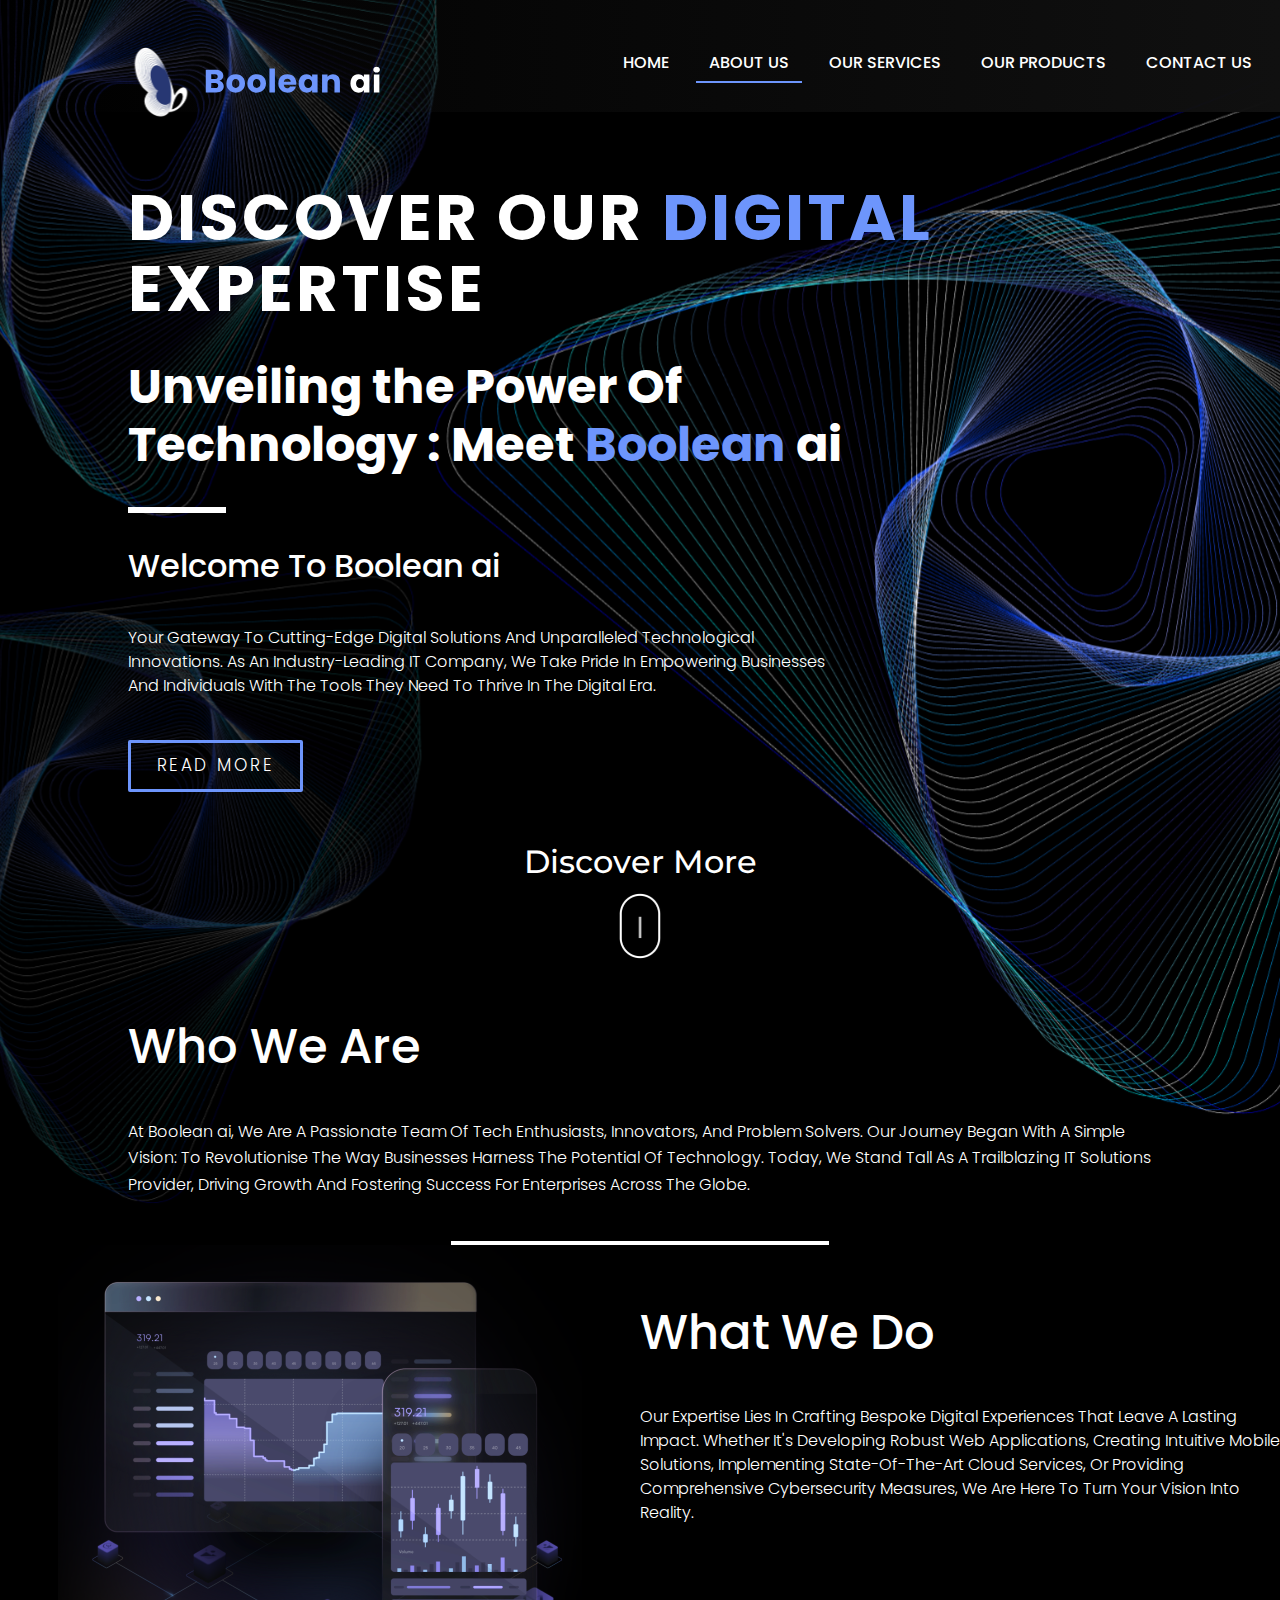
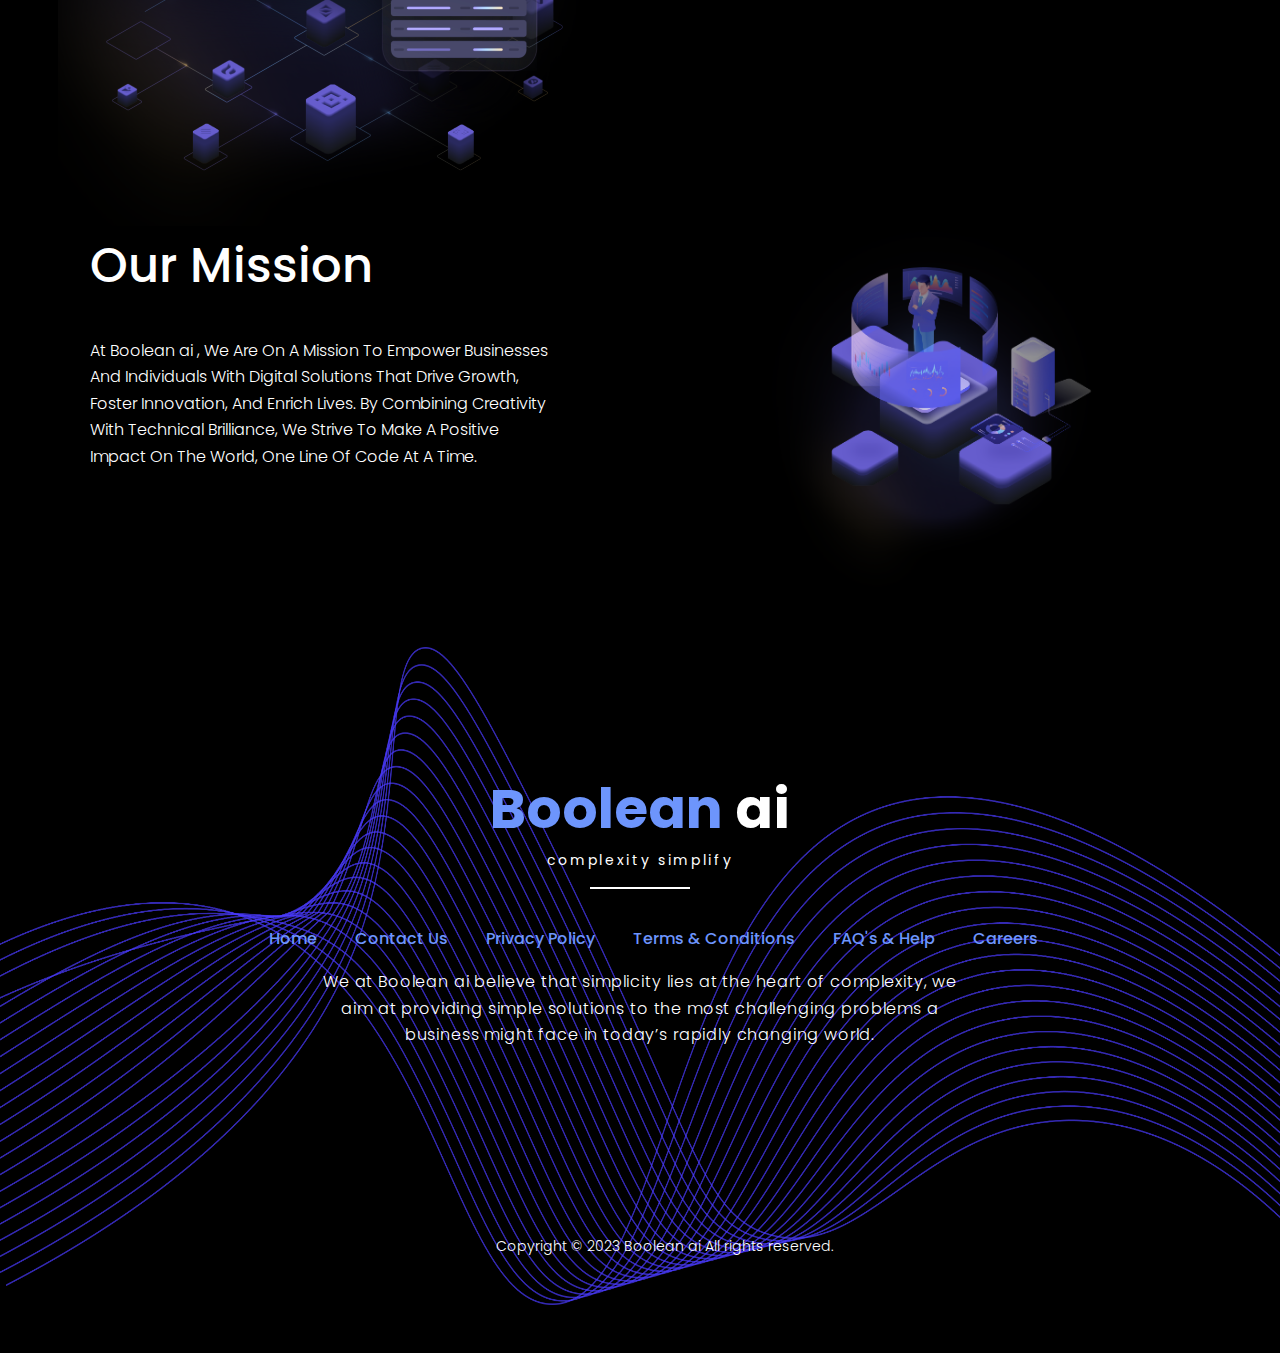
<file: about.html>
<!DOCTYPE html>
<html lang="en">

<head>
    <meta charset="UTF-8">
    <meta http-equiv="X-UA-Compatible" content="IE=edge">
    <meta name="viewport" content="width=device-width, initial-scale=1.0">
    <link rel="shortcut icon" href="./src/icon.png" type="image/x-icon">
    <title>Boolean ai</title>
    <!-- <link rel="stylesheet" href="./css/about1.css"> -->
    <link rel="stylesheet" href="./css/about.css">
    <link rel="stylesheet" href="./css/final3.css">
    <link rel="stylesheet" href="./css/bootstrap.css">
    <link rel="preconnect" href="https://fonts.googleapis.com">
    <link rel="preconnect" href="https://fonts.gstatic.com" crossorigin>
    <link href="https://fonts.googleapis.com/css2?family=Poppins:wght@100;200;300;400;500;600;700;800&display=swap"
        rel="stylesheet">
    <link rel="stylesheet" href="https://cdnjs.cloudflare.com/ajax/libs/font-awesome/6.4.0/css/all.min.css"
        integrity="sha512-iecdLmaskl7CVkqkXNQ/ZH/XLlvWZOJyj7Yy7tcenmpD1ypASozpmT/E0iPtmFIB46ZmdtAc9eNBvH0H/ZpiBw=="
        crossorigin="anonymous" referrerpolicy="no-referrer" />
    <link rel="stylesheet" href="https://cdn.jsdelivr.net/npm/swiper@10/swiper-bundle.min.css" />
</head>

<body style="background-color:#000;min-width: 250px;">
    <button class="backtotop">
        <i class="fa-solid fa-caret-up fa-flip text-black topicon"></i>
    </button>
    <!-- header section  -->

    <div class="aboutfirst">
        <!-- <div class="container-fluide"> -->
        <header>
            <nav>
                <input type="checkbox" id="check">
                <label for="check" class="checkbtn">
                    <i class="fas fa-bars"></i>
                </label>
                <label class="logo"><img src="./src/logo2.svg" alt=""></label>
                <ul id="ul">
                    <li><a class="" href="./">Home</a></li>
                    <li><a class="active" href="about.html">About Us</a></li>
                    <li><a href="service.html">Our Services</a></li>
                    <li><a href="product.html">Our Products</a></li>
                    <li><a href="contact.html">Contact us</a></li>
                    <!-- <li><a href="#"><i class="fa-solid fa-magnifying-glass" style="color: #6d95fc;"></i></a></li> -->
                </ul>
            </nav>
        </header>

        <!--about hero  -->

        <div class="about-main" id="about">
            <div class="container-fluide">
                <div class="about-center">
                    <div class="about-center-text">
                        
                        <div class="about-text-contain">
                            <div class="about-containe">
                                <div class="about-headders">
                                    <!--<h3>ABOUT US <img src="./src/aright.png" class="aboutaro" alt=""> </h3>-->
                                    <h1>Discover Our <span style="color: #6d95fc;">Digital</span> Expertise</h1>
                                </div>
                                <h1>Unveiling the Power Of Technology : Meet <span style="color: #6d95fc;">Boolean</span> ai
                                </h1>
                                <div class="aline1"></div>
                                <h3>Welcome To Boolean ai</h3>
                                <div class="about-containe-para">
                                    <p>your gateway to cutting-edge digital solutions and unparalleled technological
                                        innovations. As an industry-leading IT company, we take pride in empowering
                                        businesses
                                        and individuals with the tools they need to thrive in the digital era.</p>
                                </div>
                                <button><a href="">Read More</a></button>
    
    
                            </div>
                        </div>
                        <div class="discover mx-auto gap-1 my-5">
                            <h2>Discover More</h2>
                            <img src="./src/discover.png" class="discoverm" alt="" data-bs-toggle="collapse" href="#collapseExample" role="button" aria-expanded="false" aria-controls="collapseExample" >
                        </div>
                        <div class="collapse1" id="collapse1" style="display: none;">
                            <div class="collapse-cards ">
                                <div class="collapse-cards-center ">
                                    <!--<h2 class="text-center">Discover Our Digital Expertise</h2>-->
                                    <!--<h4 class="text-center text-white">Unveiling the Power of Technology: Meet Boolean ai-->
                                    <!--</h4>-->
                                    <p class="headersa">Welcome to Boolean <span style='text-tranform:lowercase;'>ai</span></p>
                                    <p>your gateway to cutting-edge digital solutions and unparalleled technological
                                        innovations. As an industry-leading IT company, we take pride in empowering
                                        businesses
                                        and individuals with the tools they need to thrive in the digital era.</p>
                                    <p class="headersa">Who We Are</p>
                                    <p>At Boolean <span style='text-transform:lowercase'>ai</span>, we are a passionate team of tech enthusiasts, innovators, and problem
                                        solvers. Our journey began with a simple vision: to revolutionise the way businesses
                                        harness the potential of technology. Today, we stand tall as a trailblazing IT
                                        solutions
                                        provider, driving growth and fostering success for enterprises across the globe.</p>
                                    <p class="headersa">What We Do</p>
                                    <p>Our expertise lies in crafting bespoke digital experiences that leave a lasting
                                        impact.
                                        Whether it's developing robust web applications, creating intuitive mobile
                                        solutions,
                                        implementing state-of-the-art cloud services, or providing comprehensive
                                        cybersecurity
                                        measures, we are here to turn your vision into reality.</p>
                                    <p class="headersa">Why Choose Us</p>
                                    <li>Unparalleled Expertise: With a team of highly skilled professionals, we bring years
                                        of
                                        experience and a deep understanding of industry trends to every project we
                                        undertake.
                                    </li>
                                    <li> Customer-Centric Approach: We prioritise your needs above all else. Our solutions
                                        are
                                        tailored to meet your specific requirements, ensuring utmost satisfaction.</li>
                                    <li>Innovation at the Core: Embracing the latest technologies and methodologies, we
                                        continuously push boundaries and explore new horizons.</li>
                                    <li>Reliability & Trust: Our track record of successful projects and long-term
                                        partnerships
                                        is a testament to the trust our clients place in us.</li>
                                    <li>End-to-End Solutions: From conceptualisation to deployment and ongoing support, we
                                        offer
                                        comprehensive services throughout your digital journey.</li>
    
                                </div>
    
    
                            </div>
                        </div>
                        <div class="about-text-containe collapse1">
                            <div class="about-weare">
                                <h1>Who we are</h1><br>
                                <div class="about-weare-para">
                                    <p>At Boolean <span style='text-transform:lowercase'>ai</span>, we are a passionate team of tech enthusiasts, innovators, and problem
                                        solvers. Our journey began with a simple vision: to revolutionise the way businesses
                                        harness the potential of technology. Today, we stand tall as a trailblazing IT
                                        solutions
                                        provider, driving growth and fostering success for enterprises across the globe.
                                        <br><br>
                                    </p>
                                </div>
    
    
                            </div>
                        </div>
    
                    </div>
                </div>
                <!-- <video muted autoplay loop id="myVideo">
                    <source src="./src/Accenture-Enterprise-Application-Services-1280x480.mp4" type="video/mp4">
                    <source src="./src/Accenture-Enterprise-Application-Services-1280x480.mp4" type="video/mp4">
                    <source src="./src/Accenture-Enterprise-Application-Services-1280x480.mp4" type="video/mp4">
                </video> -->

            </div>
        </div>
    </div>


    <!-- about second -->
    <!-- desscovwer section 2  -->
    <div class="lineabout"> </div>
    <div class="container-fluide">
        <div class="row headb pt-5 ">
            <h1 class="text-center"><span>What We Do</span></h1>
            <!-- <div class="lineabout mx-auto bordered-4 " style="border: 1px solid #6d95fc;"></div> -->

        </div>
        <div class="aboutsection1">
            <div class="aboutsectionimg">
                <div class="aboutsectionimg-center">
                    <img src="./src/whatwe2.png" class="img-fluid" alt="">
                </div>
            </div>
            <div class="aboutsectioncontent">
                <div class="aboutsectioncontent-center">
                    <div class="aboutsectioncontent-text">
                        <h1>What We Do</h1><br>
                        <p>Our expertise lies in crafting bespoke digital experiences that leave a lasting impact.
                            Whether it's developing robust web applications, creating intuitive mobile solutions,
                            implementing state-of-the-art cloud services, or providing comprehensive cybersecurity
                            measures, we are here to turn your vision into reality.</p>
                    </div>

                </div>
            </div>
        </div>

    </div>

    <div class="row headb pt-5 ">
        <h1 class="text-center"><span>Our Mission</span></h1>
        <!-- <div class="lineabout mx-auto bordered-4 " style="border: 1px solid #6d95fc;"></div> -->

    </div>
    <div class="footer-main" id="contact">
        <!-- <h1 class="hcenter">Contact Us</h1> -->
        <div class="contactline mx-auto"></div>
        <div class="container-fluide">
            <div class="aboutsection">
                <div class="aboutcontentsection">
                    <div class="aboutcontentsection-center">
                        <div class="aboutcontentsection-text">
                            <h1>Our Mission</h1><br>
                            <p>At Boolean <span style='text-transform:lowercase'>ai</span> , we are on a mission to empower businesses and individuals with digital solutions that drive growth, foster innovation, and enrich lives. By combining
                                creativity with technical brilliance, we strive to make a positive impact on the world, one line of code at a time.</p>
                        </div>
                    </div>
                </div>
                <div class="aboutcontentimg">
                    <div class="aboutcontentimg-center">
                        <img src="./src/ourmission1.png" class="img-fluid" alt="" srcset="">
                    </div>
                </div>
            </div>



            <div class="footer-second my-5 py-5">
                <div class="container footer-bottom mx-auto text-center">
                    <h1 class=""><span style="color: #6d95fc;">Boolean</span> ai </h1>
                    <p class="complexity">complexity simplify</p>
                    <div class="line2"></div>
                    <ul class="list-inline footerlist">
                        <li class="list-inline-item"><a href="./" style="text-decoration:none; color: #6d95fc;">Home</a>
                        </li>
                        <li class="list-inline-item"><a href="./contact.html" style="text-decoration:none; color: #6d95fc;">Contact Us</a></li>
                        <li class="list-inline-item"><a href="./files.html#main2" style="text-decoration:none; color: #6d95fc;">Privacy
                                Policy</a></li>
                        <li class="list-inline-item"><a href="./files.html#main3" style="text-decoration:none; color: #6d95fc;">Terms &
                                Conditions</a></li>
                        <li class="list-inline-item"><a href="./files.html#main" style="text-decoration:none; color: #6d95fc;">FAQ's &
                                Help</a></li>
                        <li class="list-inline-item"><a href="#"
                                style="text-decoration:none; color: #6d95fc;">Careers</a></li>
                    </ul>
                    <p class="col-sm-7 col-lg-7 mx-auto footer-para">We at Boolean <span style='text-transform:lowercase'>ai</span> believe that simplicity lies at the heart of complexity, we aim at providing simple solutions to the most challenging problems a business might face in today’s rapidly changing world. </p>
                    <ul class="list-inline footerlist">
                        <li class="list-inline-item iconbrand"><a class="nav-link" aria-current="page"
                                href="https://www.facebook.com/profile.php?id=100094887005824" target="_blank"><i class="fa-brands fa-facebook"></i></a></li>
                        <li class="list-inline-item iconbrand"> <a class="nav-link" aria-current="page"
                                href="https://www.instagram.com/booleanai" target="_blank"><i class="fa-brands fa-instagram"></i></a>
                        </li>
                        <li class="list-inline-item iconbrand"> <a class="nav-link" aria-current="page"
                                href="https://wa.me/19054574378" target="_blank"><i class="fa-brands fa-whatsapp"></i></a></li>
                        <li class="list-inline-item iconbrand"><a class="nav-link" aria-current="page"
                                href="https://www.linkedin.com/company/booleanai/" target="_blank"><i
                                    class="fa-brands fa-linkedin"></i></a> </li>
                        <li class="list-inline-item iconbrand"><a class="nav-link" aria-current="page"
                                href="https://www.twitter.com/booleanai" target="_blank"><i class="fa-brands fa-twitter"></i></a> </li>
                    </ul>
                    <p class="footer-content">
                        Copyright © 2023 Boolean ai All rights reserved.</p>

                </div>
            </div>
        </div>
    </div>

    <script>
        const collapse = document.querySelector('.collapse1');
        const discover = document.querySelector('.discoverm');
        discover.addEventListener('click', () => {
            //    console.log('check click');
            if (collapse.style.display == 'none') {
                collapse.style.display = 'block';
                console.log('show click');
                scrollBy(0,600)
            }else{
                // scrollBy(0,750)
                collapse.style.display = 'none';


            } 
        })

        const button = document.querySelector('.backtotop');

        const displayButton = () => {
            window.addEventListener('scroll', () => {
                // console.log(window.scrollY);

                if (window.scrollY > 100) {
                    button.style.display = "block";
                } else {
                    button.style.display = "none";
                }
            });
        };

        const scrollToTop = () => {
            button.addEventListener("click", () => {
                window.scroll({
                    top: 0,
                    left: 0,
                    behavior: 'smooth'
                });
                // console.log(event);
            });
        };

        displayButton();
        scrollToTop();
    </script>

    <script src="./js/bootstrap.js"></script>
    <script src="./js/nav.js"></script>


</body>

</html>
</file>
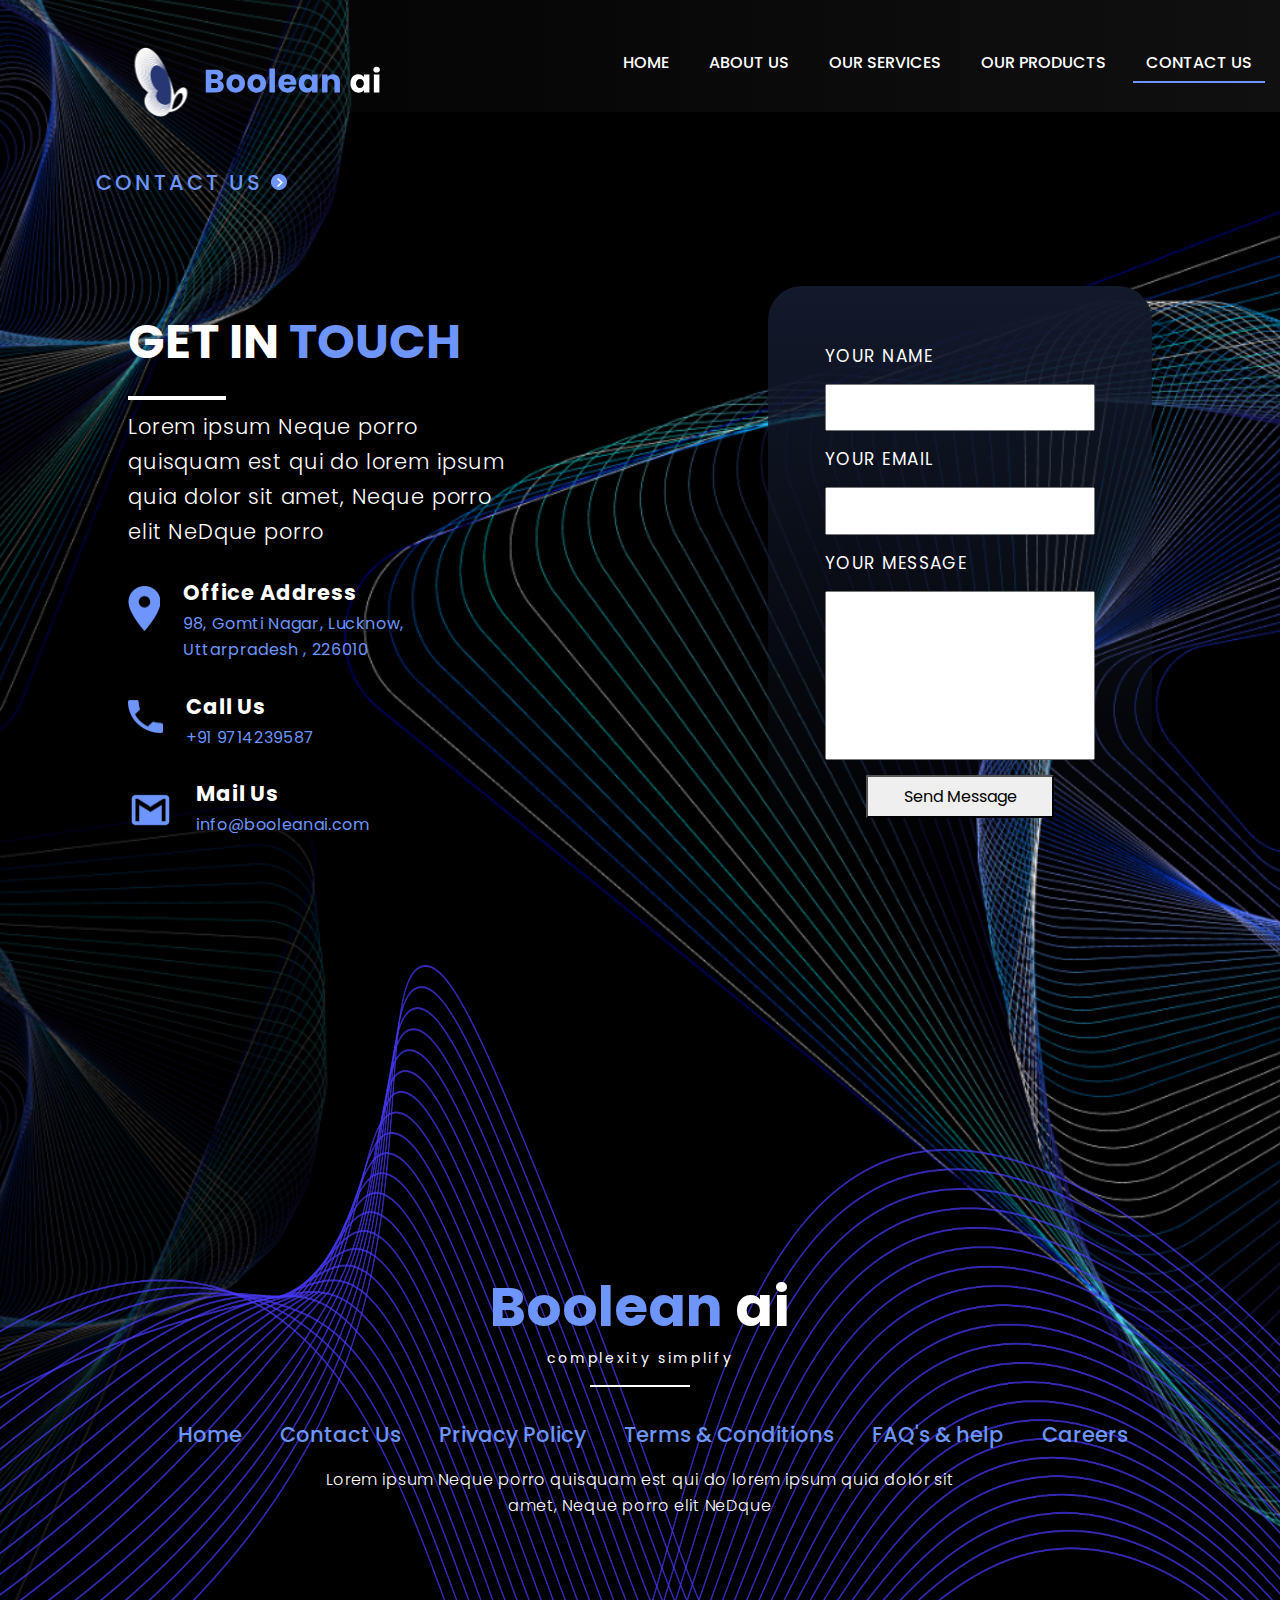
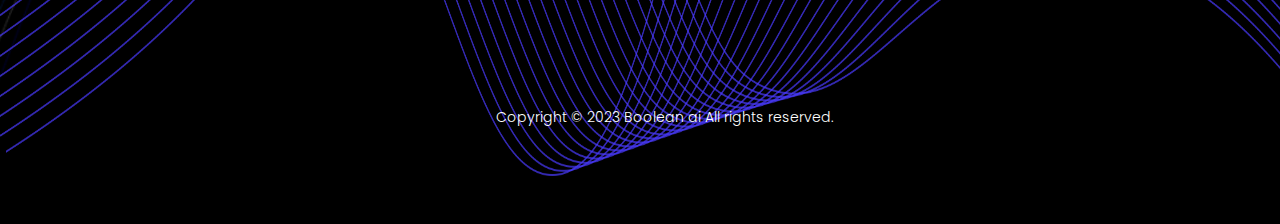
<file: contact1.html>
<!DOCTYPE html>
<html lang="en">

<head>
    <meta charset="UTF-8">
    <meta http-equiv="X-UA-Compatible" content="IE=edge">
    <meta name="viewport" content="width=device-width, initial-scale=1.0">
    <link rel="shortcut icon" href="./src/icons.png" type="image/x-icon">
    <title>Boolean ai</title>
    <link rel="stylesheet" href="./css/contact1.2.css">
    <!-- <link rel="stylesheet" href="./css/about.css"> -->
    <link rel="stylesheet" href="./css/final3.css">
    <link rel="stylesheet" href="./css/bootstrap.css">
    <link rel="preconnect" href="https://fonts.googleapis.com">
    <link rel="preconnect" href="https://fonts.gstatic.com" crossorigin>
    <link href="https://fonts.googleapis.com/css2?family=Poppins:wght@100;200;300;400;500;600;700;800&display=swap"
        rel="stylesheet">
    <link rel="stylesheet" href="https://cdnjs.cloudflare.com/ajax/libs/font-awesome/6.4.0/css/all.min.css"
        integrity="sha512-iecdLmaskl7CVkqkXNQ/ZH/XLlvWZOJyj7Yy7tcenmpD1ypASozpmT/E0iPtmFIB46ZmdtAc9eNBvH0H/ZpiBw=="
        crossorigin="anonymous" referrerpolicy="no-referrer" />
    <link rel="stylesheet" href="https://cdn.jsdelivr.net/npm/swiper@10/swiper-bundle.min.css" />
</head>

<body style="background-color:#000;">
    <!-- header section  -->
    <button class="backtotop">
        <i class="fa-solid fa-caret-up fa-flip text-black topicon"></i>
    </button>

    <div class="contactfirst">
        <header>
            <nav>
                <input type="checkbox" id="check">
                <label for="check" class="checkbtn">
                    <i class="fas fa-bars"></i>
                </label>
                <label class="logo"><img src="./src/logo2.svg" alt=""></label>
                <ul id="ul">
                    <li><a class="" href="index3.html">Home</a></li>
                    <li><a href="about.html">About Us</a></li>
                    <li><a href="service.html">Our Services</a></li>
                    <li><a href="product.html">Our Products</a></li>
                    <li><a class="active" href="contact.html">Contact us</a></li>
                    <!-- <li><a href="#"><i class="fa-solid fa-magnifying-glass" style="color: #6d95fc;"></i></a></li> -->
                    
                </ul>
            </nav>
        </header>
        <div class="container-fluide">

            <div class="contactbox">
                <div class="contact-text1">
                    <div class="contact-headders">
                        <h3>Contact Us <img src="./src/aright.png" class="contactaro" alt=""> </h3>
                    </div>
                </div>
            </div>
            <div class="contactsection">
                <div class="contactus">
                    <div class="getintouch">
                        <div class="getintouchcenter">
                            <div class="getintouch-text">
                                <h1>GET IN <span style="color: #6d95fc;">TOUCH</span></h1>
                                <div class="line"></div>
                                <p>Lorem ipsum Neque porro quisquam est qui do lorem ipsum quia dolor sit amet, Neque
                                    porro
                                    elit NeDque porro</p>

                                <div class="address21">
                                    <div class="address11">
                                        <img src="./src/location.png" class="location" alt="" srcset="">
                                    </div>
                                    <div class="address12">
                                        <div class="address2head">
                                            <p>Office Address</p>
                                        </div>
                                        <div class="address2body">
                                            <p> 98, Gomti Nagar, Lucknow, Uttarpradesh , 226010</p>
                                        </div>


                                    </div>
                                </div>
                                <div class="address21">
                                    <div class="address11">
                                        <img src="./src/phone.png" class="phone" alt="" srcset="">
                                    </div>
                                    <div class="address12">
                                        <div class="address2head">
                                            <p>Call Us</p>
                                        </div>
                                        <div class="address2body">
                                            <p> +91 9714239587</p>
                                        </div>


                                    </div>
                                </div>
                                <div class="address21">
                                    <div class="address11">
                                        <img src="./src/gmail.png" class="mail" alt="" srcset="">
                                    </div>
                                    <div class="address12">
                                        <div class="address2head">
                                            <p>Mail Us</p>
                                        </div>
                                        <div class="address2body">
                                            <p> info@booleanai.com</p>
                                        </div>


                                    </div>
                                </div>
                                <!-- <div class="address21">
                                    <div class="address11">
                                        <img src="./src/pdf.png" class="pdf" alt="" srcset="">
                                    </div>
                                    <div class="address12">
                                        <div class="address2head">
                                            <p>Download Our Broucher</p>
                                        </div>
                                        <div class="address2body">
                                            <p> Click here to download</p>
                                        </div>


                                    </div>
                                </div> -->
                            </div>

                        </div>
                    </div>
                    <div class="contact">
                        <div class="contactcenter">
                            <div class="contactform">
                                <form >
                                    <label for="" class="label">Your Name</label>
                                    <input type="text" class="input" name="name">
                                    <label for="" class="label">Your Email</label>
                                    <input type="text" class="input" name="email">
                                    <label for="" class="label">Your Message</label>
                                    <input type="text" class="textarea" name="message">
                                    <button type="submit" class="messagebtn">Send Message</button>
                                </form>
                            </div>
                        </div>
                    </div>



                </div>
            </div>

            <div class="map my-5">
                <iframe
                    src="https://www.google.com/maps/embed?pb=!1m14!1m8!1m3!1d1016.9446370849948!2d81.02370695222726!3d26.864470248862194!3m2!1i1024!2i768!4f13.1!3m3!1m2!1s0x399be28ccb51da87%3A0x57001f512bf47070!2s3%2C%20185%2C%20Virat%20Khand%20Rd%2C%20Vibhav%20Khand%20-3%2C%20Vibhav%20Khand%2C%20Gomti%20Nagar%2C%20Lucknow%2C%20Uttar%20Pradesh%20226010!5e0!3m2!1sen!2sin!4v1691656083113!5m2!1sen!2sin"
                    width="100%" height="450" style="border:0;" allowfullscreen="" loading="lazy"
                    referrerpolicy="no-referrer-when-downgrade"></iframe>
            </div>
        </div>
        <div class="footer-main" id="contact">
            <!-- <h1 class="hcenter">Contact Us</h1> -->
            <div class="contactline mx-auto"></div>
            <div class="container-fluide">
                <div class="footerside"></div>
                <div class="footer-second my-5 py-5">
                    <div class="container footer-bottom mx-auto text-center">
                        <h1 class=""><span style="color: #6d95fc;">Boolean</span> ai </h1>
                        <p class="complexity">complexity simplify</p>
                        <div class="line2"></div>
                        <ul class="list-inline footerlist">
                            <li class="list-inline-item">Home</li>
                            <li class="list-inline-item">Contact Us</li>
                            <li class="list-inline-item">Privacy Policy</li>
                            <li class="list-inline-item">Terms & Conditions </li>
                            <li class="list-inline-item">FAQ's & help</li>
                            <li class="list-inline-item">Careers</li>
                        </ul>
                        <p class="col-sm-7 col-lg-7 mx-auto footer-para">Lorem ipsum Neque porro quisquam est qui do
                            lorem
                            ipsum quia dolor sit amet, Neque porro elit NeDque </p>
                        <ul class="list-inline footerlist">
                            <li class="list-inline-item iconbrand"><a class="nav-link" aria-current="page"
                                    href="https://www.facebook.com/"><i class="fa-brands fa-facebook"></i></a></li>
                            <li class="list-inline-item iconbrand"> <a class="nav-link" aria-current="page"
                                    href="https://www.instagram.com/booleanai"><i
                                        class="fa-brands fa-instagram"></i></a>
                            </li>
                            <li class="list-inline-item iconbrand"> <a class="nav-link" aria-current="page"
                                    href="https://www.whatsapp.com/"><i class="fa-brands fa-whatsapp"></i></a></li>
                            <li class="list-inline-item iconbrand"><a class="nav-link" aria-current="page"
                                    href="https://www.linkedin.com/company/booleanai/"><i
                                        class="fa-brands fa-linkedin"></i></a> </li>
                            <li class="list-inline-item iconbrand"><a class="nav-link" aria-current="page"
                                    href="https://www.twitter.com/booleanai"><i class="fa-brands fa-twitter"></i></a>
                            </li>
                        </ul>
                        <p class="footer-content">
                            Copyright © 2023 Boolean ai All rights reserved.</p>

                    </div>
                </div>
            </div>
        </div>


    </div>




    <script>

        const button = document.querySelector('.backtotop');

        const displayButton = () => {
            window.addEventListener('scroll', () => {
                // console.log(window.scrollY);

                if (window.scrollY > 100) {
                    button.style.display = "block";
                } else {
                    button.style.display = "none";
                }
            });
        };

        const scrollToTop = () => {
            button.addEventListener("click", () => {
                window.scroll({
                    top: 0,
                    left: 0,
                    behavior: 'smooth'
                });
                // console.log(event);
            });
        };

        displayButton();
        scrollToTop();
    </script>


    <script src="./js/bootstrap.js"></script>
    <script src="./js/nav.js"></script>

</body>


</html>
</file>
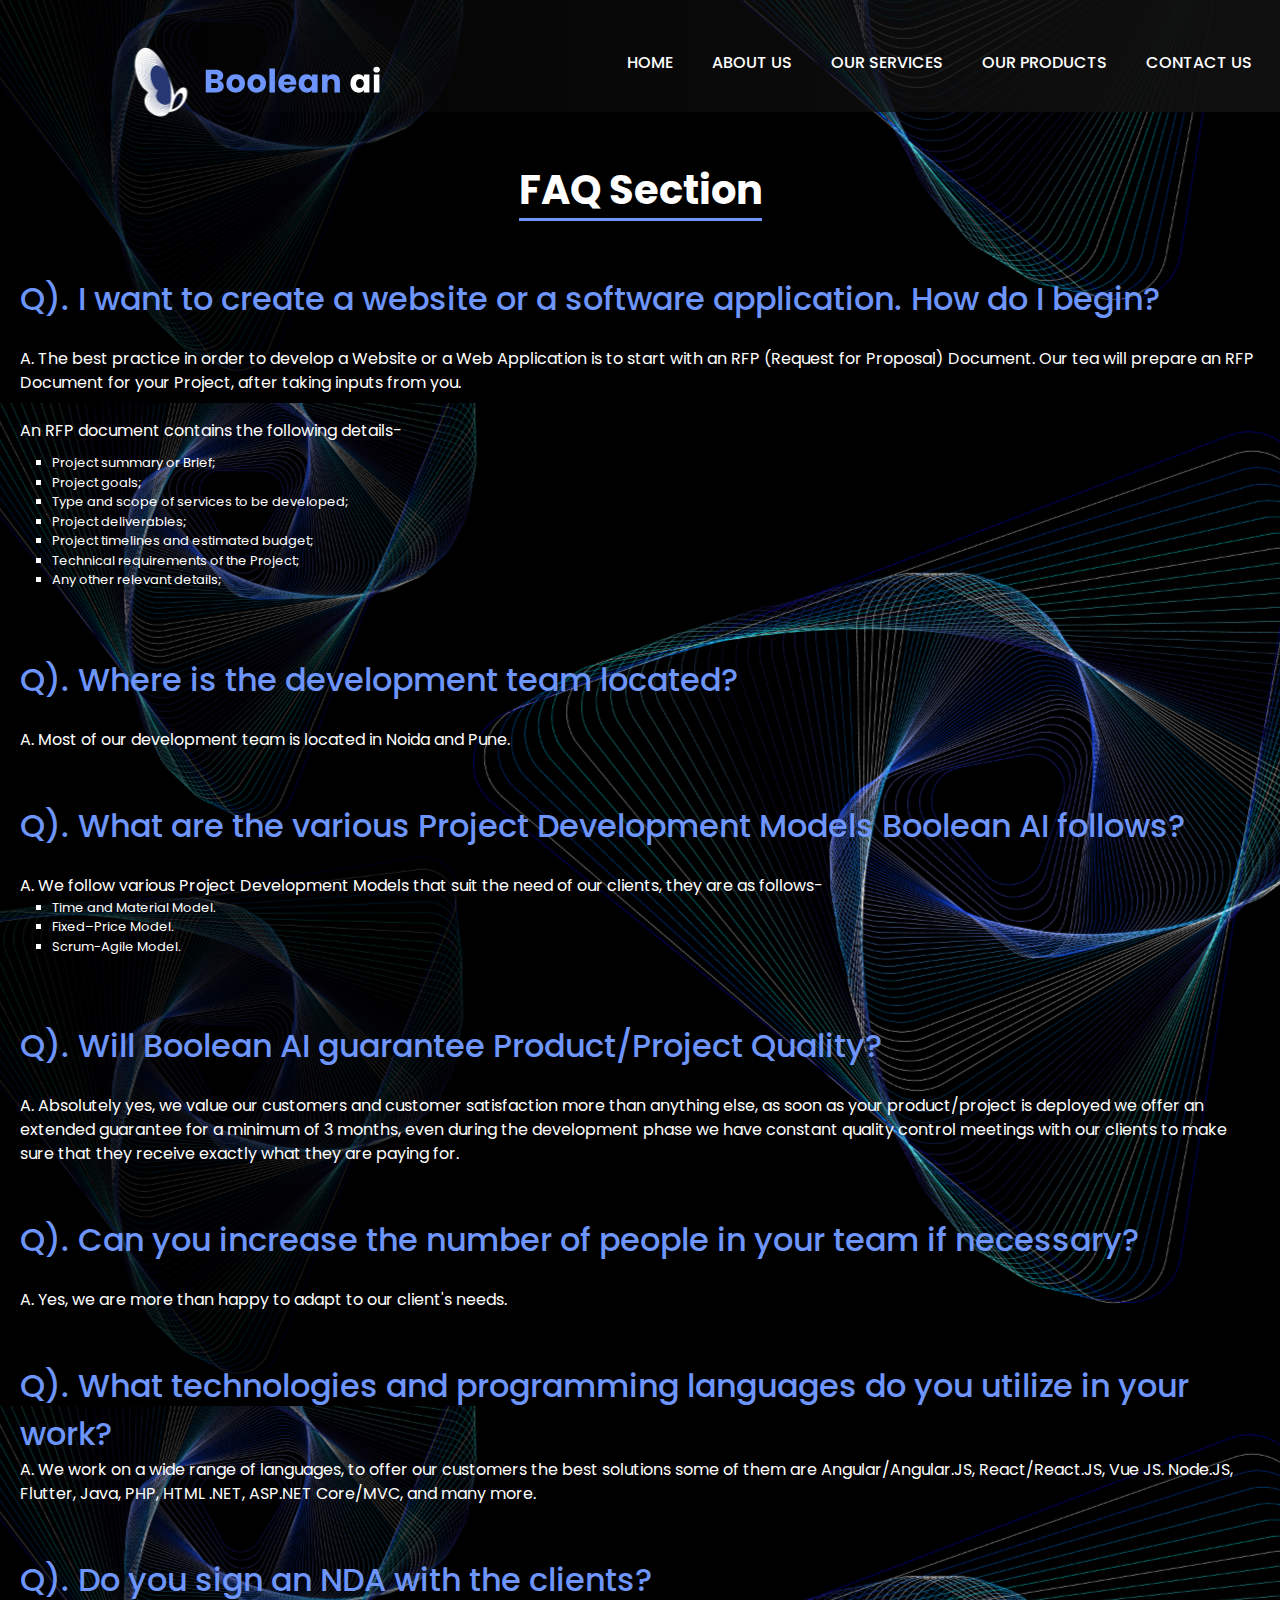
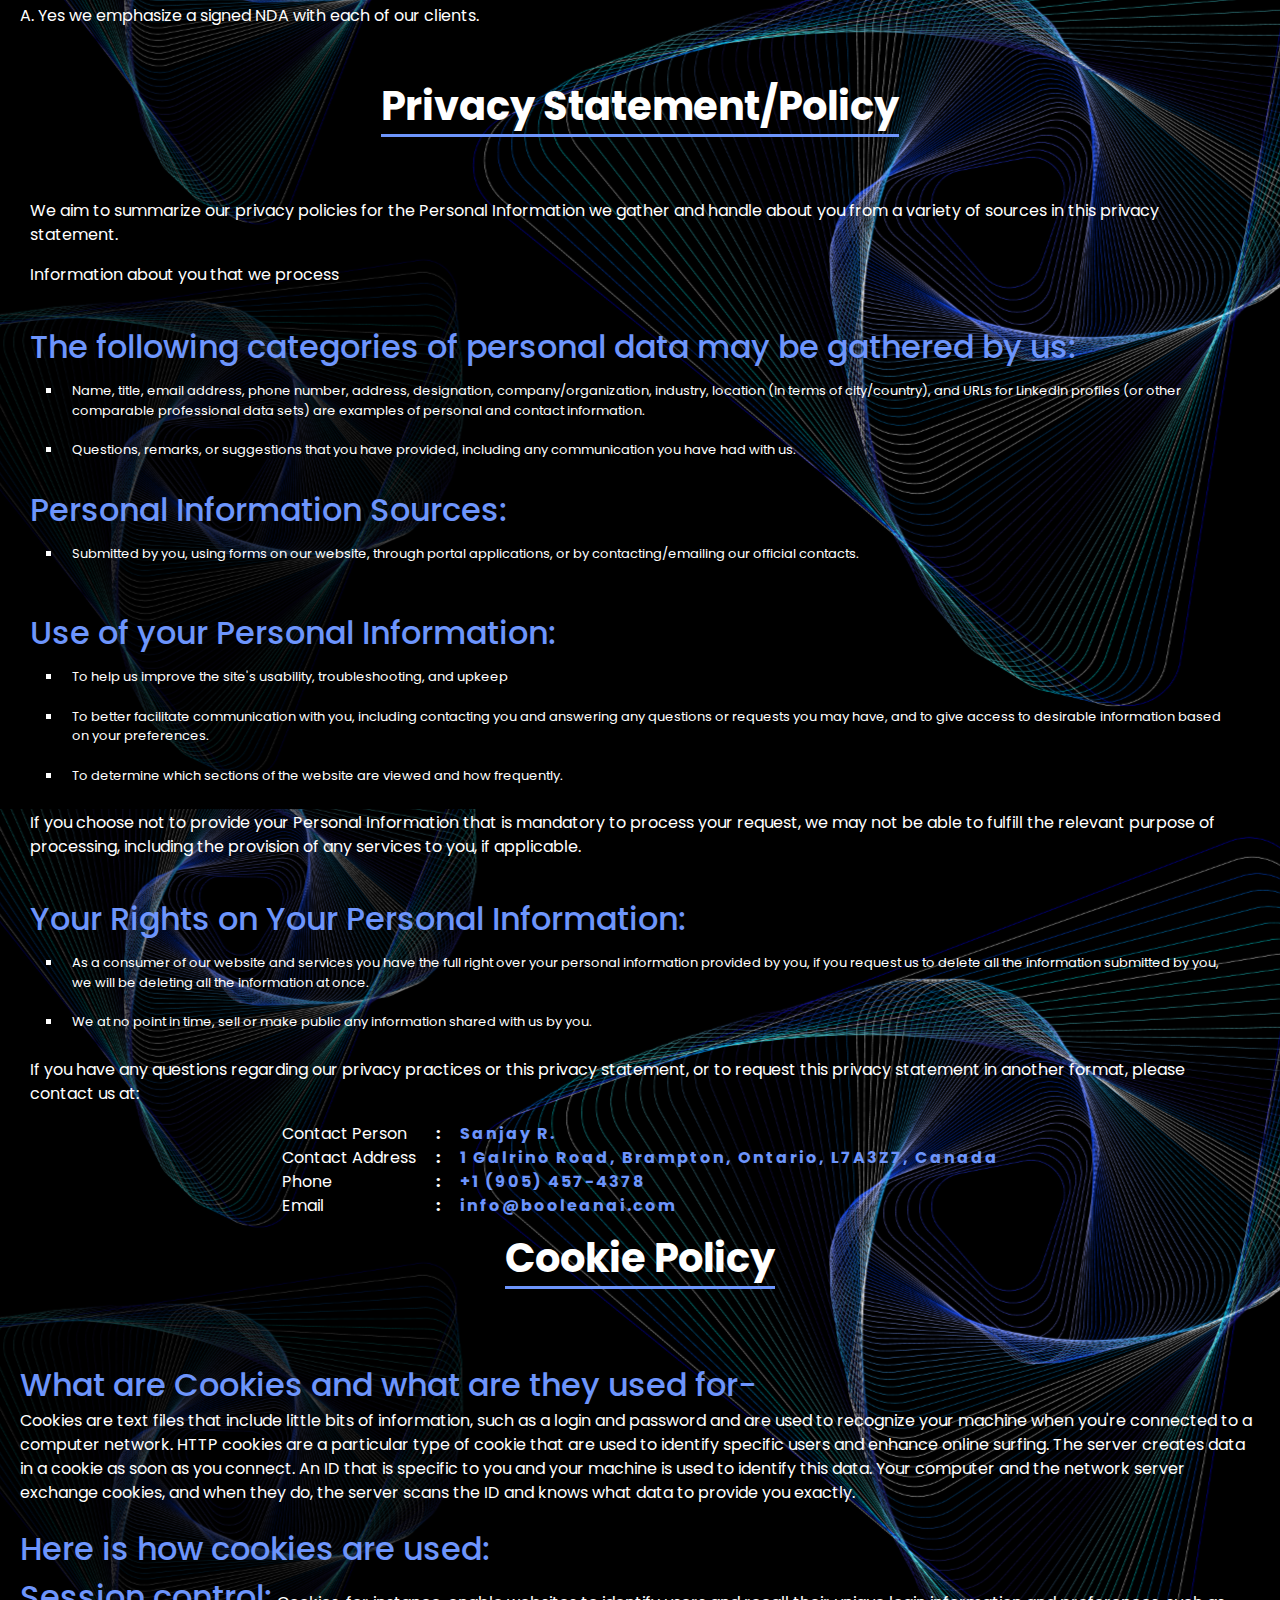
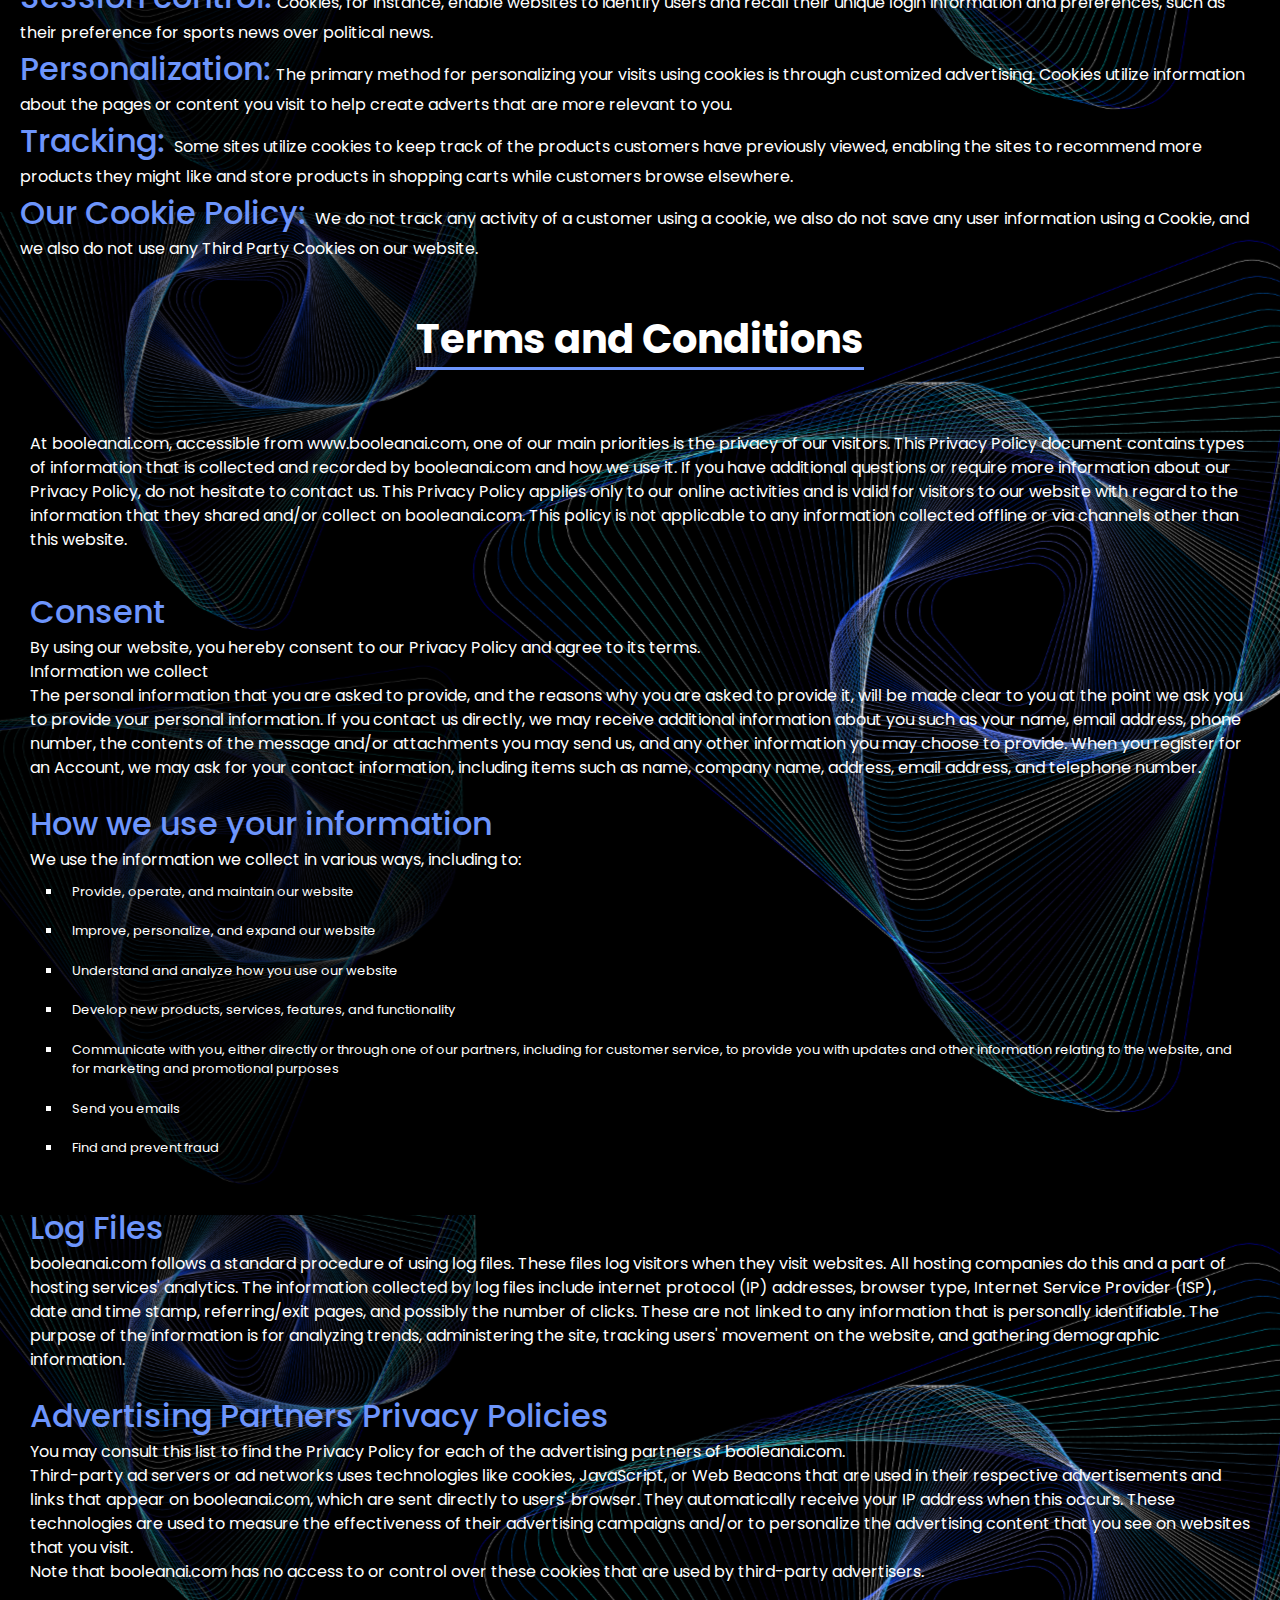
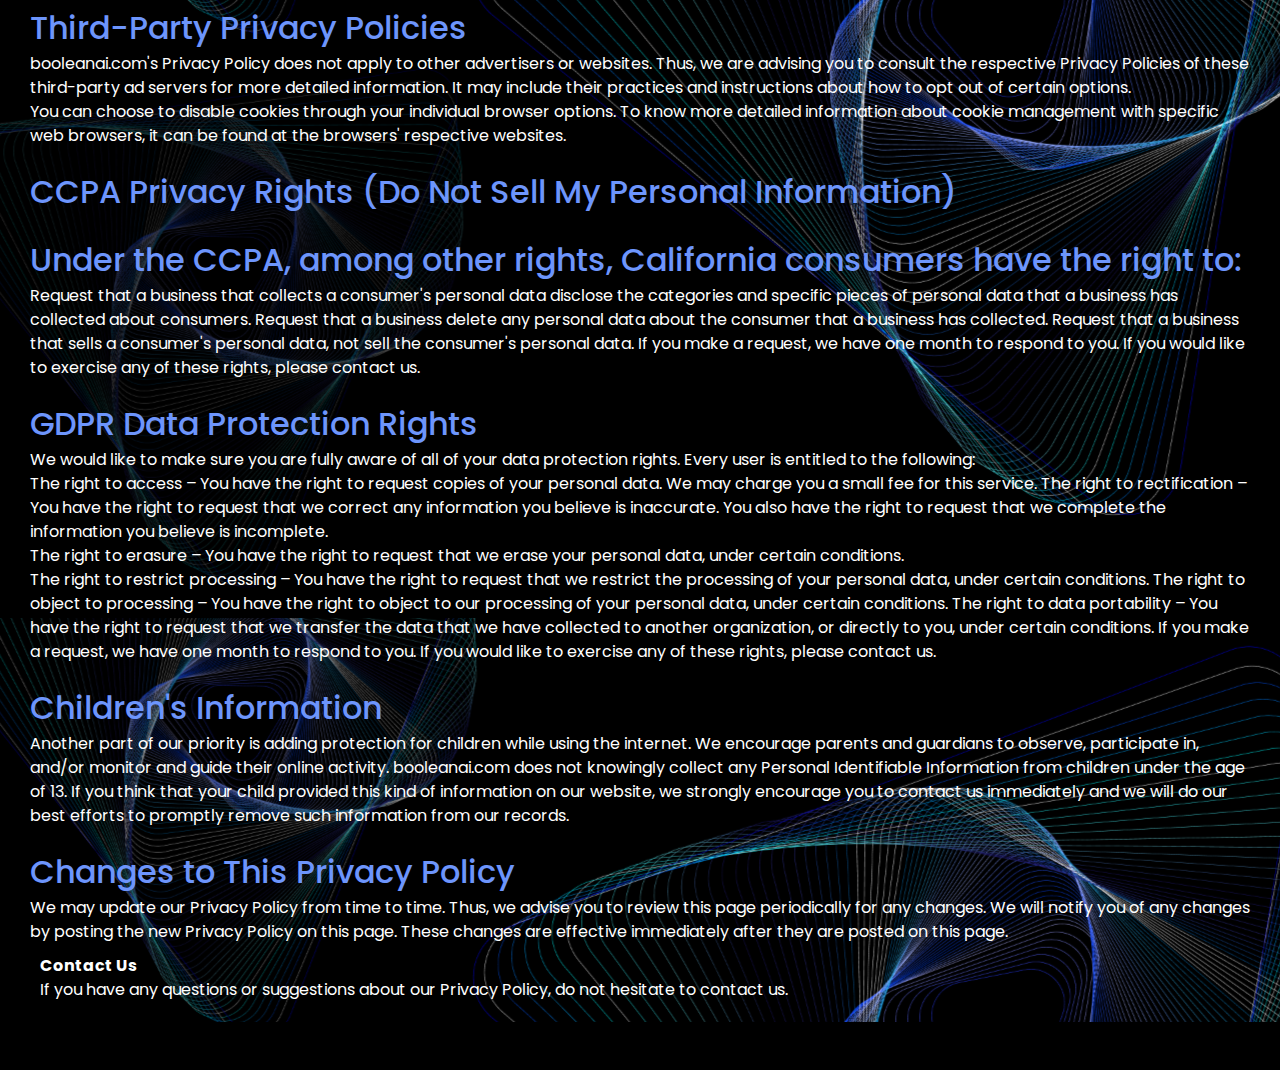
<file: files.html>
<!DOCTYPE html>
<html lang="en">

<head>
    <meta charset="UTF-8">
    <meta http-equiv="X-UA-Compatible" content="IE=edge">
    <meta name="viewport" content="width=device-width, initial-scale=1.0">
    <link rel="shortcut icon" href="./src/icon.png" type="image/x-icon">
    <title>Boolean ai</title>
    <!-- <link rel="stylesheet" href="./css/about1.css"> -->
    <link rel="stylesheet" href="./css/files.css">
    <link rel="stylesheet" href="./css/final3.css">
    <link rel="stylesheet" href="./css/bootstrap.css">
    <link rel="preconnect" href="https://fonts.googleapis.com">
    <link rel="preconnect" href="https://fonts.gstatic.com" crossorigin>
    <link href="https://fonts.googleapis.com/css2?family=Poppins:wght@100;200;300;400;500;600;700;800&display=swap"
        rel="stylesheet">
    <link rel="stylesheet" href="https://cdnjs.cloudflare.com/ajax/libs/font-awesome/6.4.0/css/all.min.css"
        integrity="sha512-iecdLmaskl7CVkqkXNQ/ZH/XLlvWZOJyj7Yy7tcenmpD1ypASozpmT/E0iPtmFIB46ZmdtAc9eNBvH0H/ZpiBw=="
        crossorigin="anonymous" referrerpolicy="no-referrer" />
    <link rel="stylesheet" href="https://cdn.jsdelivr.net/npm/swiper@10/swiper-bundle.min.css" />
</head>

<body style="background-color: black;">
    <button class="backtotop">
        <i class="fa-solid fa-caret-up fa-flip text-black topicon"></i>
    </button>
    <div class="fileshead">
        <header>
            <nav>
                <input type="checkbox" id="check">
                <label for="check" class="checkbtn">
                    <i class="fas fa-bars"></i>
                </label>
                <label class="logo"><img src="./src/logo2.svg" alt=""></label>
                <ul id="ul">
                    <li><a class="" href="./">Home</a></li>
                    <li><a class="" href="about.html">About Us</a></li>
                    <li><a href="service.html">Our Services</a></li>
                    <li><a href="product.html">Our Products</a></li>
                    <li><a href="contact.html">Contact us</a></li>
                    <!-- <li><a href="#"><i class="fa-solid fa-magnifying-glass" style="color: #6d95fc;"></i></a></li> -->
                </ul>
            </nav>
        </header>
        <div class="main-container my-5" id="main">
            <div class="headText mb-5"><b>FAQ Section</b></div>
            <div class="quesFAQ">
                <div class="fullque">
                    <b>Q). I want to create a website or a software application. How do I begin?
                    </b><br>
                    <span>A. The best practice in order to develop a Website or a Web Application is to start with
                        an
                        RFP (Request for Proposal) Document. Our tea will prepare an RFP Document for your Project,
                        after taking inputs from you. </span><br>
                    <span>An RFP document contains the following details-
                    </span>
                    <ol>
                        <li>Project summary or Brief;
                        </li>
                        <li>Project goals;
                        </li>
                        <li>Type and scope of services to be developed;
                        </li>
                        <li>Project deliverables;
                        </li>
                        <li>Project timelines and estimated budget;
                        </li>
                        <li>Technical requirements of the Project;
                        </li>
                        <li>Any other relevant details;
                        </li>
                    </ol>
                </div>
                <div class="fullque">
                    <b>Q). Where is the development team located?
                    </b><br>
                    <span>A. Most of our development team is located in Noida and Pune.
                    </span>
                </div>
                <div class="fullque">
                    <b>Q). What are the various Project Development Models Boolean AI follows?
                    </b><br>
                    <span>A. We follow various Project Development Models that suit the need of our clients, they
                        are as
                        follows-
                    </span>
                    <ul>
                        <li>Time and Material Model.
                        </li>
                        <li>Fixed–Price Model.
                        </li>
                        <li>Scrum-Agile Model.
                        </li>
                    </ul>
                </div>
                <div class="fullque">
                    <b>Q). Will Boolean AI guarantee Product/Project Quality?
                    </b><br>
                    <span>A. Absolutely yes, we value our customers and customer satisfaction more than anything
                        else,
                        as soon as your product/project is deployed we offer an extended guarantee for a minimum of
                        3
                        months, even during the development phase we have constant quality control meetings with our
                        clients to make sure that they receive exactly what they are paying for.
                    </span>
                </div>
                <div class="fullque">
                    <b>Q). Can you increase the number of people in your team if necessary?
                    </b><br>
                    <span>A. Yes, we are more than happy to adapt to our client's needs.
                    </span>
                </div>
                <div class="fullque">
                    <b>Q). What technologies and programming languages do you utilize in your work?
                    </b>
                    <span>A. We work on a wide range of languages, to offer our customers the best solutions some of
                        them are Angular/Angular.JS, React/React.JS, Vue JS. Node.JS, Flutter, Java, PHP, HTML .NET,
                        ASP.NET Core/MVC, and many more.
                    </span>
                </div>
                <div class="fullque">
                    <b>Q). Do you sign an NDA with the clients?
                    </b>
                    <span>A. Yes we emphasize a signed NDA with each of our clients.
                    </span>
                </div>
            </div>
        </div>
        <div class="main-container my-5" id="main2">
            <div class="headText mb-5"><b>Privacy Statement/Policy </b></div>
            <div class="privacy">
                <div class="ptext">
                    <p>We aim to summarize our privacy policies for the Personal Information we gather and handle
                        about you from a variety of sources in this privacy statement.
                    </p>
                    <p>Information about you that we process
                    </p>

                    <div class="pheading">
                        <b>The following categories of personal data may be gathered by us:
                        </b>
                        <ul>
                            <li>Name, title, email address, phone number, address, designation,
                                company/organization, industry, location (in terms of city/country), and URLs for
                                LinkedIn profiles (or other comparable professional data sets) are examples of
                                personal and contact information.
                            </li>
                            <li>Questions, remarks, or suggestions that you have provided, including any
                                communication you have had with us.
                            </li>
                        </ul>
                        <div class="minPheading">
                            <b>Personal Information Sources:
                            </b>
                            <ul>
                                <li>Submitted by you, using forms on our website, through portal applications, or by
                                    contacting/emailing our official contacts.
                                </li>
                            </ul>
                        </div>
                    </div>
                    <div class="pheading">
                        <b> Use of your Personal Information:
                        </b>
                        <ul>
                            <li>To help us improve the site's usability, troubleshooting, and upkeep
                            </li>
                            <li>To better facilitate communication with you, including contacting you and answering
                                any questions or requests you may have, and to give access to desirable information
                                based on your preferences.
                            </li>
                            <li>To determine which sections of the website are viewed and how frequently.
                            </li>
                        </ul>
                    </div>
                    <p>If you choose not to provide your Personal Information that is mandatory to process your
                        request, we may not be able to fulfill the relevant purpose of processing, including the
                        provision of any services to you, if applicable.
                    </p>
                    <div class="pheading">
                        <b>Your Rights on Your Personal Information:
                        </b>
                        <ul>
                            <li>As a consumer of our website and services you have the full right over your personal
                                information provided by you, if you request us to delete all the information
                                submitted by you, we will be deleting all the information at once.
                            </li>
                            <li>We at no point in time, sell or make public any information shared with us by you.
                            </li>
                        </ul>
                    </div>
                    <p>
                        If you have any questions regarding our privacy practices or this privacy statement, or
                        to request this privacy statement in another format, please contact us at:
                    </p>
                    <div class="cont">
                        <div class="info">
                            <span>Contact Person</span>
                            <span>Contact Address</span>
                            <span>Phone</span>
                            <span>Email</span>
                        </div>
                        <div class="comma">
                            <span><b>:</b></span>
                            <span><b>:</b></span>
                            <span><b>:</b></span>
                            <span><b>:</b></span>
                        </div>
                        <div class="infoUser">
                            <span><b>Sanjay R.</b></span>
                            <span><b> 1 Galrino Road, Brampton, Ontario, L7A3Z7, Canada
                                </b></span>
                            <span><b> +1 (905) 457-4378</b></span>
                            <span><b>info@booleanai.com</b></span>
                        </div>
                    </div>
                </div>
            </div>
            <div class="headText mb-5"><b>Cookie Policy </b></div>
            <div class="privacy">
                <div class="pheading">
                    <b>What are Cookies and what are they used for-
                    </b>
                    <span>
                        Cookies are text files that include little bits of information, such as a login and password
                        and are used to recognize your machine when you're connected to a computer network. HTTP
                        cookies are a particular type of cookie that are used to identify specific users and enhance
                        online surfing.
                        The server creates data in a cookie as soon as you connect. An ID that is specific to you
                        and your machine is used to identify this data. Your computer and the network server
                        exchange cookies, and when they do, the server scans the ID and knows what data to provide
                        you exactly.
                    </span>
                </div>
                <div class="pheading">
                    <b>Here is how cookies are used:
                    </b>
                    <span>
                        <b> Session control:</b> Cookies, for instance, enable websites to identify users and recall
                        their unique login information and preferences, such as their preference for sports news
                        over political news.
                    </span>
                    <span>
                        <b>Personalization:</b> The primary method for personalizing your visits using cookies is
                        through customized advertising. Cookies utilize information about the pages or content you
                        visit to help create adverts that are more relevant to you.
                    </span>
                    <span>
                        <b>Tracking: </b>Some sites utilize cookies to keep track of the products customers have
                        previously viewed, enabling the sites to recommend more products they might like and store
                        products in shopping carts while customers browse elsewhere.

                    </span>
                    <span><b>Our Cookie Policy: </b>
                        We do not track any activity of a customer using a cookie, we also do not save any user
                        information using a Cookie, and we also do not use any Third Party Cookies on our website.
                    </span>
                </div>
            </div>
        </div>
        <div class="main-container my-5" id="main3">
            <div class="headText mb-5"><b>Terms and Conditions
                </b></div>
            <div class="terms">
                <div class="ptext">
                    <p>At booleanai.com, accessible from www.booleanai.com, one of our main priorities is the
                        privacy of our visitors. This Privacy Policy document contains types of information that is
                        collected and recorded by booleanai.com and how we use it. If you have additional questions
                        or require more information about our Privacy Policy, do not hesitate to contact us. This
                        Privacy Policy applies only to our online activities and is valid for visitors to our
                        website with regard to the information that they shared and/or collect on booleanai.com.
                        This policy is not applicable to any information collected offline or via channels other
                        than this website.
                    </p>
                    <div class="pheading">
                        <b>Consent</b>
                        <span>By using our website, you hereby consent to our Privacy Policy and agree to its terms.
                        </span>
                        <span>Information we collect
                        </span>
                        <span>The personal information that you are asked to provide, and the reasons why you are
                            asked to provide it, will be made clear to you at the point we ask you to provide your
                            personal information. If you contact us directly, we may receive additional information
                            about you such as your name, email address, phone number, the contents of the message
                            and/or attachments you may send us, and any other information you may choose to provide.
                            When you register for an Account, we may ask for your contact information, including
                            items such as name, company name, address, email address, and telephone number.
                        </span>
                    </div>
                    <div class="pheading">
                        <b>How we use your information
                        </b>
                        <span>We use the information we collect in various ways, including to:
                        </span>
                        <ul>
                            <li>Provide, operate, and maintain our website
                            </li>
                            <li>Improve, personalize, and expand our website
                            </li>
                            <li>Understand and analyze how you use our website
                            </li>
                            <li>Develop new products, services, features, and functionality
                            </li>
                            <li>Communicate with you, either directly or through one of our partners, including for
                                customer service, to provide you with updates and other information relating to the
                                website, and for marketing and promotional purposes
                            </li>
                            <li>Send you emails
                            </li>
                            <li>Find and prevent fraud
                            </li>
                        </ul>
                    </div>
                    <div class="pheading">
                        <b>Log Files
                        </b>
                        <span>booleanai.com follows a standard procedure of using log files. These files log
                            visitors when they visit websites. All hosting companies do this and a part of hosting
                            services' analytics. The information collected by log files include internet protocol
                            (IP) addresses, browser type, Internet Service Provider (ISP), date and time stamp,
                            referring/exit pages, and possibly the number of clicks. These are not linked to any
                            information that is personally identifiable. The purpose of the information is for
                            analyzing trends, administering the site, tracking users' movement on the website, and
                            gathering demographic information.
                        </span>
                    </div>
                    <div class="pheading">
                        <b>Advertising Partners Privacy Policies
                        </b>
                        <span>
                            You may consult this list to find the Privacy Policy for each of the advertising
                            partners of booleanai.com.
                        </span>
                        <span>
                            Third-party ad servers or ad networks uses technologies like cookies, JavaScript, or Web
                            Beacons that are used in their respective advertisements and links that appear on
                            booleanai.com, which are sent directly to users' browser. They automatically receive
                            your IP address when this occurs. These technologies are used to measure the
                            effectiveness of their advertising campaigns and/or to personalize the advertising
                            content that you see on websites that you visit.
                        </span>
                        <span>
                            Note that booleanai.com has no access to or control over these cookies that are used by
                            third-party advertisers.
                        </span>
                    </div>
                    <div class="pheading">
                        <b>Third-Party Privacy Policies
                        </b>
                        <span>booleanai.com's Privacy Policy does not apply to other advertisers or websites. Thus,
                            we are advising you to consult the respective Privacy Policies of these third-party ad
                            servers for more detailed information. It may include their practices and instructions
                            about how to opt out of certain options.
                        </span>
                        <span>You can choose to disable cookies through your individual browser options. To know
                            more detailed information about cookie management with specific web browsers, it can be
                            found at the browsers' respective websites.
                        </span>
                    </div>
                    <div class="pheading">
                        <b>CCPA Privacy Rights (Do Not Sell My Personal Information)
                        </b>
                        <b>Under the CCPA, among other rights, California consumers have the right to:
                        </b>
                        <span>Request that a business that collects a consumer's personal data disclose the
                            categories and specific pieces of personal data that a business has collected about
                            consumers. Request that a business delete any personal data about the consumer that a
                            business has collected. Request that a business that sells a consumer's personal data,
                            not sell the consumer's personal data. If you make a request, we have one month to
                            respond to you. If you would like to exercise any of these rights, please contact us.
                        </span>
                    </div>
                    <div class="pheading">
                        <b>GDPR Data Protection Rights
                        </b>
                        <span>We would like to make sure you are fully aware of all of your data protection rights.
                            Every user is entitled to the following:
                        </span>
                        <span>The right to access – You have the right to request copies of your personal data. We may
                            charge you a small fee for this service. The right to rectification – You have the right to
                            request that we correct any information you believe is inaccurate. You also have the right
                            to request that we complete the information you believe is incomplete.
                        </span>
                        <span>The right to erasure – You have the right to request that we erase your personal data,
                            under certain conditions.
                        </span>
                        <span>The right to restrict processing – You have the right to request that we restrict the
                            processing of your personal data, under certain conditions. The right to object to
                            processing – You have the right to object to our processing of your personal data, under
                            certain conditions. The right to data portability – You have the right to request that we
                            transfer the data that we have collected to another organization, or directly to you, under
                            certain conditions. If you make a request, we have one month to respond to you. If you would
                            like to exercise any of these rights, please contact us.
                        </span>
                    </div>
                    <div class="pheading">
                        <b>Children's Information
                        </b>
                        <span>Another part of our priority is adding protection for children while using the internet.
                            We encourage parents and guardians to observe, participate in, and/or monitor and guide
                            their online activity. booleanai.com does not knowingly collect any Personal Identifiable
                            Information from children under the age of 13. If you think that your child provided this
                            kind of information on our website, we strongly encourage you to contact us immediately and
                            we will do our best efforts to promptly remove such information from our records.
                        </span>
                    </div>
                    <div class="pheading">
                        <b>Changes to This Privacy Policy
                        </b>
                        <span>We may update our Privacy Policy from time to time. Thus, we advise you to review this
                            page periodically for any changes. We will notify you of any changes by posting the new
                            Privacy Policy on this page. These changes are effective immediately after they are posted
                            on this page.
                        </span>
                    </div>
                    <div class="ptext">
                        <b>Contact Us
                        </b>
                        <span>If you have any questions or suggestions about our Privacy Policy, do not hesitate to
                            contact us.</span>
                    </div>
                </div>
            </div>
        </div>






    </div>





    <script src="https://cdn.jsdelivr.net/npm/bootstrap@5.3.0/dist/js/bootstrap.bundle.min.js"
        integrity="sha384-geWF76RCwLtnZ8qwWowPQNguL3RmwHVBC9FhGdlKrxdiJJigb/j/68SIy3Te4Bkz"
        crossorigin="anonymous"></script>


    <script>
        let loader = document.getElementById("center");
        window.addEventListener("load", function () {
            loader.style.display = "none";
        })
    </script>



    <script>
        let mybutton = document.getElementById("btn-back-to-top");

        // When the user scrolls down 20px from the top of the document, show the button
        window.onscroll = function () {
            scrollFunction();
        };

        function scrollFunction() {
            if (
                document.body.scrollTop > 20 ||
                document.documentElement.scrollTop > 20
            ) {
                mybutton.style.display = "block";
            } else {
                mybutton.style.display = "none";
            }
        }
        // When the user clicks on the button, scroll to the top of the document
        mybutton.addEventListener("click", backToTop);

        function backToTop() {
            document.body.scrollTop = 0;
            document.documentElement.scrollTop = 0;
        }
    </script>
</body>

</html>
</file>
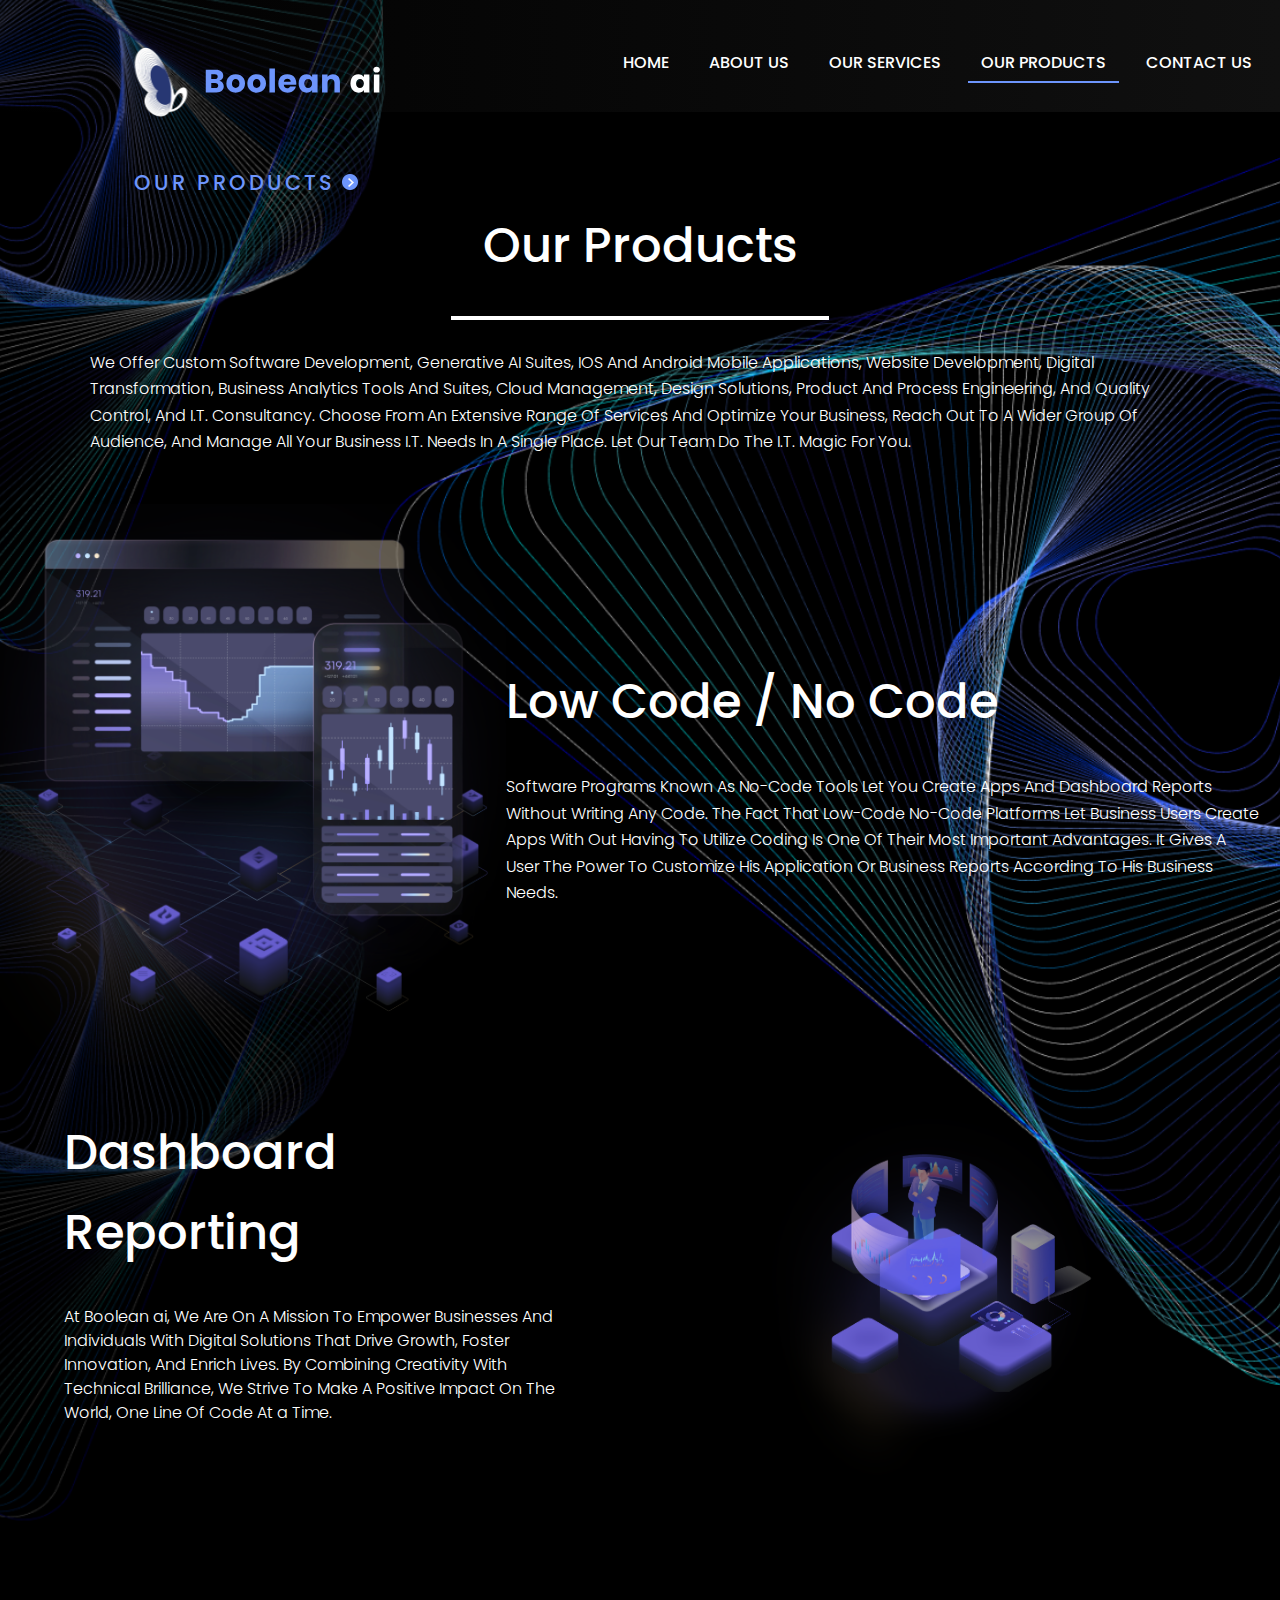
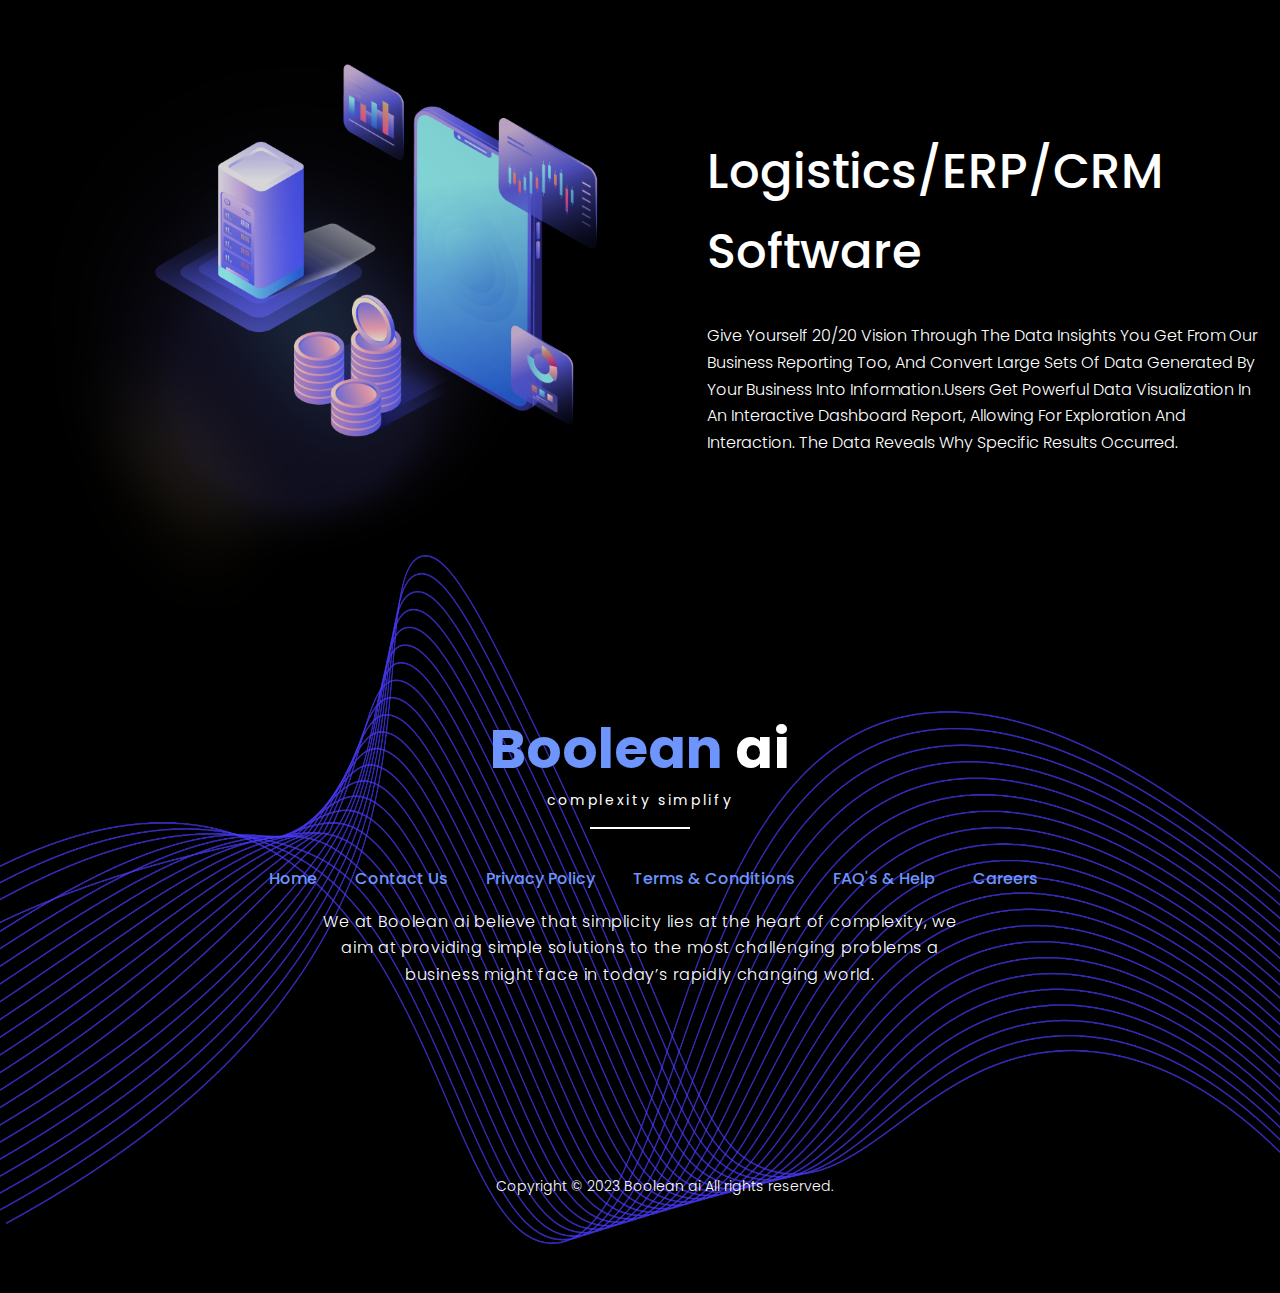
<file: product.html>
<!DOCTYPE html>
<html lang="en">

<head>
    <meta charset="UTF-8">
    <meta http-equiv="X-UA-Compatible" content="IE=edge">
    <meta name="viewport" content="width=device-width, initial-scale=1.0">
    <link rel="shortcut icon" href="./src/icon.png" type="image/x-icon">
    <title>Boolean ai</title>
    <link rel="stylesheet" href="./css/product.css">
    <!-- <link rel="stylesheet" href="./css/product1.css"> -->
    <!-- <link rel="stylesheet" href="./css/about.css"> -->
    <link rel="stylesheet" href="./css/final3.css">
    <link rel="stylesheet" href="./css/bootstrap.css">
    <link rel="preconnect" href="https://fonts.googleapis.com">
    <link rel="preconnect" href="https://fonts.gstatic.com" crossorigin>
    <link href="https://fonts.googleapis.com/css2?family=Poppins:wght@100;200;300;400;500;600;700;800&display=swap"
        rel="stylesheet">
    <link rel="stylesheet" href="https://cdnjs.cloudflare.com/ajax/libs/font-awesome/6.4.0/css/all.min.css"
        integrity="sha512-iecdLmaskl7CVkqkXNQ/ZH/XLlvWZOJyj7Yy7tcenmpD1ypASozpmT/E0iPtmFIB46ZmdtAc9eNBvH0H/ZpiBw=="
        crossorigin="anonymous" referrerpolicy="no-referrer" />
    <link rel="stylesheet" href="https://cdn.jsdelivr.net/npm/swiper@10/swiper-bundle.min.css" />
</head>

<body style="background-color:#000;min-width: 250px;">
    <button class="backtotop">
        <i class="fa-solid fa-caret-up fa-flip text-black topicon"></i>
    </button>
    <!-- header section  -->

    <div class="productfirst">
        <!-- <div class="container-fluide"> -->
        <header>
            <nav>
                <input type="checkbox" id="check">
                <label for="check" class="checkbtn">
                    <i class="fas fa-bars"></i>
                </label>
                <label class="logo"><img src="./src/logo2.svg" alt=""></label>
                <ul id="ul">
                    <li><a class="" href="./">Home</a></li>
                    <li><a href="about.html">About Us</a></li>
                    <li><a href="service.html">Our Services</a></li>
                    <li><a class="active" href="product.html">Our Products</a></li>
                    <li><a href="contact.html">Contact us</a></li>
                    <!-- <li><a href="#"><i class="fa-solid fa-magnifying-glass" style="color: #6d95fc;"></i></a></li> -->
                </ul>
            </nav>
        </header>
        <div class="productbox">
            <div class="product-text1">
                <div class="product-headders">
                    <h3>Our products <img src="./src/aright.png" class="productaro" alt=""> </h3>
                </div>
            </div>
        </div>


        <div class="product-main" id="product">
            <div class="product-main-center">
                <div class="product-main-text">
                    <h2>Our products</h2>
                    <div class="productline"></div>
                    <p>We offer Custom Software Development, Generative AI Suites, iOS and Android Mobile Applications,
                        Website Development, Digital Transformation, Business Analytics Tools and Suites, Cloud
                        Management, Design Solutions, Product and Process Engineering, and Quality Control, and I.T.
                        Consultancy. Choose from an extensive range of services and optimize your business, reach out to
                        a wider group of audience, and manage all your business I.T. needs in a single place. Let our
                        team do the I.T. magic for you.
                    </p>
                </div>
            </div>
        </div>
        <div class="row headb pt-5 ">
            <h1 class="text-center"><span>Low Code / No Code</span></h1>
            <!-- <div class="lineabout mx-auto bordered-4 " style="border: 1px solid #6d95fc;"></div> -->

        </div>
        <div class="container-fluide">
            <div class="productsection1 mt-5">
                <div class="productsectionimg">
                    <div class="productsectionimg-center">
                        <img src="./src/whatwe2.png" class="img-fluid" alt="">
                    </div>
                </div>
                <div class="productsectioncontent">
                    <div class="productsectioncontent-center">
                        <div class="productsectioncontent-text">
                            <h1>Low Code / No Code</h1><br>
                            <p>Software programs known as no-code tools let you create apps and dashboard reports
                                without writing any code. The fact that low-code no-code platforms let business users
                                create apps with out having to utilize coding is one of their most important advantages.
                                It gives a user the power to customize his application or business reports according to
                                his business needs.</p>
                        </div>

                    </div>
                </div>
            </div>
        </div>

        <div class="row headb pt-5 ">
            <h1 class="text-center"><span>Dashboard Reporting </span></h1>
            <!-- <div class="lineabout mx-auto bordered-4 " style="border: 1px solid #6d95fc;"></div> -->

        </div>
        <div class="container-fluide">
            <div class="productsection mt-5">
                <div class="productcontentsection">
                    <div class="productcontentsection-center">
                        <div class="productcontentsection-text">
                            <h1>Dashboard Reporting </h1><br>
                            <p>At Boolean <span style='text-transform:lowercase'>ai</span>, we are on a mission to empower businesses and individuals with digital
                                solutions that drive growth, foster innovation, and enrich lives. By combining
                                creativity with technical brilliance, we strive to make a positive impact on the world,
                                one line of code at <span style="text-transform: lowercase;">a</span> time.</p>
                        </div>
                    </div>
                </div>
                <div class="productcontentimg">
                    <div class="productcontentimg-center">
                        <img src="./src/ourmission1.png" class="img-fluid" alt="" srcset="">
                    </div>
                </div>
            </div>
        </div>
    </div>


    <div class="footer-main" id="contact">
        <!-- <h1 class="hcenter">Contact Us</h1> -->
        <div class="contactline mx-auto"></div>
        <div class="container-fluide">
            <div class="row headb pt-5 ">
                <h1 class="text-center"><span>Logistics/ERP/CRM Software</span></h1>
                <!-- <div class="lineabout mx-auto bordered-4 " style="border: 1px solid #6d95fc;"></div> -->

            </div>
            <div class="productsection1 mb-5">
                <div class="productsectionimg">
                    <div class="productsectionimg-center">
                        <img src="./src/erp.png" class="img-fluid" alt="">
                    </div>
                </div>
                <div class="productsectioncontent">
                    <div class="productsectioncontent-center">
                        <div class="productsectioncontent-text">
                            <h1>Logistics/ERP/CRM Software</h1><br>
                            <p>Give yourself 20/20 vision through the data insights you get from our business reporting
                                too, and convert large sets of data generated by your business into information.Users
                                get powerful data visualization in an interactive dashboard report, allowing for
                                exploration and interaction. The data reveals why specific results occurred.</p>
                        </div>

                    </div>
                </div>
            </div>

            <div class="footer-second my-5 py-5">
                <div class="container footer-bottom mx-auto text-center">
                    <h1 class=""><span style="color: #6d95fc;">Boolean</span> ai </h1>
                    <p class="complexity">complexity simplify</p>
                    <div class="line2"></div>
                    <ul class="list-inline footerlist">
                        <li class="list-inline-item"><a href="./" style="text-decoration:none; color: #6d95fc;">Home</a>
                        </li>
                        <li class="list-inline-item"><a href="./contact.html"
                                style="text-decoration:none; color: #6d95fc;">Contact Us</a></li>
                        <li class="list-inline-item"><a href="./files.html#main2" style="text-decoration:none; color: #6d95fc;">Privacy
                                Policy</a></li>
                        <li class="list-inline-item"><a href="./files.html#main3" style="text-decoration:none; color: #6d95fc;">Terms &
                                Conditions</a></li>
                        <li class="list-inline-item"><a href="./files.html#main" style="text-decoration:none; color: #6d95fc;">FAQ's &
                                Help</a></li>
                        <li class="list-inline-item"><a href="#"
                                style="text-decoration:none; color: #6d95fc;">Careers</a></li>
                    </ul>
                    <p class="col-sm-7 col-lg-7 mx-auto footer-para">We at Boolean <span style='text-transform:lowercase'>ai</span>  believe that simplicity lies at the heart of complexity, we aim at providing simple solutions to the most challenging problems a business might face in today’s rapidly changing world.</p>
                    <ul class="list-inline footerlist">
                        <li class="list-inline-item iconbrand"><a class="nav-link" aria-current="page"
                                href="https://www.facebook.com/profile.php?id=100094887005824" target="_blank"><i
                                    class="fa-brands fa-facebook"></i></a></li>
                        <li class="list-inline-item iconbrand"> <a class="nav-link" aria-current="page"
                                href="https://www.instagram.com/booleanai" target="_blank"><i
                                    class="fa-brands fa-instagram"></i></a>
                        </li>
                        <li class="list-inline-item iconbrand"> <a class="nav-link" aria-current="page"
                                href="https://wa.me/19054574378" target="_blank"><i
                                    class="fa-brands fa-whatsapp"></i></a></li>
                        <li class="list-inline-item iconbrand"><a class="nav-link" aria-current="page"
                                href="https://www.linkedin.com/company/booleanai/" target="_blank"><i
                                    class="fa-brands fa-linkedin"></i></a> </li>
                        <li class="list-inline-item iconbrand"><a class="nav-link" aria-current="page"
                                href="https://www.twitter.com/booleanai" target="_blank"><i
                                    class="fa-brands fa-twitter"></i></a> </li>
                    </ul>
                    <p class="footer-content">
                        Copyright © 2023 Boolean ai All rights reserved.</p>

                </div>
            </div>
        </div>
    </div>


    <script>

        const button = document.querySelector('.backtotop');

        const displayButton = () => {
            window.addEventListener('scroll', () => {
                // console.log(window.scrollY);

                if (window.scrollY > 100) {
                    button.style.display = "block";
                } else {
                    button.style.display = "none";
                }
            });
        };

        const scrollToTop = () => {
            button.addEventListener("click", () => {
                window.scroll({
                    top: 0,
                    left: 0,
                    behavior: 'smooth'
                });
                // console.log(event);
            });
        };

        displayButton();
        scrollToTop();
    </script>

    <script src="./js/bootstrap.js"></script>
    <script src="./js/nav.js"></script>

</body>


</html>
</file>
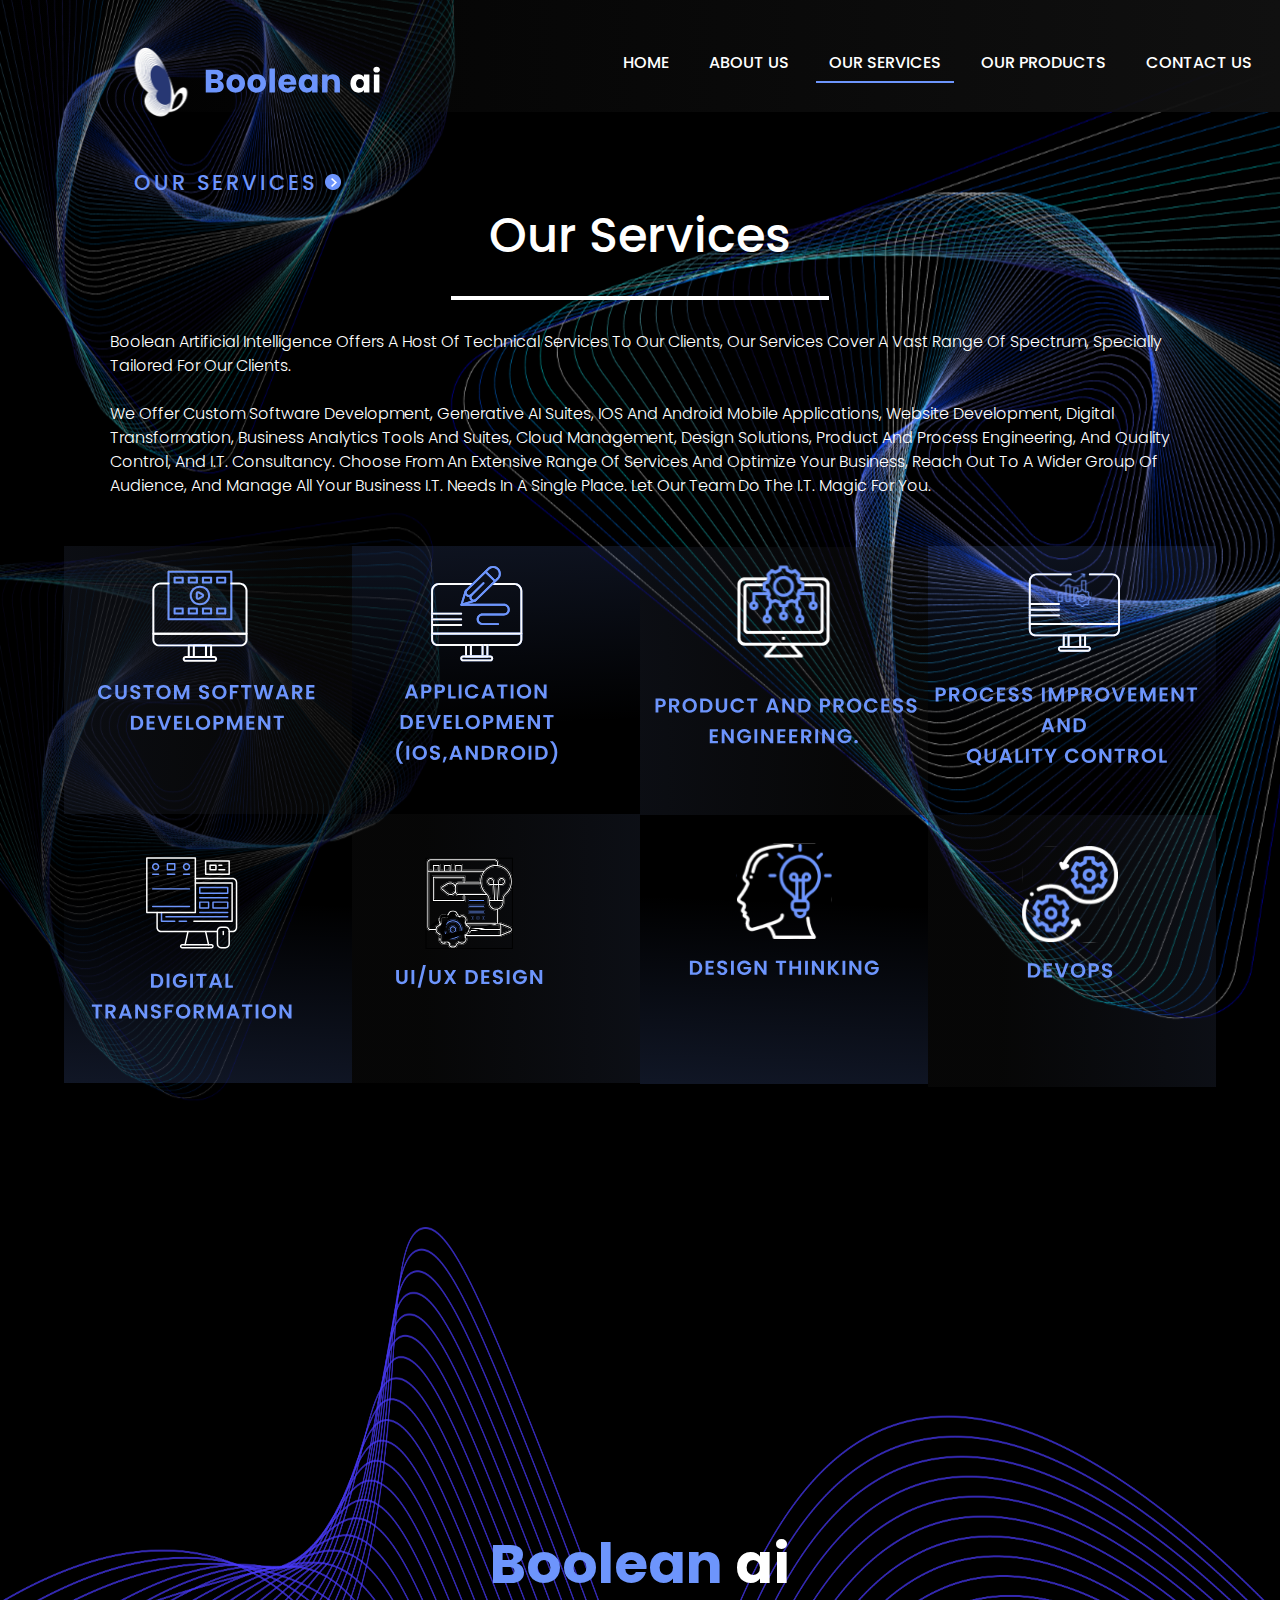
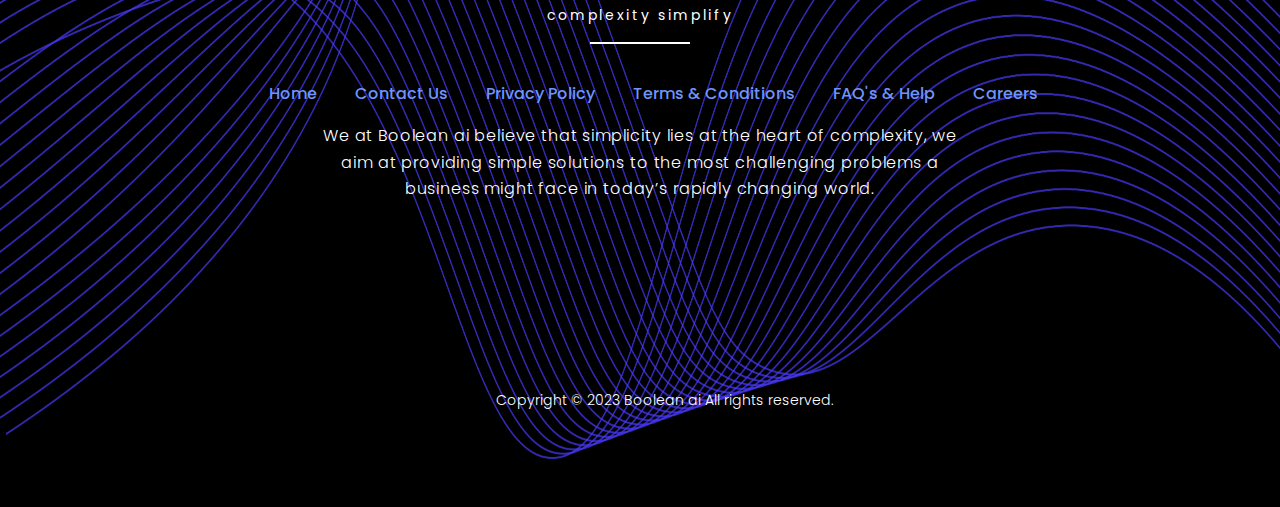
<file: service.html>
<!DOCTYPE html>
<html lang="en">

<head>
    <meta charset="UTF-8">
    <meta http-equiv="X-UA-Compatible" content="IE=edge">
    <meta name="viewport" content="width=device-width, initial-scale=1.0">
    <link rel="shortcut icon" href="./src/icon.png" type="image/x-icon">
    <title>Boolean ai</title>
    <link rel="stylesheet" href="./css/services.css">
    <!-- <link rel="stylesheet" href="./css/service1.css"> -->
    <!-- <link rel="stylesheet" href="./css/about.css"> -->
    <link rel="stylesheet" href="./css/final3.css">
    <link rel="stylesheet" href="./css/bootstrap.css">
    <link rel="preconnect" href="https://fonts.googleapis.com">
    <link rel="preconnect" href="https://fonts.gstatic.com" crossorigin>
    <link href="https://fonts.googleapis.com/css2?family=Poppins:wght@100;200;300;400;500;600;700;800&display=swap"
        rel="stylesheet">
    <link rel="stylesheet" href="https://cdnjs.cloudflare.com/ajax/libs/font-awesome/6.4.0/css/all.min.css"
        integrity="sha512-iecdLmaskl7CVkqkXNQ/ZH/XLlvWZOJyj7Yy7tcenmpD1ypASozpmT/E0iPtmFIB46ZmdtAc9eNBvH0H/ZpiBw=="
        crossorigin="anonymous" referrerpolicy="no-referrer" />
    <link rel="stylesheet" href="https://cdn.jsdelivr.net/npm/swiper@10/swiper-bundle.min.css" />
</head>

<body style="background-color:#000;min-width: 250px;">
    <button class="backtotop">
        <i class="fa-solid fa-caret-up fa-flip text-black topicon"></i>
    </button>
    <!-- header section  -->

    <div class="servicefirst">
        <!-- <div class="container-fluide"> -->
        <header>
            <nav>
                <input type="checkbox" id="check">
                <label for="check" class="checkbtn">
                    <i class="fas fa-bars"></i>
                </label>
                <label class="logo"><img src="./src/logo2.svg" alt=""></label>
                <ul id="ul">
                    <li><a href="./">Home</a></li>
                    <li><a href="about.html">About Us</a></li>
                    <li><a class="active" href="service.html">Our Services</a></li>
                    <li><a href="product.html">Our Products</a></li>
                    <li><a href="contact.html">Contact us</a></li>
                    <!-- <li><a href="#"><i class="fa-solid fa-magnifying-glass" style="color: #6d95fc;"></i></a></li> -->
                </ul>
            </nav>
        </header>

        <!--service hero  -->
        <div class="servicebox">
            <div class="service-text1">
                <div class="service-headders">
                    <h3 class="text-start">Our Services <img src="./src/aright.png" class="servicearo" alt=""> </h3>
                </div>
            </div>
        </div>


        <div class="service-main1" id="service">
            <div class="service-main-center">
                <div class="service-main-text">
                    <h2>Our Services</h2>
                    <div class="serviceline"></div>
                    <p>Boolean Artificial Intelligence offers a host of technical services to our clients,
                        our services cover a vast range of spectrum, specially tailored for our clients.
                        <br><br>
                        We offer Custom Software Development, Generative AI Suites, iOS and Android Mobile Applications,
                        Website Development, Digital Transformation, Business Analytics Tools and Suites, Cloud
                        Management, Design Solutions, Product and Process Engineering, and Quality Control, and I.T.
                        Consultancy. Choose from an extensive range of services and optimize your business, reach out to
                        a wider group of audience, and manage all your business I.T. needs in a single place. Let our
                        team do the I.T. magic for you.
                    </p>
                </div>
                <!-- serviceimgsection -->
                <div class="container-fluide">
                    <div class="servicesection my-5">
                        <div class="servicesectoncenter">
                            <div class="servicebox1">
                                <div class="servicesection1">
                                    <div class="servicesection12">
                                        <img src="./src/cd.svg" class="img-fluid" alt="">
                                    </div>
                                    <div class="servicesection12">
                                        <img src="./src/ad.svg" class="img-fluid" alt="">
                                    </div>
                                </div>
                                <div class="servicesection1">
                                    <div class="servicesection12">
                                        <img src="./src/DT.svg" class="img-fluid" alt="">
                                    </div>
                                    <div class="servicesection12">
                                        <img src="./src/UXUI.svg" class="img-fluid" alt="">
                                    </div>
                                </div>    
                            </div>
                            <div class="servicebox2">
                                <div class="servicesection1">
                                    <div class="servicesection12">
                                        <img src="./src/ppe.svg" class="img-fluid" alt="">
                                    </div>
                                    <div class="servicesection12">
                                        <img src="./src/piqc.svg" class="img-fluid" alt="">
                                    </div>
                                </div>
                                <div class="servicesection1">
                                    <div class="servicesection12">
                                        <img src="./src/design.svg" class="img-fluid" alt="">
                                    </div>
                                    <div class="servicesection12">
                                        <img src="./src/devops.svg" class="img-fluid" alt="">
                                    </div>
                                </div>
                            </div>
                        </div>
                    </div>
                </div>
            </div>
        </div>
    </div>


    <div class="footer-main" id="contact">
        <!-- <h1 class="hcenter">Contact Us</h1> -->
        <div class="contactline mx-auto"></div>
        <div class="container-fluide">
            <div class="footerside"></div>


            <div class="footer-second my-5 py-5">
                <div class="container footer-bottom mx-auto text-center">
                    <h1 class=""><span style="color: #6d95fc;">Boolean</span> ai </h1>
                    <p class="complexity">complexity simplify</p>
                    <div class="line2"></div>
                    <ul class="list-inline footerlist">
                        <li class="list-inline-item"><a href="./" style="text-decoration:none; color: #6d95fc;">Home</a>
                        </li>
                        <li class="list-inline-item"><a href="./contact.html" style="text-decoration:none; color: #6d95fc;">Contact Us</a></li>
                        <li class="list-inline-item"><a href="./files.html#main2" style="text-decoration:none; color: #6d95fc;">Privacy Policy</a></li>
                        <li class="list-inline-item"><a href="./files.html#main3" style="text-decoration:none; color: #6d95fc;">Terms & Conditions</a></li>
                        <li class="list-inline-item"><a href="./files.html#main" style="text-decoration:none; color: #6d95fc;">FAQ's & Help</a></li>
                        <li class="list-inline-item"><a href="#" style="text-decoration:none; color: #6d95fc;">Careers</a></li>
                    </ul>
                    <p class="col-sm-7 col-lg-7 mx-auto footer-para">We at Boolean <span style='text-transform:lowercase'>ai</span> believe that simplicity lies at the heart of complexity, we aim at providing simple solutions to the most challenging problems a business might face in today’s rapidly changing world.</p>
                    <ul class="list-inline footerlist">
                        <li class="list-inline-item iconbrand"><a class="nav-link" aria-current="page"
                                href="https://www.facebook.com/profile.php?id=100094887005824"><i class="fa-brands fa-facebook"></i></a></li>
                        <li class="list-inline-item iconbrand"> <a class="nav-link" aria-current="page"
                                href="https://www.instagram.com/booleanai"><i class="fa-brands fa-instagram"></i></a>
                        </li>
                        <li class="list-inline-item iconbrand"> <a class="nav-link" aria-current="page"
                                href="https://wa.me/19054574378"><i class="fa-brands fa-whatsapp"></i></a></li>
                        <li class="list-inline-item iconbrand"><a class="nav-link" aria-current="page"
                                href="https://www.linkedin.com/company/booleanai/"><i
                                    class="fa-brands fa-linkedin"></i></a> </li>
                        <li class="list-inline-item iconbrand"><a class="nav-link" aria-current="page"
                                href="https://www.twitter.com/booleanai"><i class="fa-brands fa-twitter"></i></a> </li>
                    </ul>
                    <p class="footer-content">
                        Copyright © 2023 Boolean ai All rights reserved.</p>

                </div>
            </div>
        </div>
    </div>


    
    <script>

        const button = document.querySelector('.backtotop');

        const displayButton = () => {
            window.addEventListener('scroll', () => {
                // console.log(window.scrollY);

                if (window.scrollY > 100) {
                    button.style.display = "block";
                } else {
                    button.style.display = "none";
                }
            });
        };

        const scrollToTop = () => {
            button.addEventListener("click", () => {
                window.scroll({
                    top: 0,
                    left: 0,
                    behavior: 'smooth'
                });
                // console.log(event);
            });
        };

        displayButton();
        scrollToTop();
    </script>

    <script src="./js/bootstrap.js"></script>
    <script src="./js/nav.js"></script>
    
</body>

</html>
</file>
<file: css/about1.css>
.aboutfirst {
    width: 100vw;
    /* min-height: 100vh; */
    background-color: #000;
    color: white;
    background-image: url('../src/abouthero.svg');
    background-repeat: no-repeat;
    background-size: cover;
    background-position: center;


}

.lineabout {
    max-width: 23.625rem;
    width: 100%;
    /* width: 19.688vw; */
    height: 0rem;
    flex-shrink: 0;
    background-color: #FFF;
    border: 2px solid white;
    margin: auto;
}

.about-main {
    display: flex;
    flex-direction: row;
    width: 100%;
    z-index: 33;
}

.about-center {
    width: 100%;
    /* height: 100vh; */
    margin: auto;
    justify-content: center;
    align-items: center;
    flex-direction: column;
    /* gap: 500px; */
}

.aboutsideimg {
    position: absolute;
    top: 300px;
    right: 150px;
    /* z-index: 2; */
}

.aboutsideimg img {
    width: 39.31919rem;
    height: 39.375rem;
    flex-shrink: 0;
    /* z-index: -3; */
}

.about-headders {
    display: flex;
    flex-direction: column;
    gap:100px;
    margin: auto;
    max-width: 85%;
    width: 100%;
    margin-top: 55px;
}

.about-headders .aboutaro {
    /* height: 16px; */
    height: auto;
    width: 0.833vw;
    margin-bottom: 5px;

}

.about-headders h3 {
    /* width: 126px; */
    height: auto;
    flex-shrink: 0;
    color: #6D95FC;
    font-family: Poppins;
    font-size: 1.094vw;
    font-style: normal;
    font-weight: 500;
    line-height: normal;
    letter-spacing: 3.045px;
    text-transform: uppercase;
}

.about-headders h1 {
    /* max-width: 42.3125rem !important; */
    max-width: 35.260vw !important;
    height: auto !important;
    /* flex-shrink: 0; */
    /* max-width: 863px; */
    /* width: 100%; */
    /* height: 180px; */
    flex-shrink: 0;
    color: #FFF;
    font-family: Poppins;
    font-size: 4.167vw;
    font-style: normal;
    font-weight: 700;
    line-height: 124.5%;
    /* 99.6px */
    text-transform: capitalize;
}


.about-text-contain {
    width: 85%;
    margin:200px auto;


}

.about-containe {
    display: flex;
    flex-direction: column;
    align-items: flex-start;
    gap: 80px;
    max-width: 43.800vw;
    /* max-width: 52.56rem; */
    width: 100%;

}

.about-containe h1 {
    color: #FFF;
    font-family: Poppins;
    /* font-size: 3rem; */
    font-size: 2.500vw;
    font-style: normal;
    font-weight: 700;
    line-height: 124.5%;
    /* 3.735rem */
    /* text-transform: capitalize;/ */
}



.about-containe .aline1 {
    width: 5.078vw;
    height: 0rem;
    border: 3px solid white;
    /* stroke-width: 3px; */
    background-color: #FFF;
}

.about-containe h3 {
    color: #FFF;
    /* text-align: center; */
    font-family: Poppins;
    font-size: 1.667vw;
    font-style: normal;
    font-weight: 500;
    line-height: 124.5%;
    /* 2.49rem */
    /* text-transform: uppercase; */
}

.about-containe-para {
    max-width: 36.875vw;
    width: 100%;
}

.about-containe-para p {
    color: #FFF;
    font-family: Poppins;
    font-size: 1.094vw;
    font-style: normal;
    font-weight: 400;
    line-height: 124.5%;
    /* 1.63406rem */
    text-transform: capitalize;
}

.about-containe button {
    display: flex;
    width: 9.115vw;
    padding: 0.625rem 1.5625rem;
    justify-content: center;
    align-items: center;
    gap: 0.625rem;
    border-radius: 0.125rem;
    border: 3px solid #6D95FC;
    background-color: transparent;
}

.about-containe button a {
    color: #FFF;
    text-align: center;
    font-size: 0.885vw;
    font-weight: 400;
    letter-spacing: 0.15406rem;
    text-transform: uppercase;
    color: white;
    text-decoration: none;
}



.discover {
    display: flex;
    align-items: center;
    text-align: center;
    justify-content: center;
    flex-direction: column;
}

.discover h2 {
    color: #FFF;
    font-family: 'Montserrat';
    font-size: 1.667vw;
    /* font-size: 2rem; */
    font-style: normal;
    font-weight: 500;
    line-height: normal;
}

.discover img {
    width:2.196vw;
    /* height: 66px; */
    height: auto;
    flex-shrink: 0;
    cursor: pointer;
}


.about-text-containe {
    width: 85%;
    margin: auto;

}

.about-weare {
    max-width: 79.583vw;
    /* max-width: 95.55rem; */
    width: 100%;

    /*  */
}

.about-weare h1 {
    color: #FFF;
    font-family: Poppins;
    font-size: 2.500vw;
    font-style: normal;
    font-weight: 500;
    line-height: 124.5%;
    /* 3.735rem */
    text-transform: capitalize;
}

.about-weare-para {
    /* max-width: 1528px; */
    max-width: 79.583vw;
    width: 100%;
    flex-shrink: 0;

}

.about-weare-para p {
    color: #FFF;
    font-family: Poppins;
    font-size:2.083vw;
    font-style: normal;
    font-weight: 400;
    line-height: 124.5%;
    text-transform: capitalize;
}
</file>
<file: css/about.css>
@import url('https://fonts.googleapis.com/css2?family=Montserrat:wght@500&display=swap');

.row {
    margin: 0 !important;
    padding: 0 !important;
}

* {
    box-sizing: inherit;
}

/* @media (max-width:2100px) { */

.aboutfirst {
    /* max-height: 1621px; */
    height: 100%;
    width: 100%;
    /* width: 100vw; */
    background-image: url('../src/abouthero.svg');
    background-color: #000;
    background-repeat: no-repeat;
    background-size: cover;
    background-position: center;

    /* object-fit: cover; */
}

.lineabout {
    max-width: 23.625rem;
    width: 100%;
    height: 0rem;
    flex-shrink: 0;
    background-color: #FFF;
    border: 2px solid white;
    margin: auto;
}

.about-main {
    display: flex;
    flex-direction: row;
    width: 80%;
    z-index: 33;
    margin: auto;
}

.about-center {
    width: 100%;
    margin: auto;
    justify-content: center;
    align-items: center;
    flex-direction: column;
}

.aboutsideimg {
    position: absolute;
    top: 300px;
    right: 150px;
    /* z-index: 2; */
}

.aboutsideimg img {
    width: 39.31919rem;
    height: 39.375rem;
    flex-shrink: 0;
    /* z-index: -3; */
}





.about-text-contain {
    /* width: 85%; */
    margin: 50px auto;


}

.about-containe {
    display: flex;
    flex-direction: column;
    align-items: flex-start;
    gap: 1.625rem;
    max-width: 52.56rem;
    width: 100%;

}

.about-containe .about-headders h3 {
    color: #6D95FC;
    font-family: Poppins;
    font-size: 1.3125rem;
    font-style: normal;
    font-weight: 500;
    line-height: normal;
    letter-spacing: 0.19031rem;
    text-align: left;
    text-transform: uppercase;
    margin-bottom: 20px;
}

.about-headders .aboutaro {
    height: 16px;
    width: 16px;
    margin-bottom: 5px;
}

.about-containe .about-headders h1 {
    /* color: #6D95FC; */
    font-family: Poppins;
    font-size: 5rem;
    font-weight: 700;
    line-height: normal;
    letter-spacing: 0.19031rem;
    line-height: 111.49%;
    text-align: left;
    text-transform: uppercase;

}

.about-containe .about-headders {
    margin-top: 20px;
}

.about-containe h1 {
    color: #FFF;
    font-family: Poppins;
    font-size: 3rem;
    font-style: normal;
    font-weight: 700;
    /*line-height: 166.5%;*/
    /* 3.735rem */
    /* text-transform: capitalize;/ */
}



.about-containe .aline1 {
    width: 6.09375rem;
    height: 0rem;
    border: 3px solid white;
    /* stroke-width: 3px; */
    background-color: #FFF;
}

.about-containe h3 {
    color: #FFF;
    /* text-align: center; */
    font-family: Poppins;
    font-size: 2rem;
    font-style: normal;
    font-weight: 500;
    line-height: 166.5%;
    /* 2.49rem */
    /* text-transform: uppercase; */
}

.about-containe-para {
    max-width: 44.25rem;
    width: 100%;
}

.about-containe-para p {
    color: #FFF;
    font-family: Poppins;
    /* font-size: 21px; */
    font-size: 21px;
    font-style: normal;
    font-weight: 300;
    /* line-height: 166.5%; */
    /* 1.63406rem */
    text-transform: capitalize;
}

.about-containe button {
    display: flex;
    width: 10.9375rem;
    padding: 0.625rem 1.5625rem;
    justify-content: center;
    align-items: center;
    gap: 0.625rem;
    border-radius: 0.125rem;
    border: 3px solid #6D95FC;
    background-color: transparent;
}

.about-containe button a {
    color: #FFF;
    text-align: center;
    font-size: 1.0625rem;
    font-weight: 300;
    letter-spacing: 0.15406rem;
    text-transform: uppercase;
    color: white;
    text-decoration: none;
}



.discover {
    display: flex;
    align-items: center;
    text-align: center;
    justify-content: center;
    flex-direction: column;
}

.discover h2 {
    color: #FFF;
    font-family: 'Montserrat';
    font-size: 2rem;
    font-style: normal;
    font-weight: 500;
    line-height: normal;
}

.discover img {
    width: 42.167px;
    height: 66px;
    flex-shrink: 0;
    cursor: pointer;
}


.about-text-containe {
    /* width: 85%; */
    margin: auto;

}

.about-weare {
    max-width: 95.55rem;
    width: 100%;

    /*  */
}

.about-weare h1 {
    color: #FFF;
    font-family: Poppins;
    font-size: 3rem;
    font-style: normal;
    font-weight: 500;
    line-height: 166.5%;
    /* 3.735rem */
    text-transform: capitalize;
}

.about-weare-para {
    max-width: 1528px;
    width: 100%;
    flex-shrink: 0;

}

.about-weare-para p {
    color: #FFF;
    font-family: Poppins;
    /* font-size: 2.25rem; */
    font-size: 21px;
    font-style: normal;
    font-weight: 300;
    line-height: 166.5%;
    text-transform: capitalize;
}

/* } */

@media (max-width:1635px) {
    .about-containe .about-headders h1 {
        font-size: 4rem;
    
    }
    .about-weare-para p {
        font-size: 16px;
    }

    .about-containe-para p {
        /* font-size: 21px; */
        font-size: 16px;
    }

}

@media (max-width:1200px) {
    .aboutfirst {
        background-color: #000;
        background-image: url('../src/abouthero.svg');
        background-repeat: no-repeat;
        background-size: 100% 80%;
        background-position: center;
        /* object-fit: contain; */
    }

    .about-containe .about-headders h3 {
        font-size: 12px;
    }
    .about-containe .about-headders h1 {
    font-size: 3.5rem;
    }



    .about-text-contain {
        /* width: 85%; */
        margin: 50px auto;


    }

    .about-containe h1 {
        color: #FFF;
        font-family: Poppins;
        /* font-size: 2rem; */
        font-style: normal;
        font-weight: 700;
        /* line-height: 166.5%; */
        /* 3.735rem */
        /* text-transform: capitalize;/ */
    }



    .about-weare h1 {
        font-size: 32px;
    }



}

@media (max-width:1024px) {

    .aboutfirst {
        background-color: #000;
        background-image: url('../src/abouthero.svg');
        background-repeat: no-repeat;
        background-size: 100% 100%;
        /* object-fit: contain; */
    }

    .about-containe .about-headders h1 {
    font-size: 2.8rem;

    }




    .about-text-contain {
        margin: 5px auto;
    }

    .about-containe h1 {
        width: 70%;
        font-size: 2rem;
    }




    .about-containe .aline1 {
        width: 6.09375rem;
        height: 0rem;
        stroke-width: 3px;
        background-color: #FFF;
    }

    .about-containe p {
        font-size: 16px;

    }

    .about-containe h3 {
        font-size: 21px;
    }



    .about-containe button {
        display: flex;
        width: 10.9375rem;
        padding: 0.625rem 1.5625rem;
        justify-content: center;
        align-items: center;
        gap: 0.625rem;
        border-radius: 0.125rem;
        border: 3px solid #6D95FC;
    }

    .about-containe button a {
        color: #FFF;
        text-align: center;
        font-size: 16px;
        font-weight: 300;
        letter-spacing: 0.15406rem;
        text-transform: uppercase;
        color: white;
        text-decoration: none;
    }

    .discover {
        top: 0px;
    }


    .about-weare {
        max-width: 95.55rem;
        width: 100%;

    }

    .about-weare h1 {
        font-size: 2rem;
    }


}

@media (max-width:767px) {
    .aboutfirst {
        /* display: block; */
        background-color: #000;
        background-image: url('../src/abouthero.svg');
        background-repeat: no-repeat;
        background-size: 100% 90%;
        /* object-fit: contain; */
    }



    .about-containe h3 {
        width: 100%;
        font-size: 20px;
    }

    .about-containe .about-headders h1 {
        font-size: px;

    }

    .about-containe h1 {
        width: 100%;
        font-size: 2rem;
    }

    .about-weare h1 {
        font-size: 30px;
    }

    .about-weare-para p {
        font-size: 16px;
        font-style: normal;
    }


}

@media (max-width:576px) {
    .aboutfirst {
        background-color: #000;
        background-image: url('../src/abouthero.svg');
        background-repeat: no-repeat;
        background-size: cover;
        /* object-fit: contain; */
    }

    .about-containe .about-headders h3 {
        font-size: 12px;
    }
    .about-containe .about-headders h1 {
        font-size: 30px;
    }


    .about-containe h1 {
        width: 100%;
        font-size: 24px;
    }

    .lineabout {
        max-width: 8.625rem;
        width: 100%;
    }

    .about-weare-para p {
        font-size: 12px;
    }

    .about-containe-para p {

        font-size: 12px;
    }

    .about-containe button a {
        font-size: 12px;
    }



}


.aboutsection {
    display: flex;
}

.aboutsection1 {
    display: flex;
}

.aboutsectioncontent {
    /* border: 1px solid rebeccapurple; */
    width: 50%;
}

.aboutsectionimg {
    width: 50%;
    /* border: 1px solid rgb(180, 132, 229); */
    margin: auto;

}

.aboutsectionimg-center {
    margin: auto;
    display: flex;
    justify-content: center;

}

.aboutsectionimg-center img {

    /* margin: auto; */
    display: flex;
    flex-direction: row;
    flex-wrap: nowrap;
    align-content: space-between;
    align-items: stretch;

}

.aboutsectioncontent-center {
    display: flex;
    /* width: 90%; */
    justify-content: center;
    align-items: center;
    /* border: 1px solid saddlebrown; */
}

.aboutsectioncontent-text {
    max-width: 48.0625rem;
    width: 100%;
    justify-content: center;
    align-items: center;
    margin-top: 3rem;
}

.aboutsectioncontent-text h1 {
    color: #FFF;
    text-shadow: 0px 4px 4px rgba(0, 0, 0, 0.25);
    font-family: Poppins;
    font-size: 3rem;
    font-style: normal;
    font-weight: 500;
    line-height: 166.5%;
    /* 3.735rem */
    text-transform: capitalize;
}

.aboutsectioncontent-text p {
    max-width: 46rem;
    width: 100%;
    color: #FFF;
    font-family: Poppins;
    /* font-size: 2rem; */
    font-size: 21px;
    font-style: normal;
    font-weight: 300;
    /* line-height: 166.5%; */
    text-transform: capitalize;
}

@media (max-width:1635px) {
    .aboutsectioncontent-text p {
        font-size: 16px;
    }
}

@media (max-width:1200px) {
    .aboutsectioncontent-text h1 {
        font-size: 32px;
    }



}

@media (max-width:767px) {
    .aboutsection {
        display: flex;
        flex-direction: column-reverse;
    }

    .aboutsectioncontent-text h1 {
        font-size: 32px;
    }



    .aboutsectioncontent {
        /* border: 1px solid rebeccapurple;  */
        width: 85%;
        margin: auto;
    }

    .aboutsectionimg {
        width: 100%;
        /* border: 1px solid rebeccapurple;  */
        margin: auto;

    }

    .aboutsectionimg-center {
        margin: auto;
        display: flex;
        width: 80%;
    }

    .aboutsectioncontent-center {
        width: 100%;
    }
}

@media(max-width:567px) {

    .aboutsectioncontent-text p {
        font-size: 12px;
    }
}


.aboutcontentsection {
    width: 50%;
}

.aboutcontentsection-center {
    width: 80%;
    margin: auto;
    /* border: 1px solid violet; */
}

.aboutcontentsection-text {
    /* border: 1px solid rebeccapurple;  */
    width: 80%;
}

.aboutcontentimg {
    width: 50%;
    /* border: 1px solid rebeccapurple;  */
    margin: auto;

}

.aboutcontentimg-center {
    margin: auto;
    display: flex;
    width: 60%;
}

.aboutcontentsection-center {
    display: flex;
    width: 90%;
    justify-content: center;
    align-items: center;
    /* border: 1px solid saddlebrown; */
}

.aboutcontentsection-text h1 {
    color: #FFF;
    font-family: Poppins;
    font-size: 3rem;
    font-style: normal;
    font-weight: 500;
    line-height: 166.5%;
    text-transform: capitalize;
}

.aboutcontentsection-text p {
    color: #FFF;
    font-family: Poppins;
    /* font-size: 2rem; */
    font-size: 21px;
    font-style: normal;
    font-weight: 300;
    line-height: 166.5%;
    text-transform: capitalize;
}

@media(max-width:1635px) {
    .aboutcontentsection-text p {
        font-size: 16px;
    }
}

@media (max-width:1200px) {
    .aboutcontentsection-text h1 {
        font-size: 32px;
    }

}

.headb {
    display: none !important;
}

@media (max-width:767px) {
    .headb {
        display: block !important;
    }

    .headb h1 {
        font-size: 30px;
        font-weight: 700;
        padding-top: 10px;
    }

    .aboutsection1 {
        display: block;
        /* flex-direction: column-reverse; */
    }

    .aboutcontentsection-text {
        /* border: 1px solid rebeccapurple;  */
        width: 100%;
    }

    .aboutsectioncontent-text h1 {
        display: none;

    }

    .aboutcontentsection-text h1 {
        /* font-size: 32px; */
        display: none;
    }

    .aboutcontentsection-text p {
        font-size: 16px;
    }

    .aboutcontentsection {
        /* border: 1px solid rebeccapurple;  */
        width: 85%;
        margin: auto;
    }

    .aboutcontentimg {
        width: 100%;
        /* border: 1px solid rebeccapurple;  */
        margin: auto;

    }

    .aboutcontentimg-center {
        margin: auto;
        display: flex;
        width: 80%;
    }

    .aboutcontentsection-center {
        width: 100%;
    }
}


@media(max-width:567px) {
    .aboutcontentsection-text p {
        font-size: 12px;
    }
}


.aboutf {
    opacity: 0;
}

@media (max-width:767px) {
    .aboutf {
        /* opacity: 1; */
        display: none !important;
    }
}






/* Collapse contain productivity */
.discover img {
    transition: all 2s ease;
}

.collapse-cards {
    width: 100%;
    margin: auto;
    padding: 30px 30px 0px 0px;
    /* border: 2px solid saddlebrown; */
    /* box-shadow: inset 3px 3px 9px #6D95FC; */

}

.collapse-cards-center {
    display: flex;
    flex-direction: column;
}

.collapse-cards-center h2 {
    color: #FFF;
    font-family: Poppins;
    /* font-size: 3rem; */
    /* font-size: 2.500vw; */
    font-size: 48px;
    font-style: normal;
    font-weight: 300;
    line-height: 166.5%;
    text-transform: capitalize;

}

.collapse-cards-center .headersa {
    color: #6D95FC;
    font-family: Poppins;
    /* font-size: 2.500vw; */
    font-size: 2rem !important;
    font-style: normal;
    font-weight: 500;
    line-height: 166.5%;
    text-transform: capitalize;
}

.collapse-cards-center p {
    color: #FFF;
    font-family: Poppins;
    /* font-size: 1.677vw; */
    /* font-size: 21px; */
    font-size: 24px;
    font-style: normal;
    font-weight: 300;
    /* line-height: 166.5%; */
    text-transform: capitalize;
}

.collapse-cards-center li {
    list-style-type: lower-roman;
    color: #FFF;
    font-family: Poppins;
    /* font-size: 21px; */
    font-size: 21px;
    /* font-size: 1.677vw; */
    font-style: normal;
    font-weight: 300;
    line-height: 166.5%;
    text-transform: capitalize;
    margin: 30px auto;
}

@media (max-width:1635px) {
    .collapse-cards-center h2 {
        color: #FFF;
        font-family: Poppins;
        /* font-size: 3rem; */
        /* font-size: 2.500vw; */
        font-size: 40px;
        font-style: normal;
        font-weight: 300;
        line-height: 166.5%;
        text-transform: capitalize;

    }

    .collapse-cards-center p {
        font-size: 16px;
    }

    .collapse-cards-center li {
        list-style-type: lower-roman;
        color: #FFF;
        font-family: Poppins;
        /* font-size: 2rem; */
        font-size: 1rem;
        font-style: normal;
        font-weight: 300;
        line-height: 166.5%;
        text-transform: capitalize;
        margin: 10px auto;
    }

}

@media (max-width:767px) {
    .collapse-cards-center .headersa {
        font-size: 20px !important;
    }
    .collapse-cards-center h2{
        font-size: 30px;
    }

}

@media(max-width:567px) {
    .collapse-cards-center p {
        font-size: 12px;
    }

    .collapse-cards-center li {
        list-style-type: lower-roman;
        color: #FFF;
        font-family: Poppins;
        /* font-size: 2rem; */
        font-size: 12px;
        font-style: normal;
        font-weight: 300;
        line-height: 166.5%;
        text-transform: capitalize;
        margin: 10px auto;
    }
}
</file>
<file: css/final3.css>
* {
    /* background-color: black; */
    margin: 0;
    padding: 0;
    font-family: 'poppins';
}

.row {
    margin: 0 !important;
    padding: 0 !important;
}

.row,
.container-fluid {
    --bs-gutter-x: 0 !important;
}

body {
    background-color: #0000;
}

input {
    color: white !important;
}

textarea {
    color: white !important;
}

.headb {
    display: none !important;
    color: white;
}

.headb h1 span {
    border-bottom: solid #6D95FC;

}

.container-fluide {
    max-width: 2500px;
    /* width: 100%; */
    /* width: 100vw; */
    /* height: 100vh; */
    margin: auto;
}

/* navbar section */
nav {
    /* position: fixed; */
    background: linear-gradient(270deg, #101010 0%, rgba(16, 16, 16, 0.00) 100%);
    /* height: 112px; */
    height: auto;
    width: 100%;
    margin: auto;
}

label.logo {
    position: relative;
    left: 7%;
    top: 10px;

}

label.logo img {
    height: auto;
    /* width: 100%; */
    width: 21.688vw;
}

nav ul {
    float: right;
    /* margin-right: 90px; */
    /* margin: 50px 4.688vw 0px 0px;  */
    margin: 50px 4.688vw 0px 0px;
}

nav ul li {
    display: inline-block;
    /* line-height: px; */
    margin: 0 0.260vw;
}

nav ul li a {
    text-decoration: none;
    color: white;
    padding: 7px 0.677vw;
    text-transform: uppercase;
    color: #FFF;
    text-align: center;
    font-size: 1.094vw;
    font-style: normal;
    font-weight: 500;
    line-height: normal;
    /* border-bottom: 2px solid blue; */
}

.checkbtn {
    font-size: 30px;
    color: white;
    float: right;
    line-height: 80px;
    margin-right: 40px;
    cursor: pointer;
    margin-top: 32px;
    display: none;
}

#check {
    display: none;
}

#ul {
    display: block;
}

nav ul li a:hover {
    border-bottom: 2px solid #6D95FC;
}

nav ul li a.active {
    border-bottom: 2px solid #6d95fc;
}

@media (max-width:1920px) {
    nav {
        /* position: fixed; */
        background: linear-gradient(270deg, #101010 0%, rgba(16, 16, 16, 0.00) 100%);
        height: 112px;
        width: 100%;
        margin: auto;
    }

    label.logo {
        position: relative;
        left: 9%;
        top: 10px;

    }

    label.logo img {
        height: 110px;
        width: 100%;
    }

    nav ul {
        float: right;
        /* margin-right: 90px; */
        margin: 50px 90px 0px 0px;
    }

    nav ul li {
        display: inline-block;
        line-height: px;
        margin: 0 5px;
    }

    nav ul li a {
        text-decoration: none;
        color: white;
        padding: 7px 13px;
        text-transform: uppercase;
        color: #FFF;
        text-align: center;
        font-size: 1.3125rem;
        font-style: normal;
        font-weight: 500;
        line-height: normal;
    }

    .checkbtn {
        font-size: 30px;
        color: white;
        float: right;
        line-height: 80px;
        margin-right: 40px;
        cursor: pointer;
        margin-top: 32px;
        display: none;
    }

    #check {
        display: none;
    }

    #ul {
        display: block;
    }


}

@media (max-width:1635px) {
    nav ul li a {
        font-size: 16px;
    }

    nav ul {
        float: right;
        /* margin-right: 90px; */
        margin: 50px 10px 0px 0px;
    }

    label.logo {
        position: relative;
        left: 6%;
        top: 10px;

    }

    label.logo img {
        position: relative;
        top: 20px;
        height: 90px;
        width: 100%;
    }


}

@media (max-width: 1200px) {
    label.logo img {
        height: 80px;
        width: 95%;
    }

    label.logo {
        position: relative;
        left: 4%;
        top: 10px;

    }

    nav ul li a {
        font-size: 16px;
        padding: 7px 7px;
    }
}


@media (max-width: 1024px) {

    label.logo img {
        height: 100px;
        width: 100%;
    }

    label.logo {
        position: relative;
        left: 2%;
        top: 1px;

    }

    .checkbtn {
        display: block;
    }

    #ul {
        display: none;
        padding: 0;
        margin-top: -20px;
    }

    nav ul {
        position: relative;
        width: 100%;
        background: linear-gradient(270deg, #101010 0%, #10101000 100%);
        /* top: 60px; */
        right: -110%;
        text-align: center;
        transition: all 2s;
        opacity: 1;
        margin: 0px 0px;
        float: left;
    }

    nav ul li {
        display: block;
        margin: 50px 0;
        line-height: 30px;
    }

    #check:checked~ul {
        left: 0;
    }
}

@media (max-width:767px) {

    label.logo img {
        height: 70px;
        width: 90%;
    }

    nav {
        height: 60px;
        /* border: 1px solid red; */
    }

    .checkbtn {
        font-size: 20px;
        line-height: 19px;

    }

    label.logo {
        position: relative;
        left: 2%;
        top: -20px;

    }
}

@media (max-width: 500px) {

    label.logo img {
        height: 80px;
        width: 90%;
    }

    label.logo {
        width: 300px;
    }

    nav ul li {
        display: block;
        margin: 15px 0;
        line-height: 30px;
    }

    nav ul li a {
        font-size: 12px;
    }



    .checkbtn {
        font-size: 20px;
        line-height: 0px;

    }
}

@media (max-width: 400px) {
    label.logo {
        width: 270px;

    }

    label.logo img {
        height: 70px;
        width: 100%;
    }

    .hero-main {
        width: 100%;
        min-height: 100%;
        background-color: #000;
        color: white;
        background-image: url('../src/hero.svg');
        background-repeat: no-repeat;
        background-size: 100% 100% !important;
        background-position: center;
        display: flex;
        justify-content: center;
        align-items: center;


    }
}

@media (max-width: 350px) {
    label.logo {
        width: 200px;

    }
}

@media (max-width: 260px) {
    label.logo {
        width: 150px;

    }
}

/* hereo content */

.hero-main {
    width: 100vw;
    min-height: 100vh;
    background-color: #000;
    color: white;
    background-image: url('../src/hero.svg');
    background-repeat: no-repeat;
    background-size: cover;
    background-position: center;
    display: flex;
    justify-content: center;
    align-items: center;


}

@media (max-width:8000px) {

    .hero-main {
        background-size: contain;
    }


}

@media (max-width:2500px) {
    .hero-main {
        width: 100%;
        min-height: 100%;
        height: 100%;
        background-color: #000;
        color: white;
        background-image: url('../src/hero.svg');
        background-position: center;
        background-repeat: no-repeat;
        background-size: cover;
        /* background-attachment: fixed; */
    }

    .hero-contain button {
        max-width: 300px !important;
        width: 100%;
    }

    .hero-contain {
        /* width: 100vw; */
        /* height: 400px; */
        display: flex;
        flex-direction: column;
        gap: 20px !important;
        /* justify-content: center; */
        /* align-items: center; */
    }

    .hero-center {

        display: flex;
        height: 71.2rem;
        justify-content: center;
        align-items: center;
        /* margin: auto; */
        /* border: 1px solid saddlebrown; */

    }
}

.hero-center {

    display: flex;
    /* height: 51.2rem; */
    justify-content: center;
    align-items: center;
    /* margin: auto; */
    /* border: 1px solid saddlebrown; */

}

.hero-contain {
    /* width: 100vw; */
    display: flex;
    flex-direction: column;
    gap: 50px;
    /* justify-content: center; */
    /* align-items: center; */
}

.hero-contain .hero-head {
    color: #6D95FC;
    /* text-align: center; */
    font-size: 1.094vw;
    font-style: normal;
    font-weight: 500;
    line-height: normal;
    letter-spacing: 0.19031rem;
    text-transform: uppercase;
}

.hero-contain .hero-header {
    font-size: 4.167vw;
    font-style: normal;
    font-weight: 700;
    line-height: 111.49%;
    /* 5.5745rem */
    letter-spacing: 0.075rem;
    padding-top: 2.9rem;
    text-transform: uppercase;

}

.hero-center .line {
    width: 7.500vw;
    height: 0.1875rem;
    background-color: #6D95FC;
    margin-top: 2.9rem;
    /* line-height: 2rem; */


}

.hero-para {
    font-size: 1.094vw;
    width: 60%;
    padding-top: 2.9rem;

}

.hero-contain button {
    max-width: 700px;
    width: 100%;
    /* width: 7.552vw; */
    padding: 10px 25px 10px 25px;
    border-radius: 2px;
    font-size: 0.761vw;
    background: transparent;
    border: 3px solid #6D95FC;
    margin-top: 2.9rem;

    /* width: 9.115vw;
    padding: 3.625rem 1.5625rem;
    justify-content: center;
    align-items: center;
    gap: 0.625rem;
    background-color: transparent;
    border: 2px solid #6d95fc;
    margin-top: 2.9rem;  */

}

.hero-contain button a {
    color: white;
    font-size: 1.094vw;
    text-decoration: none;
}

@media (max-width:2100px) {

    .hero-center {

        display: flex;
        height: 51.2rem;
        justify-content: center;
        align-items: center;
        width: 100%;
        /* margin: auto; */
        /* border: 1px solid saddlebrown; */

    }

    .hero-contain {
        display: block;
        width: 100%;
        justify-content: center;
        align-items: center;
    }

    .hero-center-contain {
        width: 80%;
        margin: auto;
    }

    .hero-contain .hero-head {
        color: #6D95FC;
        text-align: center;
        font-size: 1.3125rem;
        font-style: normal;
        font-weight: 500;
        line-height: normal;
        letter-spacing: 0.19031rem;
        text-transform: uppercase;
    }

    .hero-contain .hero-header {
        font-size: 5rem;
        font-style: normal;
        font-weight: 700;
        line-height: 111.49%;
        /* 5.5745rem */
        letter-spacing: 0.075rem;
        padding-top: 2.9rem;
        text-transform: uppercase;

    }

    .hero-center .line {
        width: 9rem;
        height: 0.1875rem;
        background-color: #6D95FC;
        margin-top: 2.9rem;
        /* line-height: 2rem; */


    }

    .hero-para {
        max-width: 40rem;
        width: 100%;
        font-size: 21px;
        padding-top: 2.9rem;

    }

    .hero-contain button {
        width: auto;
        padding: 10px 25px 10px 25px;
        border-radius: 2px;
        font-size: 0.9130434782608695em;
        background: transparent;
        border: 3px solid #6D95FC;
        margin-top: 2.9rem;

    }


    .hero-contain button a {
        color: white;
        font-size: 21px;
        text-decoration: none;
    }

}

@media (max-width:1635px) {


    .hero-main {
        /* max-width: 100vw; */
        /* height: ; */
        /* max-width: 1920px; */
        /* width: 100%;
        background-color: #000;
        background-image: url('../src/hero.svg');
        background-size: contain;
        background-repeat: no-repeat;
        color: #FFF;
        padding: 0px;
        display: flex; */
        /* justify-content: ; */
    }

    .hero-center {
        display: flex;
        width: 100%;
        height: 50.2rem;
        justify-content: center;
        align-items: center;
        /* margin: auto; */
        padding: auto;

        /* border: 1px solid saddlebrown; */

    }

    .hero-contain .hero-head {
        font-size: 1.3125rem;
    }

    .hero-contain .hero-header {
        font-size: 4rem;
    }

    .hero-center .line {
        width: 8rem;
        height: 0.1875rem;
        background-color: #6D95FC;
        margin-top: 2.5rem;
        /* line-height: 2rem; */


    }

    .hero-para {
        max-width: 30rem;
        width: 100%;
        padding-top: auto;
        font-size: 16px;
    }

    .hero-contain button a {
        color: white;
        font-size: 16px;
        text-decoration: none;
    }
}

@media (max-width:1200px) {


    /* .hero-main {
        height: 30vh;
        max-width: 1200px;
        width: 100%;
        background-color: #000;
        background-image: url('../src/hero.svg');
        background-size: contain;
        background-repeat: no-repeat;
        color: #FFF;
        padding: 0px;
        display: flex; */
    /* justify-content: ; */
    /* } */

    .hero-center {
        display: flex;
        width: 100%;
        height: 45rem;
        justify-content: center;
        align-items: center;
        /* margin: auto; */
        padding: 2rem;
        /* border: 1px solid saddlebrown; */

    }

    .hero-contain .hero-head {
        color: #6D95FC;
        text-align: center;
        font-size: 1rem;
        font-style: normal;
        font-weight: 500;
        line-height: normal;
        letter-spacing: 0.19031rem;
        text-transform: uppercase;
    }

    .hero-contain .hero-header {
        font-size: 3.5rem;
        font-style: normal;
        font-weight: 700;
        line-height: 111.49%;
        /* 5.5745rem */
        letter-spacing: 0.075rem;
        padding-top: 2rem;
        text-transform: uppercase;

    }

    .hero-center .line {
        width: 7rem;
        height: 0.1875rem;
        background-color: #6D95FC;
        margin-top: 2rem;
        /* line-height: 2rem; */


    }

    .hero-para {
        font-size: 1rem;
        width: 60%;
        padding-top: 2rem;

    }

    .hero-contain button a {
        font-size: 1rem;
    }
}

@media (max-width:1024px) {
    /* .hero-main {
        max-width: 1100px;
        width: 100%;
        background-color: #000;
        background-image: url('../src/hero.svg');
        background-size: 100%;

    } */

    .hero-center {
        display: flex;
        width: 100%;
        height: 30.2rem;
        justify-content: center;
        align-items: center;
        /* margin: auto; */
        padding: auto;
        /* border: 1px solid saddlebrown; */

    }

    .hero-contain .hero-head {
        color: #6D95FC;
        text-align: center;
        font-size: 0.75rem;
        font-style: normal;
        font-weight: 500;
        line-height: normal;
        letter-spacing: 0.19031rem;
        text-transform: uppercase;
    }

    .hero-contain .hero-header {
        font-size: 2.8rem;
        font-style: normal;
        font-weight: 700;
        line-height: 111.49%;
        /* 5.5745rem */
        letter-spacing: 0.075rem;
        padding-top: 1rem;
        text-transform: uppercase;

    }

    .hero-center .line {
        width: 10%;
        height: 0.1875rem;
        background-color: #6D95FC;
        margin-top: 1rem;
        /* line-height: 2rem; */


    }

    .hero-para {
        width: 70%;
        /* font-size: 0.75rem; */
        /* font-size: ; */
        padding-top: 1rem;

    }

    .hero-contain button {
        padding: 10px 25px 10px 25px;
        border-radius: 2px;
        font-size: 0.75rem;
        background: transparent;
        border: 3px solid #6D95FC;
        margin-top: 1rem;

    }


    .hero-contain button a {
        color: white;
        /* font-size: 0.75rem; */
        font-size: 1rem;

        text-decoration: none;
    }

}

@media (max-width:767px) {
    .headb {
        display: block !important;
    }

    .hero-center-contain {
        width: 100%;
        margin: auto;
    }

    .hero-center {
        display: flex;
        width: 100%;
        height: 25.2rem;
        justify-content: center;
        align-items: center;
        /* margin: auto; */
        padding: auto;
        /* border: 1px solid saddlebrown; */

    }

    .hero-contain .hero-head {
        color: #6D95FC;
        text-align: center;
        font-size: 0.75rem;
        font-style: normal;
        font-weight: 500;
        line-height: normal;
        letter-spacing: 0.19031rem;
        text-transform: uppercase;
    }

    .hero-contain .hero-header {
        font-size: 2.5rem;
        font-style: normal;
        font-weight: 700;
        line-height: 111.49%;
        /* 5.5745rem */
        letter-spacing: 0.075rem;
        padding-top: 1rem;
        text-transform: uppercase;

    }

    .hero-center .line {
        width: 10%;
        height: 0.1875rem;
        background-color: #6D95FC;
        margin-top: 1rem;
        /* line-height: 2rem; */


    }

    .hero-para {
        width: 70%;
        /* font-size: 0.75rem; */
        font-size: 16px;
        padding-top: 1rem;

    }

}

@media (max-width:576px) {
    .hero-main {
        /* height: 100vh; */
        /* background-size:100% 60%; */
    }

    .hero-contain {
        /* height: 100vh; */
    }

    .hero-center {
        display: flex;
        width: 100%;
        height: 17.2rem;
        justify-content: center;
        align-items: center;

        /* margin: auto; */
        /* border: 1px solid saddlebrown; */

    }

    .hero-contain .hero-head {
        color: #6D95FC;
        text-align: center;
        font-size: 0.5rem;
        font-style: normal;
        font-weight: 500;
        line-height: normal;
        letter-spacing: 0.19031rem;
        text-transform: uppercase;
    }

    .hero-contain .hero-header {
        font-size: 1.3rem !important;
        font-style: normal;
        font-weight: 700;
        line-height: 111.49%;
        /* 5.5745rem */
        letter-spacing: 0.075rem;
        padding-top: 1rem;
        text-transform: uppercase;

    }

    .hero-center .line {
        width: 10%;
        height: 0.1875rem;
        background-color: #6D95FC;
        margin-top: 1rem;
        /* line-height: 2rem; */


    }

    .hero-para {
        width: 65%;
        /* font-size: 0.5rem; */
        font-size: 12px;
        padding-top: 1rem;

    }

    .hero-contain button {
        padding: 10px 25px 10px 25px;
        border-radius: 2px;
        font-size: 12px;
        background: transparent;
        border: 3px solid #6D95FC;
        margin-top: 0.5rem;
        margin-bottom: 60px;

    }

    .hero-contain button a {
        font-size: 12px;

    }


}


@media (max-width:340px) {
    .hero-main {
        /* height: 100vh; */
        /* background-size:100% 60%; */
    }

    .hero-contain {
        /* height: 100vh; */
    }

    .hero-center {
        display: flex;
        width: 100%;
        height: 15.2rem;
        justify-content: flex-start;
        align-items: flex-start;
        padding: 10px;

    }

    .hero-para {
        /* width: 100%; */
    }

}



/* ourservices */
/* 
@media (max-width:1920px) { */
.service-main {
    display: flex;
    width: 100%;
    color: white;
    justify-content: center;
    align-items: center;

}

.service-text {
    display: flex;
    width: 50%;
    margin: auto;
    margin-top: 5rem;
}

.service-center {
    display: flex;
    width: 60%;
    margin: auto;
}

.service-content {
    display: flex;
    padding-bottom: 0px;
    flex-direction: column;
    width: 100%;
    /* align-items: flex-start; */
    gap: 2rem;
    flex-shrink: 0;
}


.service-content .head {
    color: #6D95FC;
    font-size: 1.3125rem;
    font-style: normal;
    font-weight: 500;
    line-height: normal;
    letter-spacing: 0.19031rem;
    text-transform: uppercase;
}

.service-content h2 {
    color: #FFF;
    font-size: 3rem;
    font-style: normal;
    font-weight: 700;
    line-height: 124.5%;
    /* 3.735rem */
    text-transform: capitalize;
}

.service-content .service-para {
    font-size: 1.3125rem;
    font-style: normal;
    font-weight: 300;
    /* line-height: 166.5%; */
    /* 2.18531rem */
    letter-spacing: 0.0525rem;
}

.service-content button {
    display: flex;
    width: 11.0625rem;
    padding: 0.625rem 1.5625rem;
    justify-content: center;
    align-items: center;
    gap: 0.625rem;
    border: 2px solid #6D95FC;
    background-color: transparent;
}

.service-content button:hover {
    background-color: #6D95FC;
}

.service-content button a {
    text-decoration: none;
    color: #FFF;
    text-align: center;
    font-family: Poppins;
    font-size: 1.0625rem;
    font-style: normal;
    font-weight: 400;
    line-height: normal;
    letter-spacing: 0.15406rem;
    text-transform: uppercase;
    background-color: transparent;
}

.line3 {
    width: 94px;
    border: 2px solid white;
}

.service-swiper {
    display: flex;
    width: 50%;

}

.ourservice {
    width: 70%;
    height: 70%;
}

.serviceslide {
    display: flex;
    justify-content: center;
    align-items: center;
}

.serviceslide img {
    display: block;
    /* object-fit: cover; */
}


.slide-img {
    width: 90%;
    height: 50%;
    margin: auto;
}

.slide-img img {
    /* height: ; */
    /* padding: 40px; */
    width: 90%;
    margin: auto;
}


.servicepagination .swiper-pagination-bullet {
    width: 0.8125rem;
    height: 0.8125rem;
    /* flex-shrink: 0; */
    border-radius: 50%;
    background-color: white;
    opacity: 1;
}

.servicepagination .swiper-pagination-bullet-active {
    background-color: #6D95FC;
}

.swiper-button-prev,
.swiper-button-next {
    width: 2.4375rem !important;
    height: 2.4375rem !important;
    flex-shrink: 0;
    border-radius: 50%;
    background-color: #6d95fc;
}

.swiper-button-next:after,
.swiper-button-prev:after {
    display: none !important;
}

.servicepagination {
    position: relative !important;
}

/* } */

@media (max-width:1635px) {
    .service-center {
        display: flex;
        width: 60%;
        margin: auto;
    }

    .service-content {
        display: flex;
        padding-bottom: 0px;
        flex-direction: column;
        width: 100%;
        /* align-items: flex-start; */
        gap: 2rem;
        flex-shrink: 0;
    }


    .service-content .head {
        font-size: 1rem;
    }

    .service-content h2 {
        color: #FFF;
        font-size: 2.5rem;
        font-style: normal;
        font-weight: 700;
        line-height: 124.5%;
        /* 3.735rem */
        text-transform: capitalize;
    }

    .service-content .service-para {
        font-size: 1rem;
        font-style: normal;
        font-weight: 300;
        /* line-height: 166.5%; */
        /* 2.18531rem */
        letter-spacing: 0.0525rem;
    }

    .service-content button a {
        font-size: 1rem;
    }

    .line3 {
        width: 94px;
        border: 2px solid white;
    }


}

@media (max-width:1200px) {
    .service-center {
        display: flex;
        width: 60%;
        margin: auto;
    }

    .service-content {
        display: flex;
        padding-bottom: 0px;
        flex-direction: column;
        width: 100%;
        /* align-items: flex-start; */
        gap: 2rem;
        flex-shrink: 0;
    }


    .service-content .head {
        font-size: 12px;
    }

    .service-content h2 {
        color: #FFF;
        font-size: 2rem;
    }


    .service-content button a {
        font-size: 1rem;
    }

    .line3 {
        width: 64px;
        border: 2px solid white;
    }





    .swiper-button-prev,
    .swiper-button-next {
        width: 1.4375rem !important;
        height: 1.4375rem !important;
        flex-shrink: 0;
        border-radius: 50%;
        background-color: #6d95fc;
    }

    .swiper-button-prev .cicon,
    .swiper-button-next .cicon {
        height: 16.55px;
        width: 10px;
    }


}

@media (max-width:767px) {
    .servicepagination {
    display:none;
}
    .service-main {
        display: flex;
        flex-direction: column-reverse;
        width: 100%;
    }

    .service-text {
        display: flex;
        width: 90%;
    }

    .service-center {
        display: flex;
        width: 100%;
        margin: auto;
    }

    .service-content {
        display: flex;
        padding-bottom: 0px;
        flex-direction: column;
        width: 100%;
        /* align-items: flex-start; */
        gap: 2rem;
        flex-shrink: 0;
    }


    .service-content .head {
        font-size: 1rem;
        display: none;
    }

    .service-content h2 {
        color: #FFF;
        font-size: 2.5rem;
    }

    .service-content .service-para {
        font-size: 1rem;
        font-style: normal;
        font-weight: 300;
        /* line-height: 166.5%; */
        /* 2.18531rem */
        letter-spacing: 0.0525rem;
    }

    .service-content button a {
        font-size: 1rem;
    }

    .line3 {
        width: 94px;
        border: 2px solid white;
    }

    .service-textcenter {
        text-transform: uppercase;
        color: #6d95fc;
        text-align: center;
        display: block !important;
    }

    .service-textcenter h1 {
        border-bottom: #6d95fc;
        /* border: 1px solid white; */

    }

    .service-textcenter .osline {
        width: 140px;
        background-color: #6D95FC;
        border: 1px solid #6d95fc;
        margin: 10px auto;

    }

    .service-swiper {
        display: flex;
        width: 100%;

    }

    .swiper-button-prev,
    .swiper-button-next {
        width: 2.4375rem !important;
        height: 2.4375rem !important;
        flex-shrink: 0;
        border-radius: 50%;
        background-color: #6d95fc;
    }


}

@media (max-width:576px) {
    .service-content h2 {
        font-size: 24px;
        width: 90%;
        font-style: normal;
        font-weight: 700;
        line-height: 124.5%;
        /* 3.735rem */
        text-transform: capitalize;
    }

    .slide-img {
        width: 90%;
        height: 50%;
        margin: auto;
    }

    .ourservice {
        width: 100%;
        height: 100%;
    }

    .slide-img img {
        /* height: ; */
        /* padding: 40px; */
        width: 90%;
        margin: auto;
    }

    .service-content .service-para {
        /* font-size: 12px; */
        font-size: 12px;
    }

    .service-content button {
        width: 9.37rem;
        /* width: 100%; */
    }

    .service-content button a {
        font-size: 12px;
    }

    .swiper-button-next:after,
    .swiper-button-prev:after {
        display: none !important;
    }



}

@media (max-width:400px) {

    .swiper-button-prev,
    .swiper-button-next {
        width: 25px !important;
        height: 25px !important;
        flex-shrink: 0;
        border-radius: 50%;
        background-color: #6d95fc;
    }
}


/* insights sections format */


/* @media (max-width:1920px) { */
.insight_section {

    display: flex;
    background-color: black;
    color: white;
    justify-content: center;
    align-items: center;

}

.insight-images img {
    width: 700px;
    height: 800px;
}

.insight_contain {

    justify-content: center;
    align-items: center;
    display: flex;
    margin: auto
}

.insight-center {
    width: 90%;

    justify-content: center;
    align-items: center;
}

.insight_text {
    width: 70%;
    margin: auto;
    display: flex;
    gap: 2.69rem;
    flex-direction: column;


}

.insight_text .insight-head {
    color: #6D95FC;
    /* text-align: center; */
    font-family: Poppins;
    font-size: 1.3125rem;
    font-style: normal;
    font-weight: 500;
    line-height: normal;
    letter-spacing: 0.19031rem;
    text-transform: uppercase;
}

.insight_text h2 {
    color: #FFF;
    font-family: Poppins;
    font-size: 3rem;
    font-style: normal;
    font-weight: 700;
    line-height: 111.49%;
    /* 3.34469rem */
    letter-spacing: 0.045rem;
    text-transform: capitalize;
}

.insight_text .line4 {
    width: 9rem;
    height: 0.1875rem;
    background-color: #6D95FC;
    border: 1px solid #6d95fc;
    /* margin: 2.9rem 0px; */
}

.insight_text .insight-para {
    color: #FFF;
    font-family: Poppins;
    font-size: 1.3125rem;
    font-style: normal;
    font-weight: 300;
    line-height: normal;
}

.insight_text button {
    display: flex;
    width: 10.9375rem;
    padding: 0.625rem 1.5625rem;
    justify-content: center;
    align-items: center;
    gap: 0.625rem;
    border-radius: 0.125rem;
    border: 3px solid #6D95FC;
    background-color: transparent;
    /* margin: 2.9rem 0px; */

}

.insight_text button:hover {
    background-color: #6D95FC;
}

.insight_text button a {
    color: white;
    font-size: 21px;
    text-decoration: none;
}

/* } */

@media (max-width:1635px) {



    .insight_text {
        position: relative;
        top: 5%;
        width: 90%;


    }

    .insight_text .insight-head {
        font-size: 1rem;

    }

    .insight_text h2 {
        font-size: 2.5rem;
    }

    .insight_text .line3 {
        width: 4.09375rem;
        /* color: #6D95FC; */
        /* margin: 1.62rem 0px; */
        border: 1px solid white;

    }

    .insight_text .insight-para {
        width: 100%;
        font-size: 1rem;
        font-style: normal;
    }

    .insight_text button {
        font-size: 1rem;
        /* background: transparent; */
        border: 3px solid #6D95FC;

        /* margin-top: 2.9rem; */

    }

    .insight_text button a {
        color: white;
        font-size: 16px;
        text-decoration: none;
    }


}

@media (max-width:1200px) {
    .insight-images img {
        width: 450px;
    }

    .insight_text {
        position: relative;
        top: 5%;
        width: 90%;


    }

    .insight_text .insight-head {
        color: #6D95FC;
        font-size: 0.8rem;
    }

    .insight_text h2 {
        font-size: 2rem;
        /* 3.735rem */
    }

    .insight_text .line4 {
        width: 5.09375rem;
        /* color: #6D95FC; */
        /* margin: 1.62rem 0px; */
        border: 1px solid #6d95fc;

    }

    .insight_text .insight-para {
        width: 100%;
        font-size: 1rem;
        font-style: normal;
        font-weight: 300;
        line-height: 166.5%;
        /* 2.18531rem */
        letter-spacing: 0.0525rem;
        /* margin: 2rem 0px; */

    }

    .insight_text button {
        font-size: 1rem;
        background: transparent;
        border: 3px solid #6D95FC;
        margin-top: 0px;

    }

    .insight_text button a {
        color: white;
        text-decoration: none;
    }


}

@media (max-width:767px) {


    .insight-images img {
        width: 100%;
        padding: 20px;
    }

    .insight_section {
        display: block;
        height: auto;
    }

    .insight_contain .insight_text {
        width: 100%;
    }


    .insight_text .insight-head {
        color: #6D95FC;
        font-size: 1rem;
        font-style: normal;
        font-weight: 500;
        line-height: normal;
        letter-spacing: 0.19031rem;
        text-transform: uppercase;
        display: none;
    }

    .insight_text h2 {
        font-size: 2rem;
        width: 100%;
        font-style: normal;
        font-weight: 700;
        line-height: 124.5%;
        /* 3.735rem */
    }


    .insight_text .insight-para {
        width: 100%;
        font-size: 1rem;
        font-style: normal;
        font-weight: 300;
    }





}

@media (max-width:576px) {

    .insight-images img {
        width: 100%;
        padding: 20px;
        height: 350px;
    }

    .insight_section {
        display: block;
        height: auto;
    }

    .insight_contain .insight_text {
        width: 100%;
    }


    .insight_text .insight-head {
        color: #6D95FC;
        font-size: 1rem;
        font-style: normal;
        font-weight: 500;
        line-height: normal;
        letter-spacing: 0.19031rem;
        text-transform: uppercase;
    }

    .insight_text h2 {
        font-size: 24px !important;
        width: 100%;
        font-style: normal;
        font-weight: 700;
        line-height: 124.5%;
        /* 3.735rem */
    }

    .insight_text button {
        max-width: 9.9375rem;
        width: 100%;
    }

    .insight_text button a {
        font-size: 12px;
    }

    .insight_text .insight-para {
        width: 100%;
        font-size: 12px;
        font-style: normal;
        font-weight: 300;
        line-height: 166.5%;
        /* 2.18531rem */
        letter-spacing: 0.0525rem;
        /* padding: 1.62rem 0px; */
    }

}



/* testimonals sections */

/* @media (max-width:1920px) { */

.testimonials-main {
    background-color: #000;

}

.testimonials-head {
    margin: auto 0px;
    width: 100%;


}

.testimonials-texts h2 {
    color: #FFF;
    text-align: center;
    font-size: 55px;
    font-style: normal;
    font-weight: 700;
    line-height: 109.5%;
    /* 60.225px */
    letter-spacing: 2.2px;
    text-transform: uppercase;
}

.testimonials-texts .cline {
    width: 13.625rem;
    height: 0.1875rem;
    background-color: #6D95FC;
    align-items: center;
    margin: auto;
}

.testimonials-texts h6 {
    color: #FFF;
    text-align: center;
    font-size: 1.3125rem;
    font-style: normal;
    font-weight: 400;
    line-height: normal;
    letter-spacing: 0.11156rem;
    text-transform: uppercase;
    margin: 20px auto;
}

.testpagination .swiper-pagination-bullet {
    font-size: 30px;
    width: 15px;
    height: 15px;
    border-radius: 50%;
    background-color: white;
    opacity: 1;

}

.swiper-pagination-bullet.swiper-pagination-bullet-active {
    background-color: #6D95FC;
}

.testpagination {
    position: relative !important;
    top: 5px !important;
}

.myswiper1 {
    width: 90%;
    height: 100%;

    margin: auto;
    background-color: black;
}

.swiper-slide {
    text-align: center;
    /* font-size: 18px; */
    background: black;
    display: flex !important;
    justify-content: center;
    align-items: center;
}

.swiper-slide img {
    display: block;
    /* width: 100%; */
    object-fit: cover;
}

.swiper-pagination {
    position: relative;
    top: 5px !important;
}

.swiper-slide.center {
    /* width: 644px !important; */
    display: flex;
    align-items: center;
    justify-content: center;
}

.inner-text {
    width: 90%;
    margin: 10px;
    padding: 30px;
    /* border: 1px solid firebrick; */
    /* border-radius: 38px; */
    border-radius: 30px;
    background: linear-gradient(179deg, rgba(17, 24, 42, 0.70) 0%, rgba(17, 24, 42, 0.00) 100%);
}

.inner-text .para {
    color: #FFF;
    text-align: left;
    font-size: 21px;
    font-style: normal;
    font-weight: 300;
    line-height: 166.5%;
    /* 34.965px */
    letter-spacing: 0.84px;
}

.client {
    display: flex;
    margin: 10px 0px;
    justify-content: center;

}

.clientimg {
    height: 70px;
    width: 70px;
    border-radius: 50%;
}

.vector {
    height: 30px;
    /* width: 30px;  */
    position: relative;
    left: 10%;
}

.client-details {
    margin: 0px 10px;
}

.phead {
    color: #FFF;
    text-align: justify;
    font-size: 21px;
    font-style: normal;
    font-weight: 700;
    /*line-height: 166.5%;*/
    /* 34.965px */
}

.client-details .email {
    color: #6D95FC;
    text-align: justify;
    font-family: Poppins;
    font-size: 14px;
    font-style: italic;
    font-weight: 300;
    line-height: 166.5%;
    /* 23.31px */
    letter-spacing: 0.56px;
}

/* } */

@media (max-width:1635px) {
    .phead {
        font-size: 18px;
    }
    .inner-text .para {
        font-size: 16px;
    }
}

@media (max-width:1024px) {
    .testimonials-texts h2 {
        font-size: 40px !important;
        font-style: normal;
    }

}
@media (max-width:767px) {
    .testpagination {
        display:none;
        
    }

}

@media (max-width:576px) {

    .inner-text .para p {
        font-size: 12px;
    }

    .testimonials-texts h2 {
        color: #FFF;
        text-align: center;
        font-size: 1.4rem !important;
        font-style: normal;
        font-weight: 700;
        line-height: 109.5%;
        /* 60.225px */
        letter-spacing: 2.2px;
        text-transform: uppercase;
    }

    .testimonials-texts .cline {
        width: 8.625rem;
    }

    .testimonials-texts h6 {
        font-size: 0.96rem;
    }

    .client-details {
        margin: 0px 5px;
    }

    .phead {
        font-size: 14px;
    }

    .vector {
        height: 15px;
        /* width: 30px;  */
        position: relative;
        left: 2%;
    }


}

@media (max-width:400px) {

    .inner-text .para {
        font-size: 15px;
    }

    .testimonials-texts h2 {
        color: #FFF;
        text-align: center;
        font-size: 1.4rem !important;
        font-style: normal;
        font-weight: 700;
        line-height: 109.5%;
        /* 60.225px */
        letter-spacing: 2.2px;
        text-transform: uppercase;
    }

    .testimonials-texts .cline {
        width: 8.625rem;
    }

    .testimonials-texts h6 {
        font-size: 0.96rem;
    }

    .center {}


}







/* footer section s */

/* footer section */


/* @media (max-width:1920px) { */
.footer-main {
    width: 100%;
    background-image: url('../src/footer.png');
    background-repeat: no-repeat;
    background-size: 100% 61%;
    background-position: bottom;
    background-color: #000;
    color: white;
}

.footer-first {
    width: 100%;
    display: flex;
    align-items: center;
    justify-content: center;
}

.footer-left {
    width: 50%;
    height: 600px;
    justify-content: center;
    align-items: center;
}

.footer-center-get {
    width: 60%;
    margin: auto;
    /* border: 1px solid darkblue; */
}

.footer-contain-text {
    width: 100%;
    position: relative;
    top: 50px;
    /* border: 1px solid wheat; */
}

.footer-contain-text h2 {
    font-size: 3rem;
    font-style: normal;
    font-weight: 700;
    line-height: normal;
    text-transform: uppercase;
}

.footer-contain-text .footer1 {
    width: 6.09375rem;
    border: 2px solid #6d95fc;
    margin: 1rem 0px;
}

.footer-contain-text .fpara {
    font-size: 1.3125rem;
    font-style: normal;
    font-weight: 300;
    /* line-height: 166.5%; */
    /* 34.965px */
    letter-spacing: 0.84px;
    margin: 1rem 0px;
}

.address {
    display: flex;
    max-width: 25rem;
    width: 100%;
    padding: 5px;
}


.address .location {
    /* width: 2.188vw; */
    height: 45px;
    width: 32px;
}

.address .phone {
    /* width: 2.188vw; */
    width: 35px;
    height: 33px;
}

.address .gmail {
    /* width: 2.188vw; */
    width: 40px;
    height: 45px;
}

.address .pdf {
    /* width: 2.188vw; */
    width: 32px;
    height: 42px;
}

.address2 {
    display: flex;
    align-items: center;
    justify-content: center;
    margin: auto 20px;
}


.address2-content .head {
    color: #FFF;
    font-size: 1.3125rem;
    font-style: normal;
    font-weight: 700;
    line-height: 166.5%;
    /* 34.965px */
    letter-spacing: 0.84px;

}

.footer-right {
    width: 50%;
    background: linear-gradient(223.47deg, rgba(109, 149, 252, 0.24) 3.19%, rgba(21, 21, 21, 0) 61.55%);
    height: 600px;
    /* background-color: black; */
    /* border:1px solid violet; */
}

.footer-center-contact {
    width: 80%;
    margin: auto;
    display: flex;
    justify-content: center;
}

.footer-contain-contact {
    width: 33.67rem;
    position: relative;
    top: 50px;
    border-radius: 2.125rem;
    background: linear-gradient(180deg, #12192B 0%, rgba(18, 25, 43, 0.00) 100%);

}

.footer-contain-contact .form {
    /* box-shadow: 16px 3px 8px rgba(18, 25, 43, 0.00); */
    /* box-shadow: 6px -5px 20px 20px rgb(18 25 43 / 15%); */
    box-shadow: inset 6px -5px 20px 0px rgb(18 25 43 / 15%);
    padding: 47px 56px 0px 56px;
    /* z-index: 2; */
}

/* 
    .footer-contain-contact .form {
        box-shadow: 20px 20px 10px #000;
        padding: 47px 56px 0px 56px;
        z-index: 2;
    } */

.form input {
    height: 47px;
    max-width: 26.625rem;
    width: 100%;
    border: 2px solid white;
    color: #FFF;
    background-color: transparent !important;
}

.form textarea {
    height: 168px;
    max-width: 26.625rem;
    width: 100%;
    border: 2px solid white;
    background-color: transparent !important;

}

.form-label {
    font-size: 17px;
}

.form .con {
    display: flex;
    max-width: 11.75rem;
    width: 100% !important;
    height: 2.72794rem;
    padding: 0.625rem 1.5625rem;
    justify-content: center;
    align-items: center;
    gap: 0.625rem;
    flex-shrink: 0;
    border-radius: 0.125rem;
    border: 3px solid #6D95FC;
    background: #6D95FC;
}

.contactline {
    display: none;
}

.footer-main .hcenter {
    display: none;
}


/* } */

@media (max-width:1635px) {
    .footer-contain-text {
        width: 100%;
        position: relative;
        top: 50px;
        /* border: 1px solid wheat; */
    }

    .footer-contain-text h2 {
        font-size: 2.5rem;
        font-style: normal;
        font-weight: 700;
        line-height: 124.5%;
        /* 3.735rem */
        /* text-transform: capitalize; */
    }

    .footer-contain-text .footer1 {
        width: 4.09375rem;
        /* color: #6D95FC; */
        margin: 1.62rem 0px;
        border: 1px solid white;

    }

    .footer-contain-text .fpara {
        width: 100%;
        font-size: 1rem;
        font-style: normal;
        font-weight: 300;
        /* line-height: 166.5%; */
        /* 2.18531rem */
        letter-spacing: 0.0525rem;
        margin: 2rem 0px;
    }
    .footerlist li a{
        font-size: 1rem;
    }



}

@media (max-width:1200px) {


    .footer-contain-text {
        width: 100%;
        position: relative;
        top: 50px;
        /* border: 1px solid wheat; */
    }


    .footer-contain-text h2 {
        font-size: 2rem;
        font-style: normal;
        font-weight: 700;
        line-height: 124.5%;
        /* 3.735rem */
    }

    .footer-contain-text .footer1 {
        width: 5.09375rem;
        /* color: #6D95FC; */
        margin: 1.62rem 0px;
        border: 1px solid #6d95fc;

    }

    .footer-contain-text .fpara {
        width: 100%;
        font-size: 1rem;
        font-style: normal;
        font-weight: 300;
        /* line-height: 166.5%; */
        /* 2.18531rem */
        letter-spacing: 0.0525rem;
        margin: 2rem 0px;

    }




}

@media (max-width:991px) {
    .footer-left {
        width: 40%;

    }

    .footer-center-get {
        width: 90%;
        margin: auto;
        /* border: 1px solid darkblue; */
    }

    .footer-right {
        width: 60%;
    }

}

@media (max-width:767px) {
    .contactline {
        display: none;
        width: 140px;
        ;
        border: 3px solid #6d95fc;
    }

    .footer-main .hcenter {
        display: none;
        color: #6d95fc;
        font-size: 20px;
        font-weight: 500;
        letter-spacing: normal;
        padding: 5px;
        text-align: center;
        text-transform: uppercase;


    }


    .footer-first {
        display: block;
    }

    .footer-left {
        width: 100%;
    }

    .footer-right {
        width: 100%;
        margin-top: 30px;
    }

    .footer-center-get {
        width: 90%;
        margin: auto;
        /* border: 1px solid darkblue; */
    }

    .footer-contain-text {
        width: 100%;
        position: relative;
        top: 50px;
        /* border: 1px solid wheat; */
    }

    .footer-contain-text h2 {
        font-size: 2.5rem;
        width: 100%;
        font-style: normal;
        font-weight: 700;
        line-height: 124.5%;
        /* 3.735rem */
    }


    .footer-contain-text .fpara {
        width: 100%;
        font-size: 1rem;
        font-style: normal;
        font-weight: 300;
        /* line-height: 166.5%; */
        /* 2.18531rem */
        letter-spacing: 0.0525rem;
        padding: 1.62rem 0px;
    }


    .footer-center-contact {
        width: 90%;
    }
}

@media (max-width:567px) {
    .footer-contain-text .fpara {
        width: 100%;
        font-size: 12px;
        font-style: normal;
        font-weight: 300;
        /* line-height: 166.5%; */
        /* 2.18531rem */
        letter-spacing: 0.0525rem;
        padding: 1.62rem 0px;
    }
    .footerlist li a{
        font-size: 12px;
    }

}


@media (max-width:400px) {
    .footer-right {
        margin-top: 70px;

    }
}

@media (max-width:300px) {
    .footer-right {
        margin-top: 300px;

    }
}






/* @media (max-width:1920px) { */

.footer-bottom h1 {
    font-size: 55px !important;
    font-weight: 700;
    text-align: center;
    /* text-transform: lowercase; */
}

.footer-bottom .complexity {
    color: #FFF;
    text-align: center;
    font-family: Poppins;
    font-size: 14px;
    font-style: normal;
    font-weight: 400;
    line-height: normal;
    letter-spacing: 2.66px;
}

.footer-bottom .line2 {
    width: 100px;
    border: 1px solid white;
    margin: auto;
}

.footer-bottom .footer-para {
    color: #FFF;
    text-align: center;
    font-family: Poppins;
    font-size: 1.3125rem;
    font-style: normal;
    font-weight: 300;
    line-height: 166.5%;
    /* 2.18531rem */
    letter-spacing: 0.0525rem;
}

.footerlist li {
    font-size: 1.3125rem;
    font-weight: 500;
    color: #6d95fc;
    padding: 32px 0px 0px 26px;
}

.footerlist .text a {
    color: #6d95fc;
    text-decoration: none;
    transition: all 2s ease;
}

.footerlist .text a:hover {
    /* color: #000; */
    scale: 1.5;

}



.footerlist .iconbrand {
    color: #6d95fc;
    padding: 20px 0px 0px 26px;
}

.footerlist li a i {

    height: 20px;
    width: 19.2px;
    /* margin-top: 93px; */
    color: #6d95fc;

}

.footer-content {
    font-family: 'Poppins';
    color: #fff;
    font-size: 0.875rem;
    padding-top: 8rem;
    padding-left: 3.125rem;
    font-weight: 300;
    letter-spacing: 0em;
    text-align: center;
    margin-bottom: 0px;

}


/* } */


@media (max-width:1635px) {

    .footer-bottom .footer-para {
        color: #FFF;
        text-align: center;
        font-family: Poppins;
        /* font-size: 1.3125rem; */
        font-size: 16px;
        font-style: normal;
        font-weight: 300;
        line-height: 166.5%;
        /* 2.18531rem */
        letter-spacing: 0.0525rem;
    }

}

@media (max-width:767px) {
    .footer-main {
        background-image: url('../src/footer.png');
        background-size: 100%;
        background-repeat: no-repeat;
        background-position: bottom;

    }

    .footer-bottom h1 {
        font-size: 2rem !important;
        font-weight: 700;
        text-align: center;
    }

    .footer-bottom .complexity {
        font-size: 0.875rem;
    }

    .footer-bottom .line2 {
        width: 100px;
        border: 1px solid white;
        margin: auto;
    }

    .footer-bottom .footer-para {
        font-size: 1rem;
        font-weight: 300;
        margin: auto;
    }

    .footerlist li {
        font-size: 1rem !important;
        font-weight: 500;
        color: #6d95fc;
        padding: 32px 0px 0px 20px;
    }

    .footerlist li a i {

        height: 30px;
        width: 19.2px;
        font-size: 24px;
        /* margin-top: 93px; */
        color: #6d95fc;

    }

    .footer-content {
        font-family: 'Poppins';
        color: #fff;
        font-size: 0.875rem;
        padding-top: 4rem !important;
        padding-left: 0px;
        font-weight: 300;
        letter-spacing: 0em;
        text-align: center;
    }

    .footer-second.py-5 {
        padding-bottom: 0px !important;
    }
}

@media (max-width:567px) {
    .footer-main {
        background-image: url('../src/footer.png');
        background-size: 100%;
        background-repeat: no-repeat;
        background-position: bottom;

    }

    .footer-bottom h1 {
        font-size: 2rem !important;
        font-weight: 700;
        text-align: center;
    }

    .footer-bottom .complexity {
        font-size: 0.875rem;
    }

    .footer-bottom .line2 {
        width: 100px;
        border: 1px solid white;
        margin: auto;
    }

    .footer-bottom .footer-para {
        font-size: 12px;
        font-weight: 300;
        margin: auto;
    }

    .footerlist li {
        font-size: 1rem !important;
        font-weight: 500;
        color: #6d95fc;
        padding: 32px 0px 0px 20px;
    }

    .footerlist li a i {
        /* margin-top: 93px; */
        color: #6d95fc;
    }

    .footer-content {
        font-family: 'Poppins';
        color: #fff;
        font-size: 10px;
        padding-top: 4rem !important;
        padding-left: 0px;
        font-weight: 300;
        letter-spacing: 0em;
        text-align: center;
    }

    .footer-second.py-5 {
        padding-bottom: 0px !important;
    }
}





/* back to top button */
.backtotop {
    display: none;
    cursor: pointer;
    position: fixed;
    bottom: 20px;
    right: 30px;
    z-index: 99;
    width: 60px;
    height: 60px;
    border-radius: 50%;
    background-color: #6d95fc;
    color: white;
    border: 2px solid black;
    outline: 2px solid #6D95FC;
}

.topicon {
    font-size: 36px;
}

@media (max-width:767px) {

    .backtotop {
        display: none;
        cursor: pointer;
        position: fixed;
        bottom: 20px;
        right: 30px;
        z-index: 99;
        width: 40px;
        height: 40px;
        border-radius: 50%;
        background-color: #6d95fc;
        color: white;
        border: 2px solid black;
        outline: 2px solid #6D95FC;
    }

    .topicon {
        font-size: 24px;
    }
}



.fa-brands {
    transition: all 1s ease;
    /* opacity: 0; */
    /* animation: fade-in 1s ease-in forwards, fade-out 3s 1s ease-out forwards infinite; */


}

.fa-brands:hover {
    /* color: #000; */
    scale: 1.5;
    /* transition: all 0.8s linear; */
}

/* 
@keyframes fade-in {
    100% {
      opacity: 1;
    }
  }
  
  @keyframes fade-out {
    0% {
      opacity: 1;
    }
    100% {
      opacity: 0;
    }
  } */




/* loderfunction */
#center {
    /* border: 1px solid black; */
    position: fixed;
    display: flex;
    justify-content: center;
    align-items: center;
    min-height: 100vh;
    width: 100vw;
    backdrop-filter: blur(10px);
    background: linear-gradient(175.64deg, rgba(17, 24, 42, 0.7), rgba(17, 24, 42, 0));
    overflow-y: hidden;
    z-index: 100;
}

.wave {
    height: 100px;
    width: 5px;
    margin: 10px;
    background: linear-gradient(45deg, cyan, #fff);
    animation: wave 1s linear infinite;
    border-radius: 20%;
}

.wave:nth-child(2) {
    animation-delay: 0.2s;
}

.wave:nth-child(3) {
    animation-delay: 0.3s;
}

.wave:nth-child(4) {
    animation-delay: 0.4s;
}

.wave:nth-child(5) {
    animation-delay: 0.5s;
}

.wave:nth-child(6) {
    animation-delay: 0.6s;
}

@keyframes wave {
    0% {
        transform: scale(0);
    }

    50% {
        transform: scale(1);
    }

    100% {
        transform: scale(0);
    }
}


/* search */
.dropdown-menu.show {
    background-color: #000;
    max-width: 10rem;
    width: 100%;

}

.dropdown-menu li {
    background-color: #000;

}

.dropdown-menu li {
    background-color: #000;

}

.dropdown-menu li input {
    background-color: #000;
    /* max-width: ; */
}




nav ul li a::before {
    content: '';
    height: 1px;
    width: 0%;
    background: #6d95fc;
    display: block;
    position: absolute;
    top: -11px;
    left: 1px;
    transition: .4s;

}

nav ul li a:hover {
    color: #6d95fc;
    outline: none;
}








/* contact pop up css validation */
div:where(.swal2-container).swal2-center>.swal2-popup {
    background-color: #000 !important;
}

div:where(.swal2-container) .swal2-html-container {
    font-style: poppins;
    color: white;
}

div:where(.swal2-container) .swal2-html-container {
    color: white;
}

div:where(.swal2-icon).swal2-success {
    position: relative;
    top: 100px;
}

div:where(.swal2-icon).swal2-error {
    position: relative;
    top: 100px;
}

div:where(.swal2-container) img:where(.swal2-image) {
    position: relative;
    bottom: 180px;
}
</file>
<file: css/contact1.2.css>
.contactfirst {
    /* min-width: 100vw; */
    width: 100%;
    /* min-height: 100vh; */
    /* background-color: #000; */
    color: white;
    background-image: url('../src/abouthero.svg');
    background-repeat: no-repeat;
    background-size: cover;
    background-position: center;
}

.footer-main {
    background-size: 100% 90% !important;
    background-color: transparent !important;
}

.footerside {
    height: 303px;
}

@media (max-width:767px) {
    .footer-main {
        background-size: 100% !important;
    }
    

}

.contact-text1 {
    width: 100%;
    margin: auto;
    display: flex;
    justify-content: center;
    align-items: center;
    text-align: left;
}
.contactsection{
    margin-top:5rem ;
}


.contact-headders {
    display: flex;
    flex-direction: column;
    /* margin: auto; */
    max-width: 85%;
    width: 100%;
    margin-top: 55px;
}

.contact-headders h3 {
    color: #6D95FC;
    font-family: Poppins;
    font-size: 1.3125rem;
    font-style: normal;
    font-weight: 500;
    line-height: normal;
    letter-spacing: 0.19031rem;
    text-align: left;
    text-transform: uppercase;
}

.contact-headders .contactaro {
    height: 16px;
    width: 16px;
    margin-bottom: 5px;

}

.contactus {
    display: flex;
    flex-direction: row;
    justify-content: center;
    align-items: center;
}

.getintouch {
    width: 100%;
    margin: auto;
}

.getintouchcenter {
    width: 60%;
    margin: auto;
}

.getintouch-text {
    max-width: 596px;
    width: 100%;
    height: auto;
    display: flex;
    flex-direction: column;
    gap: 10px;
}

.getintouch-text h1 {
    color: #FFF;
    font-family: Poppins;
    font-size: 3rem;
    font-style: normal;
    font-weight: 700;
    line-height: normal;
    text-transform: uppercase;
}

.getintouch-text .line {
    width: 6.09375rem;
    height: 0rem;
    flex-shrink: 0;
    color: white;
    border: 2px solid white;

}

.getintouch-text p {
    max-width: 36.8125rem;
    width: 100%;
    /* height: 7.81006rem; */
    flex-shrink: 0;
    color: #FFF;
    font-family: Poppins;
    font-size: 1.3125rem;
    font-style: normal;
    font-weight: 300;
    line-height: 166.5%;
    /* 2.18531rem */
    letter-spacing: 0.0525rem;
}






.address21 {
    max-width: 380px;
    width: 100%;
    height: auto;
    display: flex;
    flex-direction: row;
    gap: 23px;
}

.address11 {}

.address11 .location {
    width: 32px;
    height: 45px;
    margin-top: 10px;

}

.address11 .phone {
    width: 35px;
    height: 33.478px;
    margin-top: 10px;

}

.address11 .mail {
    width: 45px;
    height: 45px;
    margin-top: 10px;

}

.address11 .pdf {
    width: 32px;
    height: 42.667px;
    margin-top: 10px;

}

.address12 {
    max-width: 288px;
    width: 100%;
    height: auto;
    display: flex;
    flex-direction: column;
}

.address12 .address2head {
    height: 35px;
}

.address12 .address2head p {
    color: #FFF;
    font-family: Poppins;
    font-size: 21px;
    font-style: normal;
    font-weight: 700;
    line-height: 166.5%;
    /* 34.965px */
    letter-spacing: 0.84px;
}

.address12 .address2body {}

.address12 .address2body p {
    color: #6D95FC;
    font-family: Poppins;
    font-size: 16px;
    font-style: normal;
    font-weight: 400;
    line-height: 166.5%;
    /* 26.64px */
    letter-spacing: 0.64px;
}












.contact {
    width: 100%;
    margin: auto;
}

.contactcenter {
    width: 60%;
    margin: auto;
}

.contactform {
    max-width: 539px;
    width: 100%;
    height: auto;
    /* border: 1px solid saddlebrown; */
}

form {
    display: flex;
    flex-direction: column;
    justify-content: baseline;
    border-radius: 34px;
    background: linear-gradient(180deg, #12192B 0%, rgba(18, 25, 43, 0.00) 100%);
    /* border: 1px solid greenyellow; */
    gap: 15px;
    padding: 57px;
}

form .label {
    color: #FFF;
    font-family: Poppins;
    font-size: 17px;
    font-style: normal;
    font-weight: 400;
    line-height: normal;
    letter-spacing: 1.445px;
    text-transform: uppercase;
}

form .input {
    max-width: 426px;
    width: 100%;
    height: 47.442px;
}

form .textarea {
    max-width: 426px;
    width: 100%;
    height: 168.894px;
}

.messagebtn {
    display: flex;
    width: 188px;
    height: 43.647px;
    padding: 10px 25px;
    justify-content: center;
    align-items: center;
    gap: 10px;
    margin: auto;
}






@media (max-width:1200px) {
    .getintouchcenter{
        width: 90%;
    }
    .contactcenter{
        width: 90%;
    }
    
    .getintouch-text h1{
        font-size: 40px;
    }
    .getintouch-text p{
        font-size: 16px;
    }
}
.map{
    display: none;
}
@media (max-width:767px) {
    .contactsection{
        margin-top:0px ;
    }
    .map{
        width: 90%;
        margin: auto;
    }
    .contact-headders h3{
        text-align: center;
        
    }
    .footerside{
        height: 0px;
    }
    .contactus {
        display: block;
    }
    .getintouchcenter{
        width: 90%;
    }
    .contactcenter{
        width: 90%;
    }
    .getintouch-text h1{
        font-size: 32px;
    }
}
@media (max-width:400px) {
    
    .getintouchcenter{
        width: 90%;
    }
    .contactcenter{
        width: 90%;
    }
    .getintouch-text h1{
        font-size: 28px;
    }
    .getintouch-text p{
        font-size: 16px;
    }
}
</file>
<file: css/files.css>
@import url('https://fonts.googleapis.com/css2?family=Poppins:ital,wght@0,400;0,500;0,600;0,700;1,400;1,500;1,600;1,700&display=swap');


* {
    margin: 0;
    padding: 0;
    box-sizing: border-box;
}

html {
    scroll-behavior: smooth;
}

body {
    height: auto;
    width: 100%;
    color: white !important;
    font-family: 'Poppins', sans-serif !important;
}

/* body::-webkit-scrollbar {
    background-color: transparent;
}

body::-webkit-scrollbar-thumb {
    background-color: #6d95fc;
    border-radius: 28px;
} */

/* .main-container {
    max-width: 1528px;
    margin-inline: auto;
    padding-inline: 1%;
    overflow-x: hidden;
    /* height: 1500px; */
/* border: 1px solid red; */
/* } */



.fileshead {
    width: 100%;
    height: auto;
    background: url("../src/abouthero.svg");
    background-size: contain;
    background-repeat: repeat-y;
    background-position: center;
    z-index: -1;
}

/* -------------------------------------------------------------------------- */





.headText {
    text-align: center;
    font-size: 48px;
    padding-bottom: 5px;
}

.headText b {
    border-bottom: 3px solid #6d95fc;
}

.quesFAQ,
.privacy,
.terms {
    margin-inline: 20px;
}

.fullque {
    margin-top: 50px;
    display: flex;
    justify-content: center;
    flex-direction: column;
}

.fullque b {
    font-size: 32px;
    font-weight: 500;
    color: #6d95fc;
}

.fullque span {
    font-size: 21px;
    font-weight: 400;
}

.fullque ol,
ul {
    /* margin-block: auto; */
    font-size: 18px;
    margin-top: 10px;
    list-style: square;
    text-align: left;
}



@media(max-width:1635px) {
    .fullque span {
        font-size: 16px;
        font-weight: 400;
    }

    .fullque ol,
    ul {
        font-size: 13px;
        margin-top: 10px;
    }
    .headText {
        text-align: center;
        font-size: 40px;
        padding-bottom: 5px;
    }

}

@media(max-width:567px) {
    .fullque span {
        font-size: 12px;
        font-weight: 400;
    }
    .headText {
        text-align: center;
        font-size: 32px;
        padding-bottom: 5px;
    }

    .fullque ol,
    ul {
        font-size: 10px;
        margin-top: 10px;

    }

    .fullque b {
        font-size: 21px;
        font-weight: 500;
        color: #6d95fc;
    }


}




/* ------------------------------------------------------- */
/* privacy & policy */

.ptext {
    padding: 10px;
    display: flex;
    justify-content: center;
    flex-direction: column;
    /* gap: 10px; */
}

.ptext p {
    font-size: 21px;
}

/* .ptext b {
    font-size: 32px;
    color: #6d95fc;
    font-weight: 500;
} */

.ptext span {
    font-size: 21px
}

.pheading {
    display: flex;
    justify-content: center;
    flex-direction: column;
    /* gap: 20px; */
    /* padding-inline: 50px; */
}

.pheading b {
    margin-top: 20px;
    font-size: 32px;
    font-weight: 500;
    color: #6d95fc;
}

.pheading li {
    padding: 10px;
}

.minPheading {
    /* padding-inline: 100px; */
}

.cont {
    font-size: 20px;
    margin-inline: auto;
    display: flex;
    justify-content: center;
    gap: 20px;
    /* flex-direction: column; */
    align-content: center;
    /* border: 1px solid red; */
}

.info,
.comma,
.infoUser {
    display: flex;
    justify-content: center;
    flex-direction: column;
    align-content: center;
}

.infoUser span {
    color: #6d95fc;
    letter-spacing: 2px;
}

.pheading span {
    font-size: 21px
}



@media (max-width:1635px) {

    .ptext p {
        font-size: 16px;
    }

    /* .ptext b {
    font-size: 32px;
    color: #6d95fc;
    font-weight: 500;
} */

    .ptext span {
        font-size: 16px
    }
    .pheading span {
        font-size: 16px
    }

}

@media (max-width:567px) {


    .pheading b {
        margin-top: 20px;
        font-size: 21px;
        font-weight: 500;
        color: #6d95fc;
    }
    .pheading span {
        font-size: 12px
    }

    .ptext p {
        font-size: 12px;
    }

    /* .ptext b {
    font-size: 32px;
    color: #6d95fc;
    font-weight: 500;
} */

    .ptext span {
        font-size: 12px
    }

    .pheading b {
        /* margin-top: 20px; */
        font-size: 24px;
        color: #6d95fc;
    }


}



















#btn-back-to-top {
    position: fixed;
    bottom: 20px;
    right: 20px;
    display: none;
    border: 3px solid #000;
    outline: 3px solid #6d95fc;
    background-color: #6d95fc;
    border-radius: 50%;
    color: black;
    z-index: 100;
}

#btn-back-to-top i {
    transform: scale(1.2);
}

#btn-back-to-top:hover i {
    transform: scale(1.5);
}
</file>
<file: css/product.css>
.productfirst {
    /* min-width: 100vw; */
    width: 100%;
    /* min-height: 100vh; */
    background-color: #000;
    color: white;
    background-image: url('../src/abouthero.svg');
    background-repeat: no-repeat;
    background-size: cover;
    background-position: center;
}

.footer-main {
    width: 100%;
    background-image: url('../src/footer.png');
    background-repeat: no-repeat;
    background-size: 100% 54% !important;
    background-position: bottom;
    background-color: #000;
    color: white;
}

@media (max-width:767px) {

    .footer-main {

        background-size: 100% !important;
    }
}


.productbox {}

.product-text1 {
    width: 100%;
    margin: auto;
    display: flex;
    justify-content: center;
    align-items: center;
}

.product-headders {
    display: flex;
    flex-direction: column;
    /* margin: auto; */
    max-width: 79%;
    width: 100%;
    margin-top: 55px;
}

.product-headders h3 {
    color: #6D95FC;
    font-family: Poppins;
    font-size: 1.3125rem;
    font-style: normal;
    font-weight: 500;
    line-height: normal;
    letter-spacing: 0.19031rem;
    text-transform: uppercase;
}

.product-headders .productaro {
    height: 16px;
    width: 16px;
    margin-bottom: 5px;

}

.product-main {
    width: 100%;
    display: flex;
    align-items: center;
    flex-direction: column;
    justify-content: center;
    text-align: center;
}

.product-main-text {
    max-width: 93.75rem;
    width: 100%;
    height: 37.1875rem;
    height: 100%;
    flex-shrink: 0;
    text-align: left;
}

.product-main-text h2 {
    color: #FFF;
    text-align: center;
    font-family: Poppins;
    font-size: 3rem;
    font-style: normal;
    font-weight: 500;
    line-height: 166.5%;
    /* 3.735rem */
    text-transform: capitalize;
}

.product-main-text .productline {
    width: 23.625rem;
    height: 0rem;
    flex-shrink: 0;
    border: 2px solid white;
    margin: 30px auto;
}

.product-main-text p {
    color: #FFF;
    font-family: Poppins;
    /* font-size: 2rem; */
    font-size: 21px;
    /* text-align: justify; */
    font-style: normal;
    font-weight: 300;
    line-height: 166.5%;
    text-transform: capitalize;
    margin: auto 90px;
}

@media (max-width:1635px) {


    .product-main-text p {
        font-size: 16px;
    }


}

@media (max-width:1200px) {

    .product-headders h3 {
        font-size: 0.8rem;
    }

    .product-main-text h2 {
        font-size: 2rem;
    }

    .product-main-text .productline {
        width: 14rem;
    }


}

@media (max-width:1024px) {

    .product-headders h3 {
        font-size: 0.8rem;
    }


}

@media (max-width:767px) {

    .footerside {
        height: 0px !important;
    }

    .product-headders h3 {
        display: none;
    }

    .product-main-text p {
        font-size: 16px;
        margin: auto 20px;
    }
}

@media (max-width:576px) {
    .product-main-text p {
        font-size: 12px;
        /* margin: auto 20px; */
    }

}



.productsection1 {
    display: flex;
    flex-wrap: nowrap;
    flex-direction: row;
    justify-content: space-between;
    align-items: center;
}


.productsectionimg {
    /* width: 50%; */
    /* border: 1px solid rgb(180, 132, 229); */
    margin: auto;

}

.productsectionimg-center {
    margin: auto;
    display: flex;
    justify-content: center;

}

.productsectionimg-center img {

    /* margin: auto; */
    display: flex;
    flex-direction: row;
    flex-wrap: nowrap;
    align-content: space-between;
    align-items: stretch;

}


.productsectioncontent-center {
    display: flex;
    /* width: 90%; */
    justify-content: center;
    align-items: center;
    /* border: 1px solid saddlebrown; */
}

.productsectioncontent-text {
    max-width: 50.0625rem;
    width: 100%;
    justify-content: center;
    align-items: center;
    /* text-align: justify; */
    margin-top: 3rem;
    margin: auto;

}

.productsectioncontent-text h1 {
    color: #FFF;
    text-shadow: 0px 4px 4px rgba(0, 0, 0, 0.25);
    font-family: Poppins;
    font-size: 3rem;
    font-style: normal;
    font-weight: 500;
    line-height: 166.5%;
    /* 3.735rem */
    text-transform: capitalize;
}

.productsectioncontent-text p {
    color: #FFF;
    font-family: Poppins;
    /* font-size: 2rem; */
    font-size: 21px;
    font-style: normal;
    font-weight: 300;
    line-height: 166.5%;
    margin: 0px 20px 0px 0px;
    text-transform: capitalize;
}


@media (max-width:1635px) {

    .productsectioncontent-text p {
        font-size: 16px;
    } 
}

@media (max-width:1200px) {
    .productsectioncontent-text h1 {
        font-size: 32px;
    }

}
.headb {
    display: none !important;
}

@media (max-width:767px) {

    .headb {
        display: block !important;
    }

    .productsection1 {
        display: block;
        flex-direction: column-reverse;
    }

    .productsectioncontent-text h1 {
        display: none;
    }


    .productsectioncontent {
        /* border: 1px solid rebeccapurple;  */
        width: 85%;
        margin: auto;
    }

    .productsectionimg {
        width: 100%;
        /* border: 1px solid rebeccapurple;  */
        margin: auto;

    }

    .productsectionimg-center {
        margin: auto;
        display: flex;
        width: 100%;
    }

    .productsectioncontent-center {
        width: 100%;
    }

    .productsectioncontent-text p {
        font-size: 16px;
        margin: 0px;

    }

}

@media (max-width:567px) {

    .productsectioncontent-text p {
        font-size: 12px;
    } 
}


/* dashboard reporting */


.productsection {
    width: 100%;
    display: flex;
    flex-direction: row;
}

.productcontentsection {
    width: 50%;

}

.productcontentimg {
    width: 50%;
}

.productcontentsection-center {
    width: 80%;
    margin: auto;
    align-items: center;
    justify-content: center;
}

.productcontentsection-text {

    max-width: 48.625rem;
    width: 100%;
    margin: auto;
    ;
}

.productcontentsection-text h1 {
    color: #FFF;
    font-family: Poppins;
    font-size: 3rem;
    font-style: normal;
    font-weight: 500;
    line-height: 166.5%;
    text-transform: capitalize;
}

.productcontentsection-text p {
    color: #FFF;
    font-family: Poppins;
    /* font-size: 2rem; */
    font-size: 21px;
    font-style: normal;
    font-weight: 300;
    /* line-height: 166.5%; */
    text-transform: capitalize;
}

.productcontentimg {
    width: 50%;
    /* border: 1px solid rebeccapurple;  */
    margin: auto;
    /* min-height: 450px;
    height: 100%; */

}

.productcontentimg-center {
    margin: auto;
    display: flex;
    width: 60%;
}





@media (max-width:1635px) {


    .productcontentsection-text p {
        /* font-size: 2rem; */
        font-size: 16px;
    }

}

@media (max-width:1200px) {
    .productcontentsection-text h1 {
        font-size: 32px;
    }

}


@media (max-width:767px) {
    .headb {
        display: block !important;
    }

    .headb h1 {
        font-size: 30px;
        font-weight: 700;
        padding-top: 10px;
    }

    .productsection {
        display: flex;
        flex-direction: column-reverse;
    }

    .productcontentsection-text {
        /* border: 1px solid rebeccapurple;  */
        width: 100%;
    }

    .productcontentsection-text p {
        font-size: 16px;
    }

    .productcontentsection-text h1 {
        font-size: 32px;
        display: none;
    }

    .productcontentsection {
        /* border: 1px solid rebeccapurple;  */
        width: 85%;
        margin: auto;
    }

    .productcontentimg {
        width: 100%;
        /* border: 1px solid rebeccapurple;  */
        margin: auto;

    }

    .productcontentimg-center {
        margin: auto;
        display: flex;
        width: 80%;
        /* height: 600px; */
    }

    .productcontentsection-center {
        width: 100%;
    }
}

@media (max-width:567px) {
    .productcontentsection-text p {
        /* font-size: 2rem; */
        font-size: 12px;
    }


}
</file>
<file: css/product1.css>
.productfirst {
    min-width: 100vw;
    width: 100%;
    /* min-height: 100vh; */
    background-color: #000;
    color: white;
    background-image: url('../src/abouthero.svg');
    background-size: cover;
    background-position: center;
}


.product-text1 {
    width: 100%;
    margin: auto;
    display: flex;
    justify-content: center;
    align-items: center;
}

.product-headders {
    display: flex;
    flex-direction: column;
    /* margin: auto; */
    max-width: 85%;
    width: 100%;
    margin-top: 55px;
}

.product-headders h3 {
    color: #6D95FC;
    font-family: Poppins;
    font-size: 1.094vw;
    font-style: normal;
    font-weight: 500;
    line-height: normal;
    letter-spacing: 0.19031rem;
    text-transform: uppercase;
}

.product-headders .productaro {
    height: auto;
    width: 0.833vw;
    margin-bottom: 5px;
}

.product-main {
    width: 100%;
    display: flex;
    align-items: center;
    flex-direction: column;
    justify-content: center;
    text-align: center;
}

.product-main-text {
    /* max-width: 93.75rem; */
    max-width: 78.125vw;
    width: 100%;
    /* height: 37.1875rem; */
    height: auto;
    flex-shrink: 0;
}

.product-main-text h2 {
    color: #FFF;
    text-align: center;
    font-family: Poppins;
    font-size: 2.500vw;
    font-style: normal;
    font-weight: 500;
    line-height: 124.5%;
    /* 3.735rem */
    text-transform: capitalize;
}

.product-main-text .productline {
    /* width: 23.625rem; */
    width: 19.688vw;
    height: 0rem;
    flex-shrink: 0;
    border: 2px solid white;
    margin: 30px auto;
}

.product-main-text p {
    color: #FFF;
    font-family: Poppins;
    font-size: 1.667vw;
    /* text-align: justify; */
    font-style: normal;
    font-weight: 500;
    line-height: 124.5%;
    text-transform: capitalize;
    margin: auto 90px;
}





@media (max-width:1920px) {

    .productbox {}

    .product-text1 {
        width: 100%;
        margin: auto;
        display: flex;
        justify-content: center;
        align-items: center;
    }

    .product-headders {
        display: flex;
        flex-direction: column;
        /* margin: auto; */
        max-width: 85%;
        width: 100%;
        margin-top: 55px;
    }

    .product-headders h3 {
        color: #6D95FC;
        font-family: Poppins;
        font-size: 1.3125rem;
        font-style: normal;
        font-weight: 500;
        line-height: normal;
        letter-spacing: 0.19031rem;
        text-transform: uppercase;
    }

    .product-headders .productaro {
        height: 16px;
        width: 16px;
        margin-bottom: 5px;

    }

    .product-main {
        width: 100%;
        display: flex;
        align-items: center;
        flex-direction: column;
        justify-content: center;
        text-align: center;
    }

    .product-main-text {
        max-width: 93.75rem;
        width: 100%;
        height: 37.1875rem;
        height: 100%;
        flex-shrink: 0;
    }

    .product-main-text h2 {
        color: #FFF;
        text-align: center;
        font-family: Poppins;
        font-size: 3rem;
        font-style: normal;
        font-weight: 500;
        line-height: 124.5%;
        /* 3.735rem */
        text-transform: capitalize;
    }

    .product-main-text .productline {
        width: 23.625rem;
        height: 0rem;
        flex-shrink: 0;
        border: 2px solid white;
        margin: 30px auto;
    }

    .product-main-text p {
        color: #FFF;
        font-family: Poppins;
        font-size: 2rem;
        /* text-align: justify; */
        font-style: normal;
        font-weight: 500;
        line-height: 124.5%;
        text-transform: capitalize;
        margin: auto 90px;
    }

}


@media (max-width:767px) {

    .footerside {
        height: 0px !important;
    }

    .product-headders h3 {
        display: none;
    }

    .product-main-text p {
        font-size: 21px;
        margin: auto 20px;
    }
}







.productsection1 {
    display: flex;
    flex-wrap: nowrap;
    flex-direction: row;
    justify-content: space-between;
    align-items: center;
}


.productsectionimg {
    /* width: 50%; */
    /* border: 1px solid rgb(180, 132, 229); */
    margin: auto;

}

.productsectionimg-center {
    margin: auto;
    display: flex;
    justify-content: center;

}

.productsectionimg-center img {

    /* margin: auto; */
    display: flex;
    flex-direction: row;
    flex-wrap: nowrap;
    align-content: space-between;
    align-items: stretch;

}


.productsectioncontent-center {
    display: flex;
    /* width: 90%; */
    justify-content: center;
    align-items: center;
    /* border: 1px solid saddlebrown; */
}

.productsectioncontent-text {
    max-width: 50.0625rem;
    width: 100%;
    justify-content: center;
    align-items: center;
    /* text-align: justify; */
    margin-top: 3rem;
    margin: auto;

}

.productsectioncontent-text h1 {
    color: #FFF;
    text-shadow: 0px 4px 4px rgba(0, 0, 0, 0.25);
    font-family: Poppins;
    font-size: 3rem;
    font-style: normal;
    font-weight: 500;
    line-height: 124.5%;
    /* 3.735rem */
    text-transform: capitalize;
}

.productsectioncontent-text p {
    color: #FFF;
    font-family: Poppins;
    font-size: 2rem;
    font-style: normal;
    font-weight: 400;
    line-height: 124.5%;
    margin: 0px 20px 0px 0px;
    text-transform: capitalize;
}





@media (max-width:1200px) {
    .productsectioncontent-text h1 {
        font-size: 32px;
    }

    .productsectioncontent-text p {
        font-size: 21px;
    }

}

.headb {
    display: none !important;
}

@media (max-width:767px) {

    .headb {
        display: block !important;
    }

    .productsection1 {
        display: block;
        flex-direction: column-reverse;
    }

    .productsectioncontent-text h1 {
        display: none;
    }


    .productsectioncontent {
        /* border: 1px solid rebeccapurple;  */
        width: 85%;
        margin: auto;
    }

    .productsectionimg {
        width: 100%;
        /* border: 1px solid rebeccapurple;  */
        margin: auto;

    }

    .productsectionimg-center {
        margin: auto;
        display: flex;
        width: 80%;
    }

    .productsectioncontent-center {
        width: 100%;
    }

    .productsectioncontent-text p {
        /* font-size: 21px; */
        margin: 0px;

    }

}

/* dashboard reporting */


.productsection {
    width: 100%;
    display: flex;
    flex-direction: row;
}

.productcontentsection {
    width: 50%;

}

.productcontentimg {
    width: 50%;
}

.productcontentsection-center {
    width: 80%;
    margin: auto;
    align-items: center;
    justify-content: center;
}

.productcontentsection-text {

    max-width: 48.625rem;
    width: 100%;
    margin: auto;
    ;
}

.productcontentsection-text h1 {
    color: #FFF;
    font-family: Poppins;
    font-size: 3rem;
    font-style: normal;
    font-weight: 700;
    line-height: 124.5%;
    text-transform: capitalize;
}

.productcontentsection-text p {
    color: #FFF;
    font-family: Poppins;
    font-size: 2rem;
    font-style: normal;
    font-weight: 400;
    line-height: 124.5%;
    text-transform: capitalize;
}

.productcontentimg {
    width: 50%;
    /* border: 1px solid rebeccapurple;  */
    margin: auto;
    /* min-height: 450px;
    height: 100%; */

}

.productcontentimg-center {
    margin: auto;
    display: flex;
    width: 60%;
}





@media (max-width:1200px) {
    .productcontentsection-text h1 {
        font-size: 32px;
    }

    .productcontentsection-text p {
        font-size: 21px;
    }

}


@media (max-width:767px) {
    .headb {
        display: block !important;
    }

    .headb h1 {
        font-size: 30px;
        font-weight: 700;
        padding-top: 10px;
    }

    .productsection {
        display: flex;
        flex-direction: column-reverse;
    }

    .productcontentsection-text {
        /* border: 1px solid rebeccapurple;  */
        width: 100%;
    }

    .productcontentsection-text h1 {
        display: none;

    }

    .productcontentsection-text h1 {
        font-size: 32px;
        display: none;
    }

    .productcontentsection {
        /* border: 1px solid rebeccapurple;  */
        width: 85%;
        margin: auto;
    }

    .productcontentimg {
        width: 100%;
        /* border: 1px solid rebeccapurple;  */
        margin: auto;

    }

    .productcontentimg-center {
        margin: auto;
        display: flex;
        width: 80%;
        /* height: 600px; */
    }

    .productcontentsection-center {
        width: 100%;
    }
}
</file>
<file: css/services.css>
.servicefirst {
    /* min-width: 100vw; */
    width: 100%;
    /* min-height: 100vh; */
    background-color: #000;
    color: white;
    background-image: url('../src/abouthero.svg');
    background-repeat: no-repeat;
    background-size: cover;
    background-position: center;
}
.footer-main {
    background-size: 100% 90% !important;
}
@media (max-width:767px) {
    .footer-main {
        background-size: 100% !important;
    }
    
}
.service-text1 {
    width: 100%;
    margin: auto;
    display: flex;
    justify-content: center;
    align-items: center;
    text-align: left;
}

.service-headders {
    display: flex;
    flex-direction: column;
    /* margin: auto; */
    max-width: 79%;
    width: 100%;
    margin-top: 55px;
}

.service-headders h3 {
    color: #6D95FC;
    font-family: Poppins;
    font-size: 1.3125rem;
    font-style: normal;
    font-weight: 500;
    line-height: normal;
    letter-spacing: 0.19031rem;
    text-align: left;
    text-transform: uppercase;
}

.service-headders .servicearo {
    height: 16px;
    width: 16px;
    margin-bottom: 5px;

}

.service-main1 {
    width: 100%;
    display: flex;
    align-items: center;
    flex-direction: column;
    justify-content: center;
    text-align: center;
}

.service-main-text {
    max-width: 93.75rem;
    width: 100%;
    height: 37.1875rem;
    height: 100%;
    flex-shrink: 0;
    text-align: left;
}

.service-main-text h2 {
    color: #FFF;
    text-align: center;
    font-family: Poppins;
    font-size: 3rem;
    font-style: normal;
    font-weight: 500;
    line-height: 124.5%;
    /* 3.735rem */
    text-transform: capitalize;
}

.service-main-text .serviceline {
    width: 23.625rem;
    height: 0rem;
    flex-shrink: 0;
    border: 2px solid white;
    margin: 30px auto;
}

.service-main-text p {
    color: #FFF;
    font-family: Poppins;
    /* font-size: 2rem; */
    font-size: 21px;
    /* text-align: justify; */
    font-style: normal;
    font-weight: 300;
    /* line-height: 166.5%; */
    text-transform: capitalize;
    margin: auto 110px;
}





.servicesection {
    width: 90%;
    margin: auto;
}

.servicesectoncenter {
    display: flex;
    flex-direction: row;
    justify-content: space-around;
}

.servicesection1 {
    width: 100%;
    display: flex;
    flex-direction: row;
}

.servicebox1 {
    /* max-width: 600px; */
    width: 100%;
    /* max-height:568px ; */
    height: 100%;
    display: flex;
    flex-direction: column;
    justify-content: center;
}

.servicebox2 {
    /* max-width: 600px; */
    width: 100%;
    /* max-height:568px ; */
    height: 100%;
    display: flex;
    flex-direction: column;
    justify-content: center;
    overflow: hidden;

}

.servicesection12 {
    max-width: 297px;
    width: 100%;
    /* scale: 0.9; */
    /* width: 100%; */
    overflow: hidden;
}

.servicesection12 img {
    /* scale: 0.9; */
    overflow: hidden;
    transition: all 2s ease;
}

.servicesection12 img:hover {
    transform: scale(1.1);

}






.footerside {
    height: 300px;
}

@media (max-width:1635px) {
    .service-main-text p {
        font-size: 16px;
    }
}
@media (max-width:1200px) {

    .service-headders h3 {
        font-size: 0.8rem;
    }

    .service-main-text h2 {
        font-size: 2rem;
    }

    .service-main-text p {
        /* font-size: 21px; */
        margin: auto 60px;
    }

    .service-main-text .serviceline {
        width: 14rem;
    }


}

@media (max-width:1024px) {

    .service-headders h3 {
        font-size: 0.8rem;
    }


}


@media (max-width:767px) {

    .servicesectoncenter {
        display: block;
    }

    /* .servicesection1 {
        margin: 45px auto;
    } */
    .servicebox2 {
        margin: 40px auto;
    }

    .footerside {
        height: 0px;
    }

    .service-headders h3 {
        display: none;
    }

    .service-main-text p {
        font-size: 16px;
        margin: auto 20px;
    }
}
@media (max-width:567px){
    .service-main-text p {
        font-size: 12px;
        /* margin: auto 60px; */
    }
}
</file>
<file: css/service1.css>
.servicefirst {
    min-width: 100vw;
    width: 100%;
    /* min-height: 100vh; */
    background-color: #000;
    color: white;
    background-image: url('../src/abouthero.svg');
    background-repeat: no-repeat;
    background-size: cover;
    background-position: center;
}

.service-text1 {
    width: 80%;
    margin: auto;
    display: flex;
    /* justify-content: center; */
    align-items: center;
    margin-top: 21px;
}

.service-headders h3 {
    color: #6D95FC;
    font-family: Poppins;
    font-size: 1.094vw;
    /* font-size: 1.3125rem; */
    font-style: normal;
    font-weight: 500;
    line-height: normal;
    letter-spacing: 0.19031rem;
    text-transform: uppercase;
    text-align: left;
}

.service-headders .servicearo {
    height: auto;
    width: 0.833vw;
    margin-bottom: 5px;
}

.service-main {
    width: 100%;
    display: flex;
    align-items: center;
    flex-direction: column;
    justify-content: center;
    text-align: center;
}

.service-main-text {
    /* max-width: 93.75rem; */
    max-width: 78.125vw;
    width: 100%;
    /* height: 37.1875rem; */
    height: auto;
    flex-shrink: 0;
}

.service-main-text h2 {
    color: #FFF;
    text-align: center;
    font-family: Poppins;
    /* font-size: 3rem; */
    font-size: 2.500vw;
    font-style: normal;
    font-weight: 500;
    line-height: 124.5%;
    /* 3.735rem */
    text-transform: capitalize;
}

.service-main-text .serviceline {
    /* width: 23.625rem; */
    width: 19.688vw;
    height: 0rem;
    flex-shrink: 0;
    border: 2px solid white;
    margin: 30px auto;
}

.service-main-text p {
    color: #FFF;
    font-family: Poppins;
    font-size: 1.677vw;
    /* text-align: justify; */
    font-style: normal;
    font-weight: 500;
    line-height: 124.5%;
    text-transform: capitalize;
    margin: auto 90px;
}


.servicesection {
    width: 90%;
    margin: auto;
}

.servicesectoncenter {
    display: flex;
    flex-direction: row;
    justify-content: space-around;
}

.servicesection1 {
    width: 100%;
    display: flex;
    flex-direction: row;
}

.servicebox1 {
    /* max-width: 600px; */
    width: 100%;
    /* max-height:568px ; */
    height: 100%;
    display: flex;
    flex-direction: column;
    justify-content: center;
}

.servicebox2 {
    /* max-width: 600px; */
    width: 100%;
    /* max-height:568px ; */
    height: 100%;
    display: flex;
    flex-direction: column;
    justify-content: center;
    overflow: hidden;

}

.servicesection12 {
    /* max-width: 297px; */
    /* width: 100%; */
    /* scale: 0.9; */
    /* width: 100%; */
    overflow: hidden;
}

.servicesection12 img {
    /* scale: 0.9; */
    /* width: 15.469vw; */
    height: auto;


    overflow: hidden;
    transition: all 2s ease;
}

.servicesection12 img:hover {
    transform: scale(1.1);

}



@media (max-width:1024px) {
    .servicebox{
        display: none;
    }
    
}


@media (max-width:767px) {

    .servicesectoncenter {
        display: block;
    }

    .service-main-text {
        max-width: 93.75rem;
        /* max-width: 78.125vw; */
        width: 100%;
        height: 37.1875rem;
        height: 100%;
        flex-shrink: 0;
    }

    .service-main-text h2 {
        font-size: 1.5rem;
    }

    .service-main-text p {
        font-size: 1rem;
    }
    .servicesection12 img {
        /* scale: 0.9; */
        width: 100%;
        height: auto;
    
    
        overflow: hidden;
        transition: all 2s ease;
    }

    /* .servicesection1 {
        margin: 45px auto;
    } */
    .servicebox2 {
        margin: 40px auto;
    }

    .footerside {
        height: 0px;
    }

    .service-headders h3 {
        display: none;
    }

    .service-main-text p {
        font-size: 21px;
        margin: auto 20px;
    }
}
</file>
